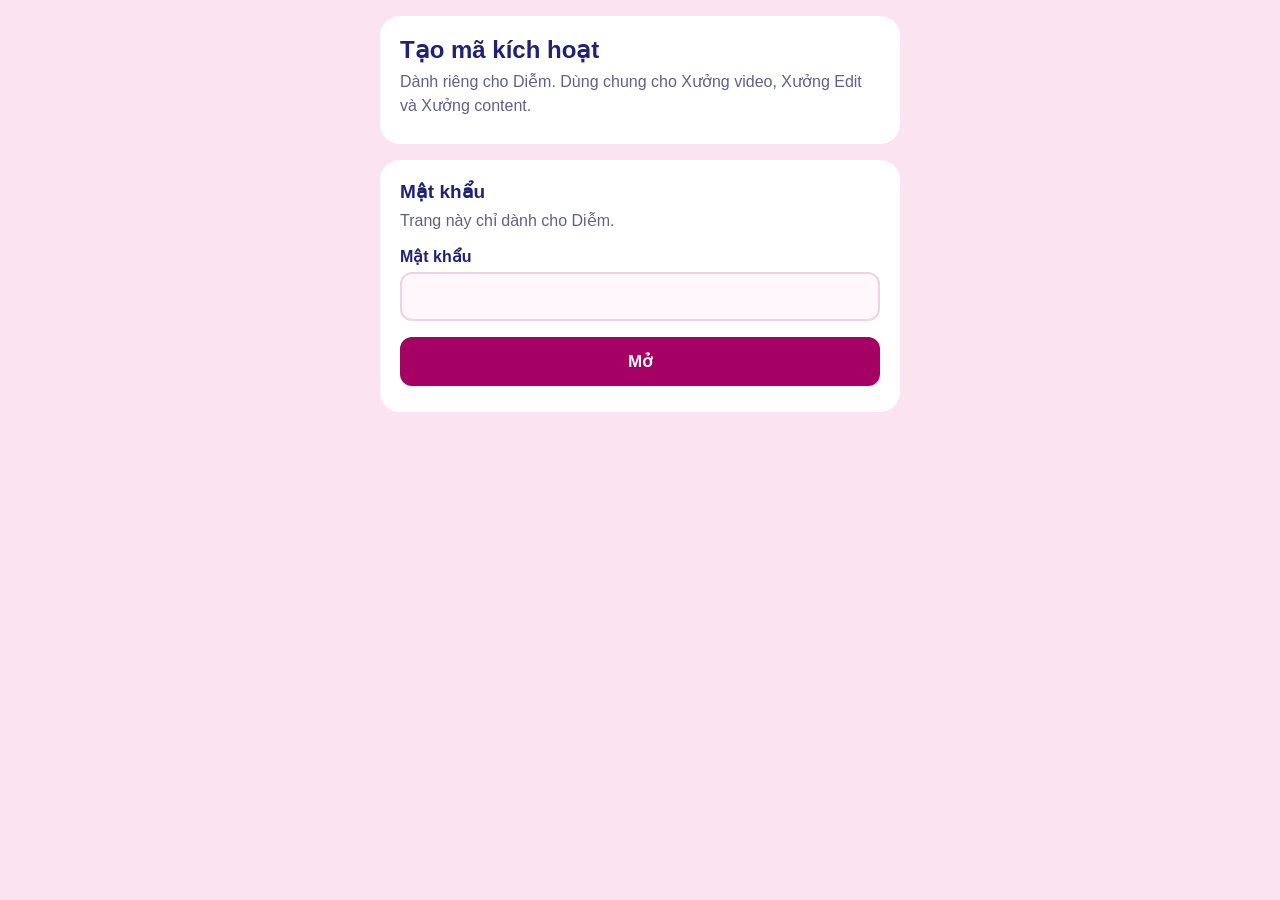
<file: quan-ly-ma.html>
<!doctype html>
<html lang="vi"><head><meta charset="utf-8"><meta name="viewport" content="width=device-width,initial-scale=1">
<title>Tạo mã kích hoạt</title>
<link rel="apple-touch-icon" href="icon-ma.png"><link rel="icon" href="icon-ma.png"><link rel="manifest" href="manifest-ma.json"><meta name="apple-mobile-web-app-title" content="Quản lý mã"><meta name="apple-mobile-web-app-capable" content="yes"><meta name="theme-color" content="#1F2275">
<style>
:root{--bg:#FBE3EF;--panel:#FFFFFF;--ink:#1F2275;--muted:#5F6188;--line:#F1D2E2;--flame:#A50064;--field:#FFF7FB}
@media (prefers-color-scheme: dark){:root:not([data-theme="light"]){--bg:#14164A;--panel:#1C1F5C;--ink:#F6F2FA;--muted:#B4B6DA;--line:#30347A;--flame:#E0549F;--field:#181A52;color-scheme:dark}}
:root[data-theme="dark"]{--bg:#14164A;--panel:#1C1F5C;--ink:#F6F2FA;--muted:#B4B6DA;--line:#30347A;--flame:#E0549F;--field:#181A52;color-scheme:dark}
body{margin:0;background:var(--bg);color:var(--ink);font-family:"Segoe UI",Arial,sans-serif;padding:16px}
[hidden]{display:none!important}
main{max-width:480px;margin:0 auto 16px;background:var(--panel);border-radius:20px;padding:20px}
h1{font-size:24px;margin:0 0 6px}h2{font-size:19px;margin:0 0 4px}p{line-height:1.5;color:var(--muted);margin:6px 0}
label{display:block;font-weight:700;margin:14px 0 6px}
input,select{width:100%;box-sizing:border-box;font-size:18px;padding:12px;border-radius:12px;border:2px solid var(--line);background:var(--field);color:inherit}
input{text-transform:uppercase}
button{font:inherit;font-weight:800;font-size:17px;border:0;border-radius:12px;padding:14px;background:var(--flame);color:#fff;width:100%;margin-top:16px;cursor:pointer}
.ra{margin-top:16px;font-size:15px}.ra b{display:block;font-size:22px;letter-spacing:1px;color:var(--ink);margin:6px 0;word-break:break-all}
.ra .lk{font-size:15px;letter-spacing:0}
.chep{background:none;color:var(--flame);border:2px solid var(--flame);padding:8px;margin-top:6px}
.spc{display:grid;grid-template-columns:repeat(3,1fr);gap:8px;margin-top:10px}.spc label{margin:0;position:relative}.spc input{position:absolute;opacity:0;width:auto}.spc span{display:block;text-align:center;padding:14px 6px;border-radius:12px;border:2px solid var(--line);font-weight:800;cursor:pointer}.spc input:checked+span{border-color:var(--flame);background:var(--field);color:var(--flame)}
body.xe{--flame:#2F8F5B}body.xc{--flame:#B98900;--bg:#FFF6D1;--field:#FFFCEB;--line:#F2DE97}
</style></head><body>
<main>
<h1>Tạo mã kích hoạt</h1>
<p>Dành riêng cho Diễm. Dùng chung cho Xưởng video, Xưởng Edit và Xưởng content.</p>
</main>
<main id="cong">
<h2>Mật khẩu</h2>
<p>Trang này chỉ dành cho Diễm.</p>
<label for="mk">Mật khẩu</label>
<input id="mk" type="password" autocomplete="current-password" style="text-transform:none">
<button type="button" id="moKhoa">Mở</button>
<p id="mkLoi" style="color:var(--flame);font-weight:700"></p>
</main>
<div id="noiDung" hidden>
<main class="sp">
<h2>Tạo cho app nào?</h2>
<div class="spc" role="radiogroup" aria-label="Chọn app">
<label><input type="radio" name="sp" value="xv" checked><span>Xưởng video</span></label>
<label><input type="radio" name="sp" value="xe"><span>Xưởng Edit</span></label>
<label><input type="radio" name="sp" value="xc"><span>Xưởng content</span></label>
</div>
<p>Mã của app nào chỉ mở được app đó. Dán lời nhắn chuyển khoản thì trang tự chọn đúng app (XV là Xưởng video, XE là Xưởng Edit, XC là Xưởng content).</p>
</main>
<main>
<h2>1. Link dùng thử</h2>
<p>Gửi link này cho khách. Bấm vào là dùng được ngay. Hết thời hạn (tính từ lúc Diễm bấm tạo) thì link không mở được nữa, khách xóa dữ liệu hay vào lại cũng vậy.</p>
<label for="hanThu">Thời hạn dùng thử</label>
<select id="hanThu"><option value="24" selected>24 giờ</option><option value="48">2 ngày</option><option value="72">3 ngày</option><option value="168">7 ngày</option></select>
<button type="button" id="taoThu">Tạo link dùng thử</button>
<div class="ra" id="raThu"></div>
</main>
<main>
<h2>2. Mã kích hoạt cho khách mua</h2>
<p>Khách gửi <b>mã máy</b> (hiện trên màn hình khóa, hoặc bấm "Nhập mã kích hoạt" dưới tiêu đề trang). Diễm dán vào đây, chọn thời hạn rồi gửi lại mã. Để trống mã máy thì ra mã chung, máy nào nhập cũng được (khách có thể chia cho người khác).</p>
<label for="loiNhan">Dán lời nhắn chuyển khoản của khách (nếu có)</label>
<input id="loiNhan" placeholder="VD: XV 7K3M9QXA 1N 0912345678" autocomplete="off" spellcheck="false">
<p id="loiNhanKq" style="font-weight:700"></p>
<label for="may">Mã máy của khách</label>
<input id="may" placeholder="VD: 7K3M-9QXA" autocomplete="off" spellcheck="false">
<label for="han">Thời hạn</label>
<select id="han">
  <option value="24">1 ngày</option><option value="168">7 ngày</option>
  <option value="720" selected>1 tháng</option><option value="2160">3 tháng</option><option value="4320">6 tháng</option>
  <option value="8760">1 năm</option><option value="forever">Vĩnh viễn</option>
</select>
<button type="button" id="tao">Tạo mã</button>
<div class="ra" id="ra"></div>
</main>
<main>
<h2>3. Thông báo khách trên landing</h2>
<p>Có khách thật đăng ký dùng thử hoặc mua gói, bấm nút <b>Ghi lên landing</b> hiện ngay dưới link hoặc mã vừa tạo. Tạo để thử thì đừng bấm. Khoảng 1 tuần 1 lần, bấm <b>Tải file cho landing</b> rồi tải file <b>hoat-dong.json</b> lên thư mục <b>gioi-thieu</b> trên GitHub. Landing chỉ hiện khách trong 30 ngày gần nhất, không hiện tên hay số điện thoại.</p>
<p id="hdDem" style="font-weight:700"></p>
<button type="button" id="hdTai">Tải file cho landing</button>
<button type="button" class="chep" id="hdXoa">Xóa lượt ghi gần nhất (nếu ghi nhầm)</button>
</main>
</div>
<script>window.LOCK_NO_AUTO = true;</script>
<script>
/* qrcode-generator 1.4.4, Kazuhiko Arase, MIT license (vẽ mã QR chuyển tiền, chạy offline) */
var qrcode=function(){var t=function(t,r){var e=t,n=g[r],o=null,i=0,a=null,u=[],f={},c=function(t,r){o=function(t){for(var r=new Array(t),e=0;e<t;e+=1){r[e]=new Array(t);for(var n=0;n<t;n+=1)r[e][n]=null}return r}(i=4*e+17),l(0,0),l(i-7,0),l(0,i-7),s(),h(),d(t,r),e>=7&&v(t),null==a&&(a=p(e,n,u)),w(a,r)},l=function(t,r){for(var e=-1;e<=7;e+=1)if(!(t+e<=-1||i<=t+e))for(var n=-1;n<=7;n+=1)r+n<=-1||i<=r+n||(o[t+e][r+n]=0<=e&&e<=6&&(0==n||6==n)||0<=n&&n<=6&&(0==e||6==e)||2<=e&&e<=4&&2<=n&&n<=4)},h=function(){for(var t=8;t<i-8;t+=1)null==o[t][6]&&(o[t][6]=t%2==0);for(var r=8;r<i-8;r+=1)null==o[6][r]&&(o[6][r]=r%2==0)},s=function(){for(var t=B.getPatternPosition(e),r=0;r<t.length;r+=1)for(var n=0;n<t.length;n+=1){var i=t[r],a=t[n];if(null==o[i][a])for(var u=-2;u<=2;u+=1)for(var f=-2;f<=2;f+=1)o[i+u][a+f]=-2==u||2==u||-2==f||2==f||0==u&&0==f}},v=function(t){for(var r=B.getBCHTypeNumber(e),n=0;n<18;n+=1){var a=!t&&1==(r>>n&1);o[Math.floor(n/3)][n%3+i-8-3]=a}for(n=0;n<18;n+=1){a=!t&&1==(r>>n&1);o[n%3+i-8-3][Math.floor(n/3)]=a}},d=function(t,r){for(var e=n<<3|r,a=B.getBCHTypeInfo(e),u=0;u<15;u+=1){var f=!t&&1==(a>>u&1);u<6?o[u][8]=f:u<8?o[u+1][8]=f:o[i-15+u][8]=f}for(u=0;u<15;u+=1){f=!t&&1==(a>>u&1);u<8?o[8][i-u-1]=f:u<9?o[8][15-u-1+1]=f:o[8][15-u-1]=f}o[i-8][8]=!t},w=function(t,r){for(var e=-1,n=i-1,a=7,u=0,f=B.getMaskFunction(r),c=i-1;c>0;c-=2)for(6==c&&(c-=1);;){for(var g=0;g<2;g+=1)if(null==o[n][c-g]){var l=!1;u<t.length&&(l=1==(t[u]>>>a&1)),f(n,c-g)&&(l=!l),o[n][c-g]=l,-1==(a-=1)&&(u+=1,a=7)}if((n+=e)<0||i<=n){n-=e,e=-e;break}}},p=function(t,r,e){for(var n=A.getRSBlocks(t,r),o=b(),i=0;i<e.length;i+=1){var a=e[i];o.put(a.getMode(),4),o.put(a.getLength(),B.getLengthInBits(a.getMode(),t)),a.write(o)}var u=0;for(i=0;i<n.length;i+=1)u+=n[i].dataCount;if(o.getLengthInBits()>8*u)throw"code length overflow. ("+o.getLengthInBits()+">"+8*u+")";for(o.getLengthInBits()+4<=8*u&&o.put(0,4);o.getLengthInBits()%8!=0;)o.putBit(!1);for(;!(o.getLengthInBits()>=8*u||(o.put(236,8),o.getLengthInBits()>=8*u));)o.put(17,8);return function(t,r){for(var e=0,n=0,o=0,i=new Array(r.length),a=new Array(r.length),u=0;u<r.length;u+=1){var f=r[u].dataCount,c=r[u].totalCount-f;n=Math.max(n,f),o=Math.max(o,c),i[u]=new Array(f);for(var g=0;g<i[u].length;g+=1)i[u][g]=255&t.getBuffer()[g+e];e+=f;var l=B.getErrorCorrectPolynomial(c),h=k(i[u],l.getLength()-1).mod(l);for(a[u]=new Array(l.getLength()-1),g=0;g<a[u].length;g+=1){var s=g+h.getLength()-a[u].length;a[u][g]=s>=0?h.getAt(s):0}}var v=0;for(g=0;g<r.length;g+=1)v+=r[g].totalCount;var d=new Array(v),w=0;for(g=0;g<n;g+=1)for(u=0;u<r.length;u+=1)g<i[u].length&&(d[w]=i[u][g],w+=1);for(g=0;g<o;g+=1)for(u=0;u<r.length;u+=1)g<a[u].length&&(d[w]=a[u][g],w+=1);return d}(o,n)};f.addData=function(t,r){var e=null;switch(r=r||"Byte"){case"Numeric":e=M(t);break;case"Alphanumeric":e=x(t);break;case"Byte":e=m(t);break;case"Kanji":e=L(t);break;default:throw"mode:"+r}u.push(e),a=null},f.isDark=function(t,r){if(t<0||i<=t||r<0||i<=r)throw t+","+r;return o[t][r]},f.getModuleCount=function(){return i},f.make=function(){if(e<1){for(var t=1;t<40;t++){for(var r=A.getRSBlocks(t,n),o=b(),i=0;i<u.length;i++){var a=u[i];o.put(a.getMode(),4),o.put(a.getLength(),B.getLengthInBits(a.getMode(),t)),a.write(o)}var g=0;for(i=0;i<r.length;i++)g+=r[i].dataCount;if(o.getLengthInBits()<=8*g)break}e=t}c(!1,function(){for(var t=0,r=0,e=0;e<8;e+=1){c(!0,e);var n=B.getLostPoint(f);(0==e||t>n)&&(t=n,r=e)}return r}())},f.createTableTag=function(t,r){t=t||2;var e="";e+='<table style="',e+=" border-width: 0px; border-style: none;",e+=" border-collapse: collapse;",e+=" padding: 0px; margin: "+(r=void 0===r?4*t:r)+"px;",e+='">',e+="<tbody>";for(var n=0;n<f.getModuleCount();n+=1){e+="<tr>";for(var o=0;o<f.getModuleCount();o+=1)e+='<td style="',e+=" border-width: 0px; border-style: none;",e+=" border-collapse: collapse;",e+=" padding: 0px; margin: 0px;",e+=" width: "+t+"px;",e+=" height: "+t+"px;",e+=" background-color: ",e+=f.isDark(n,o)?"#000000":"#ffffff",e+=";",e+='"/>';e+="</tr>"}return e+="</tbody>",e+="</table>"},f.createSvgTag=function(t,r,e,n){var o={};"object"==typeof arguments[0]&&(t=(o=arguments[0]).cellSize,r=o.margin,e=o.alt,n=o.title),t=t||2,r=void 0===r?4*t:r,(e="string"==typeof e?{text:e}:e||{}).text=e.text||null,e.id=e.text?e.id||"qrcode-description":null,(n="string"==typeof n?{text:n}:n||{}).text=n.text||null,n.id=n.text?n.id||"qrcode-title":null;var i,a,u,c,g=f.getModuleCount()*t+2*r,l="";for(c="l"+t+",0 0,"+t+" -"+t+",0 0,-"+t+"z ",l+='<svg version="1.1" xmlns="http://www.w3.org/2000/svg"',l+=o.scalable?"":' width="'+g+'px" height="'+g+'px"',l+=' viewBox="0 0 '+g+" "+g+'" ',l+=' preserveAspectRatio="xMinYMin meet"',l+=n.text||e.text?' role="img" aria-labelledby="'+y([n.id,e.id].join(" ").trim())+'"':"",l+=">",l+=n.text?'<title id="'+y(n.id)+'">'+y(n.text)+"</title>":"",l+=e.text?'<description id="'+y(e.id)+'">'+y(e.text)+"</description>":"",l+='<rect width="100%" height="100%" fill="white" cx="0" cy="0"/>',l+='<path d="',a=0;a<f.getModuleCount();a+=1)for(u=a*t+r,i=0;i<f.getModuleCount();i+=1)f.isDark(a,i)&&(l+="M"+(i*t+r)+","+u+c);return l+='" stroke="transparent" fill="black"/>',l+="</svg>"},f.createDataURL=function(t,r){t=t||2,r=void 0===r?4*t:r;var e=f.getModuleCount()*t+2*r,n=r,o=e-r;return I(e,e,(function(r,e){if(n<=r&&r<o&&n<=e&&e<o){var i=Math.floor((r-n)/t),a=Math.floor((e-n)/t);return f.isDark(a,i)?0:1}return 1}))},f.createImgTag=function(t,r,e){t=t||2,r=void 0===r?4*t:r;var n=f.getModuleCount()*t+2*r,o="";return o+="<img",o+=' src="',o+=f.createDataURL(t,r),o+='"',o+=' width="',o+=n,o+='"',o+=' height="',o+=n,o+='"',e&&(o+=' alt="',o+=y(e),o+='"'),o+="/>"};var y=function(t){for(var r="",e=0;e<t.length;e+=1){var n=t.charAt(e);switch(n){case"<":r+="&lt;";break;case">":r+="&gt;";break;case"&":r+="&amp;";break;case'"':r+="&quot;";break;default:r+=n}}return r};return f.createASCII=function(t,r){if((t=t||1)<2)return function(t){t=void 0===t?2:t;var r,e,n,o,i,a=1*f.getModuleCount()+2*t,u=t,c=a-t,g={"██":"█","█ ":"▀"," █":"▄","  ":" "},l={"██":"▀","█ ":"▀"," █":" ","  ":" "},h="";for(r=0;r<a;r+=2){for(n=Math.floor((r-u)/1),o=Math.floor((r+1-u)/1),e=0;e<a;e+=1)i="█",u<=e&&e<c&&u<=r&&r<c&&f.isDark(n,Math.floor((e-u)/1))&&(i=" "),u<=e&&e<c&&u<=r+1&&r+1<c&&f.isDark(o,Math.floor((e-u)/1))?i+=" ":i+="█",h+=t<1&&r+1>=c?l[i]:g[i];h+="\n"}return a%2&&t>0?h.substring(0,h.length-a-1)+Array(a+1).join("▀"):h.substring(0,h.length-1)}(r);t-=1,r=void 0===r?2*t:r;var e,n,o,i,a=f.getModuleCount()*t+2*r,u=r,c=a-r,g=Array(t+1).join("██"),l=Array(t+1).join("  "),h="",s="";for(e=0;e<a;e+=1){for(o=Math.floor((e-u)/t),s="",n=0;n<a;n+=1)i=1,u<=n&&n<c&&u<=e&&e<c&&f.isDark(o,Math.floor((n-u)/t))&&(i=0),s+=i?g:l;for(o=0;o<t;o+=1)h+=s+"\n"}return h.substring(0,h.length-1)},f.renderTo2dContext=function(t,r){r=r||2;for(var e=f.getModuleCount(),n=0;n<e;n++)for(var o=0;o<e;o++)t.fillStyle=f.isDark(n,o)?"black":"white",t.fillRect(n*r,o*r,r,r)},f};t.stringToBytes=(t.stringToBytesFuncs={default:function(t){for(var r=[],e=0;e<t.length;e+=1){var n=t.charCodeAt(e);r.push(255&n)}return r}}).default,t.createStringToBytes=function(t,r){var e=function(){for(var e=S(t),n=function(){var t=e.read();if(-1==t)throw"eof";return t},o=0,i={};;){var a=e.read();if(-1==a)break;var u=n(),f=n()<<8|n();i[String.fromCharCode(a<<8|u)]=f,o+=1}if(o!=r)throw o+" != "+r;return i}(),n="?".charCodeAt(0);return function(t){for(var r=[],o=0;o<t.length;o+=1){var i=t.charCodeAt(o);if(i<128)r.push(i);else{var a=e[t.charAt(o)];"number"==typeof a?(255&a)==a?r.push(a):(r.push(a>>>8),r.push(255&a)):r.push(n)}}return r}};var r,e,n,o,i,a=1,u=2,f=4,c=8,g={L:1,M:0,Q:3,H:2},l=0,h=1,s=2,v=3,d=4,w=5,p=6,y=7,B=(r=[[],[6,18],[6,22],[6,26],[6,30],[6,34],[6,22,38],[6,24,42],[6,26,46],[6,28,50],[6,30,54],[6,32,58],[6,34,62],[6,26,46,66],[6,26,48,70],[6,26,50,74],[6,30,54,78],[6,30,56,82],[6,30,58,86],[6,34,62,90],[6,28,50,72,94],[6,26,50,74,98],[6,30,54,78,102],[6,28,54,80,106],[6,32,58,84,110],[6,30,58,86,114],[6,34,62,90,118],[6,26,50,74,98,122],[6,30,54,78,102,126],[6,26,52,78,104,130],[6,30,56,82,108,134],[6,34,60,86,112,138],[6,30,58,86,114,142],[6,34,62,90,118,146],[6,30,54,78,102,126,150],[6,24,50,76,102,128,154],[6,28,54,80,106,132,158],[6,32,58,84,110,136,162],[6,26,54,82,110,138,166],[6,30,58,86,114,142,170]],e=1335,n=7973,i=function(t){for(var r=0;0!=t;)r+=1,t>>>=1;return r},(o={}).getBCHTypeInfo=function(t){for(var r=t<<10;i(r)-i(e)>=0;)r^=e<<i(r)-i(e);return 21522^(t<<10|r)},o.getBCHTypeNumber=function(t){for(var r=t<<12;i(r)-i(n)>=0;)r^=n<<i(r)-i(n);return t<<12|r},o.getPatternPosition=function(t){return r[t-1]},o.getMaskFunction=function(t){switch(t){case l:return function(t,r){return(t+r)%2==0};case h:return function(t,r){return t%2==0};case s:return function(t,r){return r%3==0};case v:return function(t,r){return(t+r)%3==0};case d:return function(t,r){return(Math.floor(t/2)+Math.floor(r/3))%2==0};case w:return function(t,r){return t*r%2+t*r%3==0};case p:return function(t,r){return(t*r%2+t*r%3)%2==0};case y:return function(t,r){return(t*r%3+(t+r)%2)%2==0};default:throw"bad maskPattern:"+t}},o.getErrorCorrectPolynomial=function(t){for(var r=k([1],0),e=0;e<t;e+=1)r=r.multiply(k([1,C.gexp(e)],0));return r},o.getLengthInBits=function(t,r){if(1<=r&&r<10)switch(t){case a:return 10;case u:return 9;case f:case c:return 8;default:throw"mode:"+t}else if(r<27)switch(t){case a:return 12;case u:return 11;case f:return 16;case c:return 10;default:throw"mode:"+t}else{if(!(r<41))throw"type:"+r;switch(t){case a:return 14;case u:return 13;case f:return 16;case c:return 12;default:throw"mode:"+t}}},o.getLostPoint=function(t){for(var r=t.getModuleCount(),e=0,n=0;n<r;n+=1)for(var o=0;o<r;o+=1){for(var i=0,a=t.isDark(n,o),u=-1;u<=1;u+=1)if(!(n+u<0||r<=n+u))for(var f=-1;f<=1;f+=1)o+f<0||r<=o+f||0==u&&0==f||a==t.isDark(n+u,o+f)&&(i+=1);i>5&&(e+=3+i-5)}for(n=0;n<r-1;n+=1)for(o=0;o<r-1;o+=1){var c=0;t.isDark(n,o)&&(c+=1),t.isDark(n+1,o)&&(c+=1),t.isDark(n,o+1)&&(c+=1),t.isDark(n+1,o+1)&&(c+=1),0!=c&&4!=c||(e+=3)}for(n=0;n<r;n+=1)for(o=0;o<r-6;o+=1)t.isDark(n,o)&&!t.isDark(n,o+1)&&t.isDark(n,o+2)&&t.isDark(n,o+3)&&t.isDark(n,o+4)&&!t.isDark(n,o+5)&&t.isDark(n,o+6)&&(e+=40);for(o=0;o<r;o+=1)for(n=0;n<r-6;n+=1)t.isDark(n,o)&&!t.isDark(n+1,o)&&t.isDark(n+2,o)&&t.isDark(n+3,o)&&t.isDark(n+4,o)&&!t.isDark(n+5,o)&&t.isDark(n+6,o)&&(e+=40);var g=0;for(o=0;o<r;o+=1)for(n=0;n<r;n+=1)t.isDark(n,o)&&(g+=1);return e+=Math.abs(100*g/r/r-50)/5*10},o),C=function(){for(var t=new Array(256),r=new Array(256),e=0;e<8;e+=1)t[e]=1<<e;for(e=8;e<256;e+=1)t[e]=t[e-4]^t[e-5]^t[e-6]^t[e-8];for(e=0;e<255;e+=1)r[t[e]]=e;var n={glog:function(t){if(t<1)throw"glog("+t+")";return r[t]},gexp:function(r){for(;r<0;)r+=255;for(;r>=256;)r-=255;return t[r]}};return n}();function k(t,r){if(void 0===t.length)throw t.length+"/"+r;var e=function(){for(var e=0;e<t.length&&0==t[e];)e+=1;for(var n=new Array(t.length-e+r),o=0;o<t.length-e;o+=1)n[o]=t[o+e];return n}(),n={getAt:function(t){return e[t]},getLength:function(){return e.length},multiply:function(t){for(var r=new Array(n.getLength()+t.getLength()-1),e=0;e<n.getLength();e+=1)for(var o=0;o<t.getLength();o+=1)r[e+o]^=C.gexp(C.glog(n.getAt(e))+C.glog(t.getAt(o)));return k(r,0)},mod:function(t){if(n.getLength()-t.getLength()<0)return n;for(var r=C.glog(n.getAt(0))-C.glog(t.getAt(0)),e=new Array(n.getLength()),o=0;o<n.getLength();o+=1)e[o]=n.getAt(o);for(o=0;o<t.getLength();o+=1)e[o]^=C.gexp(C.glog(t.getAt(o))+r);return k(e,0).mod(t)}};return n}var A=function(){var t=[[1,26,19],[1,26,16],[1,26,13],[1,26,9],[1,44,34],[1,44,28],[1,44,22],[1,44,16],[1,70,55],[1,70,44],[2,35,17],[2,35,13],[1,100,80],[2,50,32],[2,50,24],[4,25,9],[1,134,108],[2,67,43],[2,33,15,2,34,16],[2,33,11,2,34,12],[2,86,68],[4,43,27],[4,43,19],[4,43,15],[2,98,78],[4,49,31],[2,32,14,4,33,15],[4,39,13,1,40,14],[2,121,97],[2,60,38,2,61,39],[4,40,18,2,41,19],[4,40,14,2,41,15],[2,146,116],[3,58,36,2,59,37],[4,36,16,4,37,17],[4,36,12,4,37,13],[2,86,68,2,87,69],[4,69,43,1,70,44],[6,43,19,2,44,20],[6,43,15,2,44,16],[4,101,81],[1,80,50,4,81,51],[4,50,22,4,51,23],[3,36,12,8,37,13],[2,116,92,2,117,93],[6,58,36,2,59,37],[4,46,20,6,47,21],[7,42,14,4,43,15],[4,133,107],[8,59,37,1,60,38],[8,44,20,4,45,21],[12,33,11,4,34,12],[3,145,115,1,146,116],[4,64,40,5,65,41],[11,36,16,5,37,17],[11,36,12,5,37,13],[5,109,87,1,110,88],[5,65,41,5,66,42],[5,54,24,7,55,25],[11,36,12,7,37,13],[5,122,98,1,123,99],[7,73,45,3,74,46],[15,43,19,2,44,20],[3,45,15,13,46,16],[1,135,107,5,136,108],[10,74,46,1,75,47],[1,50,22,15,51,23],[2,42,14,17,43,15],[5,150,120,1,151,121],[9,69,43,4,70,44],[17,50,22,1,51,23],[2,42,14,19,43,15],[3,141,113,4,142,114],[3,70,44,11,71,45],[17,47,21,4,48,22],[9,39,13,16,40,14],[3,135,107,5,136,108],[3,67,41,13,68,42],[15,54,24,5,55,25],[15,43,15,10,44,16],[4,144,116,4,145,117],[17,68,42],[17,50,22,6,51,23],[19,46,16,6,47,17],[2,139,111,7,140,112],[17,74,46],[7,54,24,16,55,25],[34,37,13],[4,151,121,5,152,122],[4,75,47,14,76,48],[11,54,24,14,55,25],[16,45,15,14,46,16],[6,147,117,4,148,118],[6,73,45,14,74,46],[11,54,24,16,55,25],[30,46,16,2,47,17],[8,132,106,4,133,107],[8,75,47,13,76,48],[7,54,24,22,55,25],[22,45,15,13,46,16],[10,142,114,2,143,115],[19,74,46,4,75,47],[28,50,22,6,51,23],[33,46,16,4,47,17],[8,152,122,4,153,123],[22,73,45,3,74,46],[8,53,23,26,54,24],[12,45,15,28,46,16],[3,147,117,10,148,118],[3,73,45,23,74,46],[4,54,24,31,55,25],[11,45,15,31,46,16],[7,146,116,7,147,117],[21,73,45,7,74,46],[1,53,23,37,54,24],[19,45,15,26,46,16],[5,145,115,10,146,116],[19,75,47,10,76,48],[15,54,24,25,55,25],[23,45,15,25,46,16],[13,145,115,3,146,116],[2,74,46,29,75,47],[42,54,24,1,55,25],[23,45,15,28,46,16],[17,145,115],[10,74,46,23,75,47],[10,54,24,35,55,25],[19,45,15,35,46,16],[17,145,115,1,146,116],[14,74,46,21,75,47],[29,54,24,19,55,25],[11,45,15,46,46,16],[13,145,115,6,146,116],[14,74,46,23,75,47],[44,54,24,7,55,25],[59,46,16,1,47,17],[12,151,121,7,152,122],[12,75,47,26,76,48],[39,54,24,14,55,25],[22,45,15,41,46,16],[6,151,121,14,152,122],[6,75,47,34,76,48],[46,54,24,10,55,25],[2,45,15,64,46,16],[17,152,122,4,153,123],[29,74,46,14,75,47],[49,54,24,10,55,25],[24,45,15,46,46,16],[4,152,122,18,153,123],[13,74,46,32,75,47],[48,54,24,14,55,25],[42,45,15,32,46,16],[20,147,117,4,148,118],[40,75,47,7,76,48],[43,54,24,22,55,25],[10,45,15,67,46,16],[19,148,118,6,149,119],[18,75,47,31,76,48],[34,54,24,34,55,25],[20,45,15,61,46,16]],r=function(t,r){var e={};return e.totalCount=t,e.dataCount=r,e},e={};return e.getRSBlocks=function(e,n){var o=function(r,e){switch(e){case g.L:return t[4*(r-1)+0];case g.M:return t[4*(r-1)+1];case g.Q:return t[4*(r-1)+2];case g.H:return t[4*(r-1)+3];default:return}}(e,n);if(void 0===o)throw"bad rs block @ typeNumber:"+e+"/errorCorrectionLevel:"+n;for(var i=o.length/3,a=[],u=0;u<i;u+=1)for(var f=o[3*u+0],c=o[3*u+1],l=o[3*u+2],h=0;h<f;h+=1)a.push(r(c,l));return a},e}(),b=function(){var t=[],r=0,e={getBuffer:function(){return t},getAt:function(r){var e=Math.floor(r/8);return 1==(t[e]>>>7-r%8&1)},put:function(t,r){for(var n=0;n<r;n+=1)e.putBit(1==(t>>>r-n-1&1))},getLengthInBits:function(){return r},putBit:function(e){var n=Math.floor(r/8);t.length<=n&&t.push(0),e&&(t[n]|=128>>>r%8),r+=1}};return e},M=function(t){var r=a,e=t,n={getMode:function(){return r},getLength:function(t){return e.length},write:function(t){for(var r=e,n=0;n+2<r.length;)t.put(o(r.substring(n,n+3)),10),n+=3;n<r.length&&(r.length-n==1?t.put(o(r.substring(n,n+1)),4):r.length-n==2&&t.put(o(r.substring(n,n+2)),7))}},o=function(t){for(var r=0,e=0;e<t.length;e+=1)r=10*r+i(t.charAt(e));return r},i=function(t){if("0"<=t&&t<="9")return t.charCodeAt(0)-"0".charCodeAt(0);throw"illegal char :"+t};return n},x=function(t){var r=u,e=t,n={getMode:function(){return r},getLength:function(t){return e.length},write:function(t){for(var r=e,n=0;n+1<r.length;)t.put(45*o(r.charAt(n))+o(r.charAt(n+1)),11),n+=2;n<r.length&&t.put(o(r.charAt(n)),6)}},o=function(t){if("0"<=t&&t<="9")return t.charCodeAt(0)-"0".charCodeAt(0);if("A"<=t&&t<="Z")return t.charCodeAt(0)-"A".charCodeAt(0)+10;switch(t){case" ":return 36;case"$":return 37;case"%":return 38;case"*":return 39;case"+":return 40;case"-":return 41;case".":return 42;case"/":return 43;case":":return 44;default:throw"illegal char :"+t}};return n},m=function(r){var e=f,n=t.stringToBytes(r),o={getMode:function(){return e},getLength:function(t){return n.length},write:function(t){for(var r=0;r<n.length;r+=1)t.put(n[r],8)}};return o},L=function(r){var e=c,n=t.stringToBytesFuncs.SJIS;if(!n)throw"sjis not supported.";!function(t,r){var e=n("友");if(2!=e.length||38726!=(e[0]<<8|e[1]))throw"sjis not supported."}();var o=n(r),i={getMode:function(){return e},getLength:function(t){return~~(o.length/2)},write:function(t){for(var r=o,e=0;e+1<r.length;){var n=(255&r[e])<<8|255&r[e+1];if(33088<=n&&n<=40956)n-=33088;else{if(!(57408<=n&&n<=60351))throw"illegal char at "+(e+1)+"/"+n;n-=49472}n=192*(n>>>8&255)+(255&n),t.put(n,13),e+=2}if(e<r.length)throw"illegal char at "+(e+1)}};return i},D=function(){var t=[],r={writeByte:function(r){t.push(255&r)},writeShort:function(t){r.writeByte(t),r.writeByte(t>>>8)},writeBytes:function(t,e,n){e=e||0,n=n||t.length;for(var o=0;o<n;o+=1)r.writeByte(t[o+e])},writeString:function(t){for(var e=0;e<t.length;e+=1)r.writeByte(t.charCodeAt(e))},toByteArray:function(){return t},toString:function(){var r="";r+="[";for(var e=0;e<t.length;e+=1)e>0&&(r+=","),r+=t[e];return r+="]"}};return r},S=function(t){var r=t,e=0,n=0,o=0,i={read:function(){for(;o<8;){if(e>=r.length){if(0==o)return-1;throw"unexpected end of file./"+o}var t=r.charAt(e);if(e+=1,"="==t)return o=0,-1;t.match(/^\s$/)||(n=n<<6|a(t.charCodeAt(0)),o+=6)}var i=n>>>o-8&255;return o-=8,i}},a=function(t){if(65<=t&&t<=90)return t-65;if(97<=t&&t<=122)return t-97+26;if(48<=t&&t<=57)return t-48+52;if(43==t)return 62;if(47==t)return 63;throw"c:"+t};return i},I=function(t,r,e){for(var n=function(t,r){var e=t,n=r,o=new Array(t*r),i={setPixel:function(t,r,n){o[r*e+t]=n},write:function(t){t.writeString("GIF87a"),t.writeShort(e),t.writeShort(n),t.writeByte(128),t.writeByte(0),t.writeByte(0),t.writeByte(0),t.writeByte(0),t.writeByte(0),t.writeByte(255),t.writeByte(255),t.writeByte(255),t.writeString(","),t.writeShort(0),t.writeShort(0),t.writeShort(e),t.writeShort(n),t.writeByte(0);var r=a(2);t.writeByte(2);for(var o=0;r.length-o>255;)t.writeByte(255),t.writeBytes(r,o,255),o+=255;t.writeByte(r.length-o),t.writeBytes(r,o,r.length-o),t.writeByte(0),t.writeString(";")}},a=function(t){for(var r=1<<t,e=1+(1<<t),n=t+1,i=u(),a=0;a<r;a+=1)i.add(String.fromCharCode(a));i.add(String.fromCharCode(r)),i.add(String.fromCharCode(e));var f,c,g,l=D(),h=(f=l,c=0,g=0,{write:function(t,r){if(t>>>r!=0)throw"length over";for(;c+r>=8;)f.writeByte(255&(t<<c|g)),r-=8-c,t>>>=8-c,g=0,c=0;g|=t<<c,c+=r},flush:function(){c>0&&f.writeByte(g)}});h.write(r,n);var s=0,v=String.fromCharCode(o[s]);for(s+=1;s<o.length;){var d=String.fromCharCode(o[s]);s+=1,i.contains(v+d)?v+=d:(h.write(i.indexOf(v),n),i.size()<4095&&(i.size()==1<<n&&(n+=1),i.add(v+d)),v=d)}return h.write(i.indexOf(v),n),h.write(e,n),h.flush(),l.toByteArray()},u=function(){var t={},r=0,e={add:function(n){if(e.contains(n))throw"dup key:"+n;t[n]=r,r+=1},size:function(){return r},indexOf:function(r){return t[r]},contains:function(r){return void 0!==t[r]}};return e};return i}(t,r),o=0;o<r;o+=1)for(var i=0;i<t;i+=1)n.setPixel(i,o,e(i,o));var a=D();n.write(a);for(var u=function(){var t=0,r=0,e=0,n="",o={},i=function(t){n+=String.fromCharCode(a(63&t))},a=function(t){if(t<0);else{if(t<26)return 65+t;if(t<52)return t-26+97;if(t<62)return t-52+48;if(62==t)return 43;if(63==t)return 47}throw"n:"+t};return o.writeByte=function(n){for(t=t<<8|255&n,r+=8,e+=1;r>=6;)i(t>>>r-6),r-=6},o.flush=function(){if(r>0&&(i(t<<6-r),t=0,r=0),e%3!=0)for(var o=3-e%3,a=0;a<o;a+=1)n+="="},o.toString=function(){return n},o}(),f=a.toByteArray(),c=0;c<f.length;c+=1)u.writeByte(f[c]);return u.flush(),"data:image/gif;base64,"+u};return t}();qrcode.stringToBytesFuncs["UTF-8"]=function(t){return function(t){for(var r=[],e=0;e<t.length;e++){var n=t.charCodeAt(e);n<128?r.push(n):n<2048?r.push(192|n>>6,128|63&n):n<55296||n>=57344?r.push(224|n>>12,128|n>>6&63,128|63&n):(e++,n=65536+((1023&n)<<10|1023&t.charCodeAt(e)),r.push(240|n>>18,128|n>>12&63,128|n>>6&63,128|63&n))}return r}(t)},function(t){"function"==typeof define&&define.amd?define([],t):"object"==typeof exports&&(module.exports=t())}((function(){return qrcode}));
/* lock.js: trang chỉ dùng được khi có mã (ký HMAC, có giờ hết hạn ghi sẵn trong mã).
   - Link dùng thử: ...?ma=MÃ (mã chung, hết hạn sau 24 giờ kể từ lúc Diễm tạo). Hết giờ thì link vô dụng, xóa dữ liệu trang cũng không dùng lại được.
   - Mã kích hoạt theo máy: khách gửi mã máy, Diễm tạo mã có hạn (hoặc vĩnh viễn).
   Khóa chạy trên máy người dùng nên chỉ chặn người dùng bình thường. */
const LOCK = (() => {
  const H0 = Date.UTC(2026, 0, 1), FOREVER = 0xFFFFFF;   // hạn = số giờ kể từ 1/1/2026
  const CONTACT = "Diễm Nguyễn (Zalo 0938 333 310)";   // ghi trên màn hình khóa: liên hệ ai để nhận mã
  const KEY = "95e3845e10c23e066e35309c7d91b45350666606fc5b8f03";
  const B32 = "0123456789ABCDEFGHJKMNPQRSTVWXYZ";   // không có I L O U cho khỏi nhầm
  const mem = {}, st = { get(k) { try { const v = localStorage.getItem(k); if (v != null) return v; } catch (e) { } return k in mem ? mem[k] : null; }, set(k, v) { mem[k] = String(v); try { localStorage.setItem(k, v); } catch (e) { } } };

  const enc = bytes => { let bits = 0, v = 0, s = ""; for (const b of bytes) { v = (v << 8) | b; bits += 8; while (bits >= 5) { s += B32[(v >>> (bits - 5)) & 31]; bits -= 5; } } if (bits) s += B32[(v << (5 - bits)) & 31]; return s; };
  const dec = s => { const out = []; let bits = 0, v = 0; for (const c of s) { const i = B32.indexOf(c); if (i < 0) return null; v = (v << 5) | i; bits += 5; if (bits >= 8) { out.push((v >>> (bits - 8)) & 255); bits -= 8; } } return out; };
  const norm = s => (s || "").toUpperCase().replace(/[^0-9A-Z]/g, "").replace(/O/g, "0").replace(/[IL]/g, "1");
  const group = s => s.match(/.{1,4}/g).join("-");

  async function tag(device, hour) {
    const k = await crypto.subtle.importKey("raw", new TextEncoder().encode(KEY), { name: "HMAC", hash: "SHA-256" }, false, ["sign"]);
    return new Uint8Array(await crypto.subtle.sign("HMAC", k, new TextEncoder().encode(norm(device) + ":h" + hour))).slice(0, 6);
  }
  // mã cho 1 máy (device rỗng = mã chung, máy nào nhập cũng được), dùng được tới giờ `hour` (FOREVER = vĩnh viễn)
  async function makeCode(device, hour) { return group(enc([hour >> 16, (hour >> 8) & 255, hour & 255, ...(await tag(device, hour))])); }
  // mã đúng -> giờ hết hạn (số), sai -> null
  async function check(device, code) { const r = await checkFull(device, code); return r ? r.hour : null; }
  // như check, kèm trial = true nếu là link dùng thử (mã tạo cho "máy" THU: chữ U không có trong mã máy thật)
  const TRIAL_DEV = "THU";
  async function checkFull(device, code) {
    const b = dec(norm(code)); if (!b || b.length < 9) return null;
    const hour = (b[0] << 16) | (b[1] << 8) | b[2];
    for (const d of [device, "", TRIAL_DEV]) { const t = await tag(d, hour); if (t.every((x, i) => x === b[3 + i])) return { hour, trial: d === TRIAL_DEV }; }
    return null;
  }
  // bản dùng thử (mã chung có hạn): mở hết tính năng, video có chữ ở góc, tối đa TRIAL_MAX video
  const TRIAL_MAX = 10;
  let cur = { ok: false };
  const trialKey = () => "xv_thu_" + (st.get("xv_ma") || "");
  const isTrial = () => !!cur.trial;
  const trialUsed = () => +st.get(trialKey()) || 0;
  const trialLeft = () => Math.max(0, TRIAL_MAX - trialUsed());
  function trialCount() { st.set(trialKey(), String(trialUsed() + 1)); if (cur.ok) banner(cur); }
  const hourEnd = h => H0 + h * 3600e3;
  const hourNow = () => Math.floor((Date.now() - H0) / 3600e3);
  const untilText = h => h === FOREVER ? "vĩnh viễn" : new Date(hourEnd(h)).toLocaleString("vi-VN", { hour: "2-digit", minute: "2-digit", day: "numeric", month: "numeric", year: "numeric" });

  function deviceId() {
    let id = st.get("xv_may");
    if (!id) { id = group(enc(crypto.getRandomValues(new Uint8Array(5)))); st.set("xv_may", id); }
    return id;
  }

  // trạng thái: { ok, until (giờ hết hạn), left (ms) }
  async function status() {
    const now = Date.now(), dev = deviceId();
    const seen = +st.get("xv_lan_cuoi") || 0;
    const back = seen && now < seen - 3600e3;            // chỉnh lùi đồng hồ máy
    if (!back) st.set("xv_lan_cuoi", String(Math.max(now, seen)));
    // mã đi kèm link (?ma=...) hoặc mã đã nhập trước đó
    const fromLink = new URLSearchParams(location.search).get("ma");
    for (const code of [fromLink, st.get("xv_ma")]) {
      if (!code) continue;
      const r = await checkFull(dev, code);
      if (!r) continue;
      const h = r.hour;
      if (h === FOREVER || (now < hourEnd(h) && !back)) { st.set("xv_ma", norm(code)); return (cur = { ok: true, until: h, left: hourEnd(h) - now, trial: r.trial && h !== FOREVER }); }
    }
    return (cur = { ok: false, expired: !!(fromLink || st.get("xv_ma")) });
  }

  // mã không đúng: đoán lý do thường gặp để báo khách dễ hiểu
  async function sigOther(msg) { const k = await crypto.subtle.importKey("raw", new TextEncoder().encode(KEY), { name: "HMAC", hash: "SHA-256" }, false, ["sign"]); return new Uint8Array(await crypto.subtle.sign("HMAC", k, new TextEncoder().encode(msg))).slice(0, 6); }
  async function whyWrong(dev, v) {
    const c = norm(v);
    if (c === norm(dev)) return "Đây là mã máy của bạn. Gửi mã máy này cho Diễm để nhận mã kích hoạt, rồi nhập mã kích hoạt vào ô này.";
    if (c.length < 15) return "Mã còn thiếu chữ. Mã kích hoạt có 15 ký tự (dạng XXXX-XXXX-XXXX-XXX). Chép nguyên mã Diễm gửi rồi dán vào.";
    const b = dec(c);
    if (b && b.length >= 9) {
      const hour = (b[0] << 16) | (b[1] << 8) | b[2];
      for (const d of [dev, "", TRIAL_DEV]) { const t = await sigOther("XE:" + norm(d) + ":h" + hour); if (t.every((x, i) => x === b[3 + i])) return "Mã này là của Xưởng Edit, không dùng cho app này. Mở Xưởng Edit rồi nhập mã vào đó."; }
    }
    return "Mã không đúng với máy này (mã máy " + dev + "). Kiểm tra lại từng chữ. Nếu bạn lấy mã máy ở trình duyệt khác, hoặc trước khi thêm vào màn hình chính, thì mã máy đã khác: gửi lại mã máy đang hiện ở trên để nhận mã mới.";
  }
  // khoa = true: không đóng được (chưa có mã / hết hạn); false: tự mở ra để nhập mã khác
  function overlay(dev, khoa, expired) {
    const el = document.createElement("div");
    el.id = "khoa";
    el.innerHTML = `<div class="khoa-hop">
      ${khoa ? "" : '<button type="button" id="khoaDong" aria-label="Đóng">✕</button>'}
      <h2>${!khoa ? "Nhập mã kích hoạt" : expired ? "Hết thời gian dùng" : "Cần mã để dùng"}</h2>
      <p>${khoa ? (expired ? "Mã hoặc link dùng thử của bạn đã hết hạn. " : "") + "Để dùng, gửi" : "Gửi"} <b>mã máy</b> dưới đây cho ${CONTACT} để nhận mã kích hoạt.</p>
      <p class="khoa-may">Mã máy: <b id="khoaMay">${dev}</b> <button type="button" id="khoaCopy">Sao chép</button></p>
      <p class="khoa-lh"><button type="button" id="khoaMua">Mua gói (MoMo)</button><a href="https://zalo.me/0938333310" target="_blank" rel="noopener">Nhắn Zalo</a><a href="https://www.facebook.com/profile.php?id=61585588883230" target="_blank" rel="noopener">Fanpage</a></p>
      <form id="khoaForm" novalidate><input id="khoaMa" placeholder="Nhập mã kích hoạt" autocomplete="off" autocorrect="off" autocapitalize="characters" spellcheck="false" enterkeyhint="go">
      <button type="submit" id="khoaMo">Kích hoạt</button></form>
      <p id="khoaLoi" class="khoa-loi" role="alert" aria-live="polite"></p></div>`;
    document.body.appendChild(el);
    if (!khoa) el.querySelector("#khoaDong").onclick = () => el.remove();
    el.querySelector("#khoaMua").onclick = buy;
    el.querySelector("#khoaCopy").onclick = () => { try { navigator.clipboard.writeText(dev); el.querySelector("#khoaCopy").textContent = "Đã chép"; } catch (e) { } };
    const inp = el.querySelector("#khoaMa"), btn = el.querySelector("#khoaMo"), err = el.querySelector("#khoaLoi");
    const say = (t, ok) => { err.textContent = t; err.style.color = ok ? "#2F8F5B" : ""; try { err.scrollIntoView({ block: "nearest" }); } catch (x) { } };
    // điện thoại: bàn phím hiện lên thì kéo nút Kích hoạt lên cho thấy
    inp.addEventListener("focus", () => setTimeout(() => { try { btn.scrollIntoView({ block: "nearest" }); } catch (x) { } }, 350));
    el.querySelector("#khoaForm").addEventListener("submit", async e => {
      e.preventDefault();
      if (btn.disabled) return;
      const v = inp.value;
      if (!norm(v)) { say("Bạn chưa nhập mã kích hoạt."); return; }
      inp.blur(); btn.disabled = true; btn.textContent = "Đang kiểm tra...";
      try {
        const h = await check(dev, v);
        if (h == null) { say(await whyWrong(dev, v)); return; }
        if (h !== FOREVER && Date.now() >= hourEnd(h)) { say("Mã này đã hết hạn (" + untilText(h) + "). Nhắn Diễm để nhận mã mới."); return; }
        st.set("xv_ma", norm(v));
        say("Kích hoạt xong. Dùng được " + untilText(h) + ".", true); btn.textContent = "Đã kích hoạt";
        setTimeout(() => { el.remove(); if (window.__khoaReload) location.reload(); else guard(); }, 900);
        return;
      } catch (x) { say("Trình duyệt này chưa kiểm tra được mã. Mở link bằng Chrome hoặc Safari (không mở trong Zalo, Facebook), rồi nhập lại."); }
      finally { if (btn.textContent !== "Đã kích hoạt") { btn.disabled = false; btn.textContent = "Kích hoạt"; } }
    });
  }
  // ---------------------------------------------------------------- mua gói: MoMo, lời nhắn tự điền mã máy + gói
  const PAY = { momo: "0938 333 310", name: "NGUYỄN NGỌC DIỄM", plans: [["1THANG", "1 tháng", 99000, "1T", 129000], ["1NAM", "1 năm", 499000, "1N", 690000], ["VINHVIEN", "Vĩnh viễn", 990000, "VV", 1490000]] };
  // giá ra mắt đến 23:59 ngày 30/11/2026 (giờ VN), sau đó tự lên giá sau ra mắt
  const LAUNCH_END = Date.UTC(2026, 10, 30, 16, 59, 59), isLaunch = () => Date.now() <= LAUNCH_END;
  const price = p => isLaunch() ? p[2] : p[4];
  const planPrice = code => { const p = PAY.plans.find(x => x[0] === code || x[3] === code); return p ? price(p) : 0; };
  const vnd = n => n.toLocaleString("vi-VN") + "đ";
  // VietQR của ví MoMo (Diễm gửi): thêm số tiền (54) và lời nhắn (62/08) rồi tính lại mã kiểm CRC
  const QR_ACC = "0010A000000727013300069710250119PSP26302142000001010208QRIBFTTA", QR_REF = "0515MOMOW2W123605830622hmzpXQJ_XugcfvJpcmNlsg";
  const tlv = (id, v) => id + String(v.length).padStart(2, "0") + v;
  function crc16(t) { let c = 0xFFFF; for (let i = 0; i < t.length; i++) { c ^= t.charCodeAt(i) << 8; for (let j = 0; j < 8; j++) c = c & 0x8000 ? ((c << 1) ^ 0x1021) & 0xFFFF : (c << 1) & 0xFFFF; } return c.toString(16).toUpperCase().padStart(4, "0"); }
  function vietqr(amount, note) {
    const body = "000201" + "010212" + tlv("38", QR_ACC) + "5303704" + tlv("54", String(amount)) + "5802VN" + tlv("62", QR_REF + tlv("08", note)) + "6304";
    return body + crc16(body);
  }
  function qrCanvas(text, px) {
    const q = qrcode(0, "M"); q.addData(text); q.make();
    const n = q.getModuleCount(), m = 3, cell = Math.floor(px / (n + 2 * m)), size = cell * (n + 2 * m), c = document.createElement("canvas");
    c.width = c.height = size; const g = c.getContext("2d"); g.fillStyle = "#fff"; g.fillRect(0, 0, size, size); g.fillStyle = "#111";
    for (let r = 0; r < n; r++) for (let k = 0; k < n; k++) if (q.isDark(r, k)) g.fillRect((k + m) * cell, (r + m) * cell, cell, cell);
    return c;
  }
  const IC = {
    x: '<path d="M18 6 6 18M6 6l12 12"/>',
    shield: '<path d="M20 13c0 5-3.5 7.5-7.66 8.95a1 1 0 0 1-.67-.01C7.5 20.5 4 18 4 13V6a1 1 0 0 1 1-1c2 0 4.5-1.2 6.24-2.72a1.17 1.17 0 0 1 1.52 0C14.51 3.81 17 5 19 5a1 1 0 0 1 1 1z"/><path d="m9 12 2 2 4-4"/>',
    copy: '<rect x="9" y="9" width="13" height="13" rx="2"/><path d="M5 15H4a2 2 0 0 1-2-2V4a2 2 0 0 1 2-2h9a2 2 0 0 1 2 2v1"/>',
    dl: '<path d="M21 15v4a2 2 0 0 1-2 2H5a2 2 0 0 1-2-2v-4"/><path d="m7 10 5 5 5-5"/><path d="M12 15V3"/>',
    msg: '<path d="M7.9 20A9 9 0 1 0 4 16.1L2 22Z"/>',
    phone: '<path d="M22 16.92v3a2 2 0 0 1-2.18 2 19.79 19.79 0 0 1-8.63-3.07 19.5 19.5 0 0 1-6-6 19.79 19.79 0 0 1-3.07-8.67A2 2 0 0 1 4.11 2h3a2 2 0 0 1 2 1.72c.13.96.36 1.9.7 2.81a2 2 0 0 1-.45 2.11L8.09 9.91a16 16 0 0 0 6 6l1.27-1.27a2 2 0 0 1 2.11-.45c.91.34 1.85.57 2.81.7A2 2 0 0 1 22 16.92z"/>',
    key: '<path d="m15.5 7.5 2.3 2.3a1 1 0 0 0 1.4 0l2.1-2.1a1 1 0 0 0 0-1.4L19 4"/><path d="m21 2-9.6 9.6"/><circle cx="7.5" cy="15.5" r="5.5"/>'
  };
  const ic = n => `<svg viewBox="0 0 24 24" width="18" height="18" fill="none" stroke="currentColor" stroke-width="2" stroke-linecap="round" stroke-linejoin="round" aria-hidden="true">${IC[n]}</svg>`;
  function buy(sel) {
    const pick = Number.isInteger(sel) ? sel : 1;   // gói chọn sẵn (landing truyền vào), mặc định 1 năm
    if (document.getElementById("mua")) return;
    const dev = deviceId(), el = document.createElement("div"); el.id = "mua";
    const tag = ["", "Tiết kiệm nhất", "Dùng mãi"];
    el.innerHTML = `<div class="mua-hop" role="dialog" aria-modal="true" aria-labelledby="muaTd">
      <button type="button" id="muaDong" aria-label="Đóng">${ic("x")}</button>
      <h2 id="muaTd">Mua Xưởng video</h2>
      <p class="mua-sub">Thanh toán qua MoMo, nhận mã kích hoạt trong ngày.${isLaunch() ? " <b class=\"mua-ram\">Giá ra mắt đến hết 30/11</b>" : ""}</p>
      <div class="mua-goi" role="radiogroup" aria-label="Chọn gói">${PAY.plans.map((p, i) => `<label${i === 1 ? ' class="hot"' : ""}><input type="radio" name="muaGoi" value="${i}"${i === pick ? " checked" : ""}>${tag[i] ? `<em>${tag[i]}</em>` : ""}<b>${p[1]}</b><span>${vnd(price(p))}</span>${isLaunch() ? `<s>${vnd(p[4])}</s>` : ""}</label>`).join("")}</div>
      <label class="mua-zl" for="muaZalo"><span>Số Zalo của bạn <i>(để nhận mã, nên ghi)</i></span>
        <input id="muaZalo" type="tel" inputmode="numeric" autocomplete="tel" placeholder="09xx xxx xxx" maxlength="14"></label>
      <div class="mua-qr">
        <div class="mua-qrimg" id="muaQr"></div>
        <div class="mua-qrtxt"><b>Quét mã để chuyển</b><span>Dùng app MoMo hoặc app ngân hàng quét mã. Số tiền và lời nhắn đã điền sẵn. Đang mua trên điện thoại thì lưu ảnh mã, rồi mở app chọn quét ảnh có sẵn.</span>
          <button type="button" class="mua-nut2" id="muaLuu">${ic("dl")}Lưu ảnh mã QR</button></div>
      </div>
      <p class="mua-hoac">Hoặc chuyển tay vào MoMo</p>
      <div class="mua-tt">
        <div><span>Người nhận</span><b>${PAY.name}</b></div>
        <div><span>Số MoMo</span><b>${PAY.momo}</b><button type="button" class="mua-chep" data-chep="${PAY.momo.replace(/\s/g, "")}" aria-label="Chép số MoMo">${ic("copy")}</button></div>
        <div><span>Số tiền</span><b id="muaTien"></b><button type="button" class="mua-chep" id="chepTien" aria-label="Chép số tiền">${ic("copy")}</button></div>
        <div><span>Lời nhắn</span><b id="muaNhan"></b><button type="button" class="mua-chep" id="chepNhan" aria-label="Chép lời nhắn">${ic("copy")}</button></div>
      </div>
      <div class="mua-an">${ic("shield")}<p>Chỉ chuyển vào MoMo tên <b>${PAY.name}</b>, số <b>${PAY.momo}</b>. Xưởng video không nhờ ai thu hộ. Còn phân vân thì nhắn Zalo hoặc Fanpage hỏi trước khi chuyển.</p></div>
      <p class="mua-nho">Chuyển xong là xong: mình đối soát giao dịch theo lời nhắn và gửi mã kích hoạt qua Zalo số bạn ghi, trong ngày. Nhắn Zalo kèm ảnh giao dịch thì nhận mã nhanh hơn.</p>
      <div class="mua-xong">
        <a class="mua-nut" href="https://zalo.me/0938333310" target="_blank" rel="noopener">${ic("msg")}Đã chuyển, nhắn Zalo nhận mã</a>
        <button type="button" class="mua-nut2" id="muaNhap">${ic("key")}Nhập mã kích hoạt</button>
      </div>
      <div class="mua-cskh"><div><span>Heartline chăm sóc khách hàng</span><a href="tel:0938333310">${ic("phone")}0938 333 310</a></div>
        <p><a href="https://zalo.me/0938333310" target="_blank" rel="noopener">Zalo</a><a href="https://www.facebook.com/profile.php?id=61585588883230" target="_blank" rel="noopener">Fanpage</a></p></div>
    </div>`;
    document.body.appendChild(el);
    let qr = null;
    const upd = () => {
      const p = PAY.plans[+el.querySelector("input[name=muaGoi]:checked").value], zl = zalo();
      const nhan = "XV " + dev.replace("-", "") + " " + p[3] + (zl ? " " + zl : "");
      el.querySelector("#muaTien").textContent = vnd(price(p)); el.querySelector("#chepTien").dataset.chep = String(price(p));
      el.querySelector("#muaNhan").textContent = nhan; el.querySelector("#chepNhan").dataset.chep = nhan;
      const box = el.querySelector("#muaQr"); box.textContent = "";
      try { qr = qrCanvas(vietqr(price(p), nhan), 480); qr.setAttribute("role", "img"); qr.setAttribute("aria-label", "Mã QR chuyển " + vnd(price(p)) + " vào MoMo " + PAY.name); box.append(qr); el.dataset.goi = p[0]; } catch (e) { qr = null; box.textContent = "Không tạo được mã QR, chuyển tay theo thông tin bên dưới."; }
    };
    // số Zalo hợp lệ (10 số, bắt đầu bằng 0) mới ghi vào lời nhắn; nhớ trên máy cho lần sau
    const zIn = el.querySelector("#muaZalo"); zIn.value = st.get("xv_zalo") || "";
    function zalo() { let d = zIn.value.replace(/\D/g, ""); if (d.startsWith("84")) d = "0" + d.slice(2); return /^0\d{9}$/.test(d) ? d : ""; }
    zIn.addEventListener("input", () => { st.set("xv_zalo", zIn.value); upd(); });
    el.querySelectorAll("input[name=muaGoi]").forEach(r => r.addEventListener("change", upd)); upd();
    el.addEventListener("click", e => {
      const b = e.target.closest("button[data-chep]"); if (!b) return;
      try { navigator.clipboard.writeText(b.dataset.chep); b.classList.add("ok"); setTimeout(() => b.classList.remove("ok"), 1500); } catch (err) { }
    });
    el.querySelector("#muaLuu").onclick = () => {
      if (!qr) return;
      qr.toBlob(async bl => {
        const name = "QR_MoMo_XuongVideo_" + el.dataset.goi + ".png", f = new File([bl], name, { type: "image/png" });
        if (navigator.canShare && /iPhone|iPad|Android/i.test(navigator.userAgent) && navigator.canShare({ files: [f] })) { try { await navigator.share({ files: [f] }); return; } catch (err) { if (err && err.name === "AbortError") return; } }
        const u = URL.createObjectURL(f), a = document.createElement("a"); a.href = u; a.download = name; document.body.append(a); a.click(); a.remove(); setTimeout(() => URL.revokeObjectURL(u), 30000);
      }, "image/png");
    };
    el.querySelector("#muaNhap").onclick = () => { el.remove(); if (window.LOCK_APP_URL) { location.href = window.LOCK_APP_URL; return; } document.getElementById("khoa") || overlay(deviceId(), false); };
    el.querySelector("#muaDong").onclick = () => el.remove();
    el.addEventListener("click", e => { if (e.target === el) el.remove(); });
  }

  function banner(s) {
    const b = document.getElementById("khoaBan") || document.createElement("p");
    b.id = "khoaBan"; b.className = "khoa-ban";
    if (s.until === FOREVER) { b.remove(); return; }
    const hl = Math.max(1, Math.ceil(s.left / 3600e3));
    b.innerHTML = (s.trial ? "<b>Bản dùng thử</b>: còn " + hl + " giờ, còn " + trialLeft() + "/" + TRIAL_MAX + " video. Video dùng thử có chữ nhỏ ở góc, mua gói thì video sạch." :
      "Dùng được đến " + untilText(s.until) + (hl <= 72 ? " (còn " + hl + " giờ)." : ".")) +
      ' <button type="button" class="khoa-link">Nhập mã kích hoạt</button> <button type="button" class="khoa-link mua-link">Mua gói</button>';
    b.querySelector("button").onclick = () => document.getElementById("khoa") || overlay(deviceId(), false);
    b.querySelector(".mua-link").onclick = buy;
    const h = document.querySelector("header"); (h || document.body).insertAdjacentElement(h ? "afterend" : "afterbegin", b);
  }
  async function guard() {
    const s = await status();
    if (s.ok) { banner(s); if (s.until !== FOREVER) setTimeout(guard, Math.min(s.left + 1000, 3600e3)); return; }
    const b = document.getElementById("khoaBan"); if (b) b.remove();
    document.getElementById("khoa") || overlay(deviceId(), true, s.expired);
  }

  const css = document.createElement("style");
  css.textContent = `#khoa{position:fixed;inset:0;z-index:9999;background:rgba(18,20,46,.92);display:flex;align-items:flex-start;justify-content:center;padding:16px;overflow-y:auto;-webkit-overflow-scrolling:touch;overscroll-behavior:contain}
  .khoa-hop{margin:auto;background:var(--panel,#fff);color:var(--ink,#1F2275);border-radius:20px;padding:22px;max-width:420px;width:100%;font-family:var(--body,sans-serif)}
  .khoa-hop h2{margin:0 0 8px}.khoa-hop p{line-height:1.5}.khoa-may b{font-size:20px;letter-spacing:1px}
  .khoa-hop input{width:100%;box-sizing:border-box;font-size:18px;padding:12px;border-radius:12px;border:2px solid var(--line,#ddd);background:var(--field,#fff);color:inherit;text-transform:uppercase;margin:8px 0}
  .khoa-hop button{font:inherit;font-weight:800;border:0;border-radius:12px;padding:10px 14px;background:var(--flame,#E8471B);color:#fff;cursor:pointer}
  #khoaCopy{padding:6px 10px;font-size:14px;margin-left:6px}#khoaMo{width:100%;padding:14px}#khoaMo:disabled{opacity:.7}#khoaForm{margin:0}
  .khoa-lh{display:flex;gap:8px;flex-wrap:wrap}.khoa-lh a{flex:1;text-align:center;font-weight:800;text-decoration:none;padding:10px;border-radius:12px;border:2px solid var(--flame,#E8471B);color:var(--flame,#E8471B)}
  .khoa-loi{color:var(--flame,#E8471B);font-weight:700;min-height:1.2em}
  .khoa-ban{margin:8px 0 0;font-size:13px;color:var(--muted,#6A6B8F);text-align:center}
  .khoa-link{font:inherit;font-weight:700;background:none;border:0;color:var(--flame,#E8471B);text-decoration:underline;cursor:pointer;padding:4px}
  .khoa-hop{position:relative}#khoaDong,#muaDong{position:absolute;top:10px;right:10px;background:none;color:inherit;font-size:20px;padding:6px 10px}
  #khoaMua{flex:1 1 100%}
  #mua{position:fixed;inset:0;z-index:10000;background:rgba(18,20,46,.82);display:flex;align-items:flex-start;justify-content:center;padding:16px;overflow:auto;font-family:var(--body,sans-serif)}
  .mua-hop{position:relative;margin:auto;background:#fff;color:#1F2275;border-radius:22px;padding:22px 18px 18px;max-width:440px;width:100%;box-shadow:0 20px 60px rgba(0,0,0,.35)}
  .mua-hop h2{margin:0;font:800 22px var(--display,sans-serif);padding-right:36px}.mua-sub{margin:4px 0 14px;color:#6A6B8F;font-size:14.5px}
  .mua-hop button,.mua-hop a{font:inherit}
  #muaDong{position:absolute;top:12px;right:12px;width:36px;height:36px;border-radius:50%;border:0;background:#F4F1FA;color:#1F2275;display:grid;place-items:center;cursor:pointer;padding:0}
  .mua-goi{display:grid;grid-template-columns:repeat(3,1fr);gap:8px}
  .mua-goi label{position:relative;display:flex;flex-direction:column;align-items:center;gap:2px;border:1.5px solid #E6E1EF;border-radius:14px;padding:16px 4px 10px;cursor:pointer;text-align:center;background:#fff;transition:border-color .15s,box-shadow .15s}
  .mua-goi input{position:absolute;opacity:0;pointer-events:none}
  .mua-goi b{font-size:14px;font-weight:700;color:#6A6B8F}.mua-goi s{font-size:12px;color:#8A8CB0}.mua-ram{display:inline-block;margin-top:4px;font-weight:700;color:#A50064}.mua-goi span{font:800 17px var(--display,sans-serif);color:#1F2275}
  .mua-goi em{position:absolute;top:-9px;left:50%;transform:translateX(-50%);white-space:nowrap;font:700 10.5px var(--body,sans-serif);font-style:normal;background:#1F2275;color:#fff;border-radius:99px;padding:2px 8px}
  .mua-goi label:has(input:checked){border-color:#A50064;box-shadow:0 0 0 3px rgba(165,0,100,.12);background:#FFF7FB}
  .mua-goi label:has(input:checked) b{color:#A50064}
  .mua-goi label:has(input:focus-visible){outline:3px solid #FFC21A;outline-offset:2px}
  .mua-qr{display:flex;flex-direction:column;gap:12px;align-items:center;text-align:center;margin-top:16px;padding:16px 14px;border-radius:18px;background:linear-gradient(160deg,#FCEAF4,#F8E1EE)}
  .mua-qrimg{flex:none;width:200px;height:200px;background:#fff;border-radius:14px;padding:6px;box-sizing:border-box;display:grid;place-items:center;font-size:12px;text-align:center;border:2px solid #F3B5D6}
  .mua-qrimg canvas{width:100%;height:100%;image-rendering:pixelated;display:block}
  .mua-qrtxt{display:flex;flex-direction:column;align-items:center;gap:6px;min-width:0;max-width:300px}.mua-qrtxt b{font-size:16px;color:#A50064}.mua-qrtxt span{font-size:13.5px;line-height:1.45;color:#4A3550}
  .mua-hoac{margin:16px 0 6px;font-size:13px;font-weight:700;color:#6A6B8F;text-transform:uppercase;letter-spacing:.6px}
  .mua-tt{border:1.5px solid #ECE8F2;border-radius:14px;overflow:hidden}
  .mua-tt>div{display:flex;align-items:center;gap:10px;padding:10px 12px;min-height:26px}.mua-tt>div+div{border-top:1px solid #F0EDF5}
  .mua-tt span{flex:none;width:84px;font-size:13.5px;color:#6A6B8F}.mua-tt b{flex:1;min-width:0;font-size:15.5px;overflow-wrap:anywhere}
  .mua-chep{flex:none;width:34px;height:34px;border-radius:10px;border:0;background:#F4F1FA;color:#1F2275;display:grid;place-items:center;cursor:pointer;padding:0}
  .mua-chep.ok{background:#E3F5EA;color:#2F8F5B}
  .mua-an{display:flex;gap:10px;align-items:flex-start;margin-top:12px;padding:12px;border-radius:14px;background:#F1F7F3;color:#24533A}
  .mua-an svg{flex:none;margin-top:2px;color:#2F8F5B}.mua-an p{margin:0;font-size:13.5px;line-height:1.5}
  .mua-xong{display:grid;gap:8px;margin-top:14px}
  .mua-nut,.mua-nut2{display:flex;align-items:center;justify-content:center;gap:8px;border-radius:14px;padding:12px 14px;font-weight:800;text-decoration:none;cursor:pointer}
  .mua-nut{background:#A50064;color:#fff;border:0}.mua-nut2{background:#fff;color:#1F2275;border:1.5px solid #E1DCEB}
  .mua-qrtxt .mua-nut2{padding:8px 10px;font-size:13.5px;border-radius:10px;background:#fff;border-color:#F3B5D6;color:#A50064}
  .mua-nho{margin:14px 2px 0;font-size:13.5px;line-height:1.55;color:#4A4C7A}
  .mua-zl{display:block;margin-top:14px}.mua-zl span{display:block;font-size:13.5px;font-weight:700;margin-bottom:6px}.mua-zl i{font-style:normal;font-weight:400;color:#6A6B8F}
  .mua-zl input{width:100%;box-sizing:border-box;font:inherit;font-size:17px;padding:11px 14px;border-radius:12px;border:1.5px solid #E1DCEB;background:#fff;color:#1F2275;margin:0}
  .mua-zl input:focus{outline:none;border-color:#A50064;box-shadow:0 0 0 3px rgba(165,0,100,.12)}
  .mua-cskh{margin-top:14px;padding:14px;border-radius:14px;background:linear-gradient(160deg,#20246F,#171A55);color:#F8F5FF;display:flex;flex-wrap:wrap;align-items:center;justify-content:space-between;gap:10px}
  .mua-cskh span{display:block;font-size:11.5px;letter-spacing:.12em;text-transform:uppercase;color:#F4AFD3;font-weight:700}
  .mua-cskh a{color:#fff;text-decoration:none;font-weight:800}
  .mua-cskh>div>a{display:flex;align-items:center;gap:8px;font-size:20px;margin-top:2px}
  .mua-cskh p{margin:0;display:flex;gap:8px}.mua-cskh p a{font-size:13.5px;border:1px solid rgba(255,255,255,.35);border-radius:999px;padding:7px 14px}
  @media (max-width:370px){.mua-hop{padding:20px 14px 16px}.mua-goi{gap:6px}.mua-goi span{font-size:15px}.mua-goi b{font-size:13px}.mua-tt span{width:72px}}`;
  document.head.appendChild(css);
  if (typeof window !== "undefined" && !window.LOCK_NO_AUTO) (document.readyState === "loading" ? document.addEventListener("DOMContentLoaded", guard) : guard());

  return { buy, isLaunch, LAUNCH_END, planPrice, TRIAL_DEV, makeCode, check, checkFull, status, deviceId, untilText, hourNow, FOREVER, norm, isTrial, trialLeft, trialCount, TRIAL_MAX };
})();


/* qrcode-generator 1.4.4, Kazuhiko Arase, MIT license (vẽ mã QR chuyển tiền, chạy offline) */
var qrcode=function(){var t=function(t,r){var e=t,n=g[r],o=null,i=0,a=null,u=[],f={},c=function(t,r){o=function(t){for(var r=new Array(t),e=0;e<t;e+=1){r[e]=new Array(t);for(var n=0;n<t;n+=1)r[e][n]=null}return r}(i=4*e+17),l(0,0),l(i-7,0),l(0,i-7),s(),h(),d(t,r),e>=7&&v(t),null==a&&(a=p(e,n,u)),w(a,r)},l=function(t,r){for(var e=-1;e<=7;e+=1)if(!(t+e<=-1||i<=t+e))for(var n=-1;n<=7;n+=1)r+n<=-1||i<=r+n||(o[t+e][r+n]=0<=e&&e<=6&&(0==n||6==n)||0<=n&&n<=6&&(0==e||6==e)||2<=e&&e<=4&&2<=n&&n<=4)},h=function(){for(var t=8;t<i-8;t+=1)null==o[t][6]&&(o[t][6]=t%2==0);for(var r=8;r<i-8;r+=1)null==o[6][r]&&(o[6][r]=r%2==0)},s=function(){for(var t=B.getPatternPosition(e),r=0;r<t.length;r+=1)for(var n=0;n<t.length;n+=1){var i=t[r],a=t[n];if(null==o[i][a])for(var u=-2;u<=2;u+=1)for(var f=-2;f<=2;f+=1)o[i+u][a+f]=-2==u||2==u||-2==f||2==f||0==u&&0==f}},v=function(t){for(var r=B.getBCHTypeNumber(e),n=0;n<18;n+=1){var a=!t&&1==(r>>n&1);o[Math.floor(n/3)][n%3+i-8-3]=a}for(n=0;n<18;n+=1){a=!t&&1==(r>>n&1);o[n%3+i-8-3][Math.floor(n/3)]=a}},d=function(t,r){for(var e=n<<3|r,a=B.getBCHTypeInfo(e),u=0;u<15;u+=1){var f=!t&&1==(a>>u&1);u<6?o[u][8]=f:u<8?o[u+1][8]=f:o[i-15+u][8]=f}for(u=0;u<15;u+=1){f=!t&&1==(a>>u&1);u<8?o[8][i-u-1]=f:u<9?o[8][15-u-1+1]=f:o[8][15-u-1]=f}o[i-8][8]=!t},w=function(t,r){for(var e=-1,n=i-1,a=7,u=0,f=B.getMaskFunction(r),c=i-1;c>0;c-=2)for(6==c&&(c-=1);;){for(var g=0;g<2;g+=1)if(null==o[n][c-g]){var l=!1;u<t.length&&(l=1==(t[u]>>>a&1)),f(n,c-g)&&(l=!l),o[n][c-g]=l,-1==(a-=1)&&(u+=1,a=7)}if((n+=e)<0||i<=n){n-=e,e=-e;break}}},p=function(t,r,e){for(var n=A.getRSBlocks(t,r),o=b(),i=0;i<e.length;i+=1){var a=e[i];o.put(a.getMode(),4),o.put(a.getLength(),B.getLengthInBits(a.getMode(),t)),a.write(o)}var u=0;for(i=0;i<n.length;i+=1)u+=n[i].dataCount;if(o.getLengthInBits()>8*u)throw"code length overflow. ("+o.getLengthInBits()+">"+8*u+")";for(o.getLengthInBits()+4<=8*u&&o.put(0,4);o.getLengthInBits()%8!=0;)o.putBit(!1);for(;!(o.getLengthInBits()>=8*u||(o.put(236,8),o.getLengthInBits()>=8*u));)o.put(17,8);return function(t,r){for(var e=0,n=0,o=0,i=new Array(r.length),a=new Array(r.length),u=0;u<r.length;u+=1){var f=r[u].dataCount,c=r[u].totalCount-f;n=Math.max(n,f),o=Math.max(o,c),i[u]=new Array(f);for(var g=0;g<i[u].length;g+=1)i[u][g]=255&t.getBuffer()[g+e];e+=f;var l=B.getErrorCorrectPolynomial(c),h=k(i[u],l.getLength()-1).mod(l);for(a[u]=new Array(l.getLength()-1),g=0;g<a[u].length;g+=1){var s=g+h.getLength()-a[u].length;a[u][g]=s>=0?h.getAt(s):0}}var v=0;for(g=0;g<r.length;g+=1)v+=r[g].totalCount;var d=new Array(v),w=0;for(g=0;g<n;g+=1)for(u=0;u<r.length;u+=1)g<i[u].length&&(d[w]=i[u][g],w+=1);for(g=0;g<o;g+=1)for(u=0;u<r.length;u+=1)g<a[u].length&&(d[w]=a[u][g],w+=1);return d}(o,n)};f.addData=function(t,r){var e=null;switch(r=r||"Byte"){case"Numeric":e=M(t);break;case"Alphanumeric":e=x(t);break;case"Byte":e=m(t);break;case"Kanji":e=L(t);break;default:throw"mode:"+r}u.push(e),a=null},f.isDark=function(t,r){if(t<0||i<=t||r<0||i<=r)throw t+","+r;return o[t][r]},f.getModuleCount=function(){return i},f.make=function(){if(e<1){for(var t=1;t<40;t++){for(var r=A.getRSBlocks(t,n),o=b(),i=0;i<u.length;i++){var a=u[i];o.put(a.getMode(),4),o.put(a.getLength(),B.getLengthInBits(a.getMode(),t)),a.write(o)}var g=0;for(i=0;i<r.length;i++)g+=r[i].dataCount;if(o.getLengthInBits()<=8*g)break}e=t}c(!1,function(){for(var t=0,r=0,e=0;e<8;e+=1){c(!0,e);var n=B.getLostPoint(f);(0==e||t>n)&&(t=n,r=e)}return r}())},f.createTableTag=function(t,r){t=t||2;var e="";e+='<table style="',e+=" border-width: 0px; border-style: none;",e+=" border-collapse: collapse;",e+=" padding: 0px; margin: "+(r=void 0===r?4*t:r)+"px;",e+='">',e+="<tbody>";for(var n=0;n<f.getModuleCount();n+=1){e+="<tr>";for(var o=0;o<f.getModuleCount();o+=1)e+='<td style="',e+=" border-width: 0px; border-style: none;",e+=" border-collapse: collapse;",e+=" padding: 0px; margin: 0px;",e+=" width: "+t+"px;",e+=" height: "+t+"px;",e+=" background-color: ",e+=f.isDark(n,o)?"#000000":"#ffffff",e+=";",e+='"/>';e+="</tr>"}return e+="</tbody>",e+="</table>"},f.createSvgTag=function(t,r,e,n){var o={};"object"==typeof arguments[0]&&(t=(o=arguments[0]).cellSize,r=o.margin,e=o.alt,n=o.title),t=t||2,r=void 0===r?4*t:r,(e="string"==typeof e?{text:e}:e||{}).text=e.text||null,e.id=e.text?e.id||"qrcode-description":null,(n="string"==typeof n?{text:n}:n||{}).text=n.text||null,n.id=n.text?n.id||"qrcode-title":null;var i,a,u,c,g=f.getModuleCount()*t+2*r,l="";for(c="l"+t+",0 0,"+t+" -"+t+",0 0,-"+t+"z ",l+='<svg version="1.1" xmlns="http://www.w3.org/2000/svg"',l+=o.scalable?"":' width="'+g+'px" height="'+g+'px"',l+=' viewBox="0 0 '+g+" "+g+'" ',l+=' preserveAspectRatio="xMinYMin meet"',l+=n.text||e.text?' role="img" aria-labelledby="'+y([n.id,e.id].join(" ").trim())+'"':"",l+=">",l+=n.text?'<title id="'+y(n.id)+'">'+y(n.text)+"</title>":"",l+=e.text?'<description id="'+y(e.id)+'">'+y(e.text)+"</description>":"",l+='<rect width="100%" height="100%" fill="white" cx="0" cy="0"/>',l+='<path d="',a=0;a<f.getModuleCount();a+=1)for(u=a*t+r,i=0;i<f.getModuleCount();i+=1)f.isDark(a,i)&&(l+="M"+(i*t+r)+","+u+c);return l+='" stroke="transparent" fill="black"/>',l+="</svg>"},f.createDataURL=function(t,r){t=t||2,r=void 0===r?4*t:r;var e=f.getModuleCount()*t+2*r,n=r,o=e-r;return I(e,e,(function(r,e){if(n<=r&&r<o&&n<=e&&e<o){var i=Math.floor((r-n)/t),a=Math.floor((e-n)/t);return f.isDark(a,i)?0:1}return 1}))},f.createImgTag=function(t,r,e){t=t||2,r=void 0===r?4*t:r;var n=f.getModuleCount()*t+2*r,o="";return o+="<img",o+=' src="',o+=f.createDataURL(t,r),o+='"',o+=' width="',o+=n,o+='"',o+=' height="',o+=n,o+='"',e&&(o+=' alt="',o+=y(e),o+='"'),o+="/>"};var y=function(t){for(var r="",e=0;e<t.length;e+=1){var n=t.charAt(e);switch(n){case"<":r+="&lt;";break;case">":r+="&gt;";break;case"&":r+="&amp;";break;case'"':r+="&quot;";break;default:r+=n}}return r};return f.createASCII=function(t,r){if((t=t||1)<2)return function(t){t=void 0===t?2:t;var r,e,n,o,i,a=1*f.getModuleCount()+2*t,u=t,c=a-t,g={"██":"█","█ ":"▀"," █":"▄","  ":" "},l={"██":"▀","█ ":"▀"," █":" ","  ":" "},h="";for(r=0;r<a;r+=2){for(n=Math.floor((r-u)/1),o=Math.floor((r+1-u)/1),e=0;e<a;e+=1)i="█",u<=e&&e<c&&u<=r&&r<c&&f.isDark(n,Math.floor((e-u)/1))&&(i=" "),u<=e&&e<c&&u<=r+1&&r+1<c&&f.isDark(o,Math.floor((e-u)/1))?i+=" ":i+="█",h+=t<1&&r+1>=c?l[i]:g[i];h+="\n"}return a%2&&t>0?h.substring(0,h.length-a-1)+Array(a+1).join("▀"):h.substring(0,h.length-1)}(r);t-=1,r=void 0===r?2*t:r;var e,n,o,i,a=f.getModuleCount()*t+2*r,u=r,c=a-r,g=Array(t+1).join("██"),l=Array(t+1).join("  "),h="",s="";for(e=0;e<a;e+=1){for(o=Math.floor((e-u)/t),s="",n=0;n<a;n+=1)i=1,u<=n&&n<c&&u<=e&&e<c&&f.isDark(o,Math.floor((n-u)/t))&&(i=0),s+=i?g:l;for(o=0;o<t;o+=1)h+=s+"\n"}return h.substring(0,h.length-1)},f.renderTo2dContext=function(t,r){r=r||2;for(var e=f.getModuleCount(),n=0;n<e;n++)for(var o=0;o<e;o++)t.fillStyle=f.isDark(n,o)?"black":"white",t.fillRect(n*r,o*r,r,r)},f};t.stringToBytes=(t.stringToBytesFuncs={default:function(t){for(var r=[],e=0;e<t.length;e+=1){var n=t.charCodeAt(e);r.push(255&n)}return r}}).default,t.createStringToBytes=function(t,r){var e=function(){for(var e=S(t),n=function(){var t=e.read();if(-1==t)throw"eof";return t},o=0,i={};;){var a=e.read();if(-1==a)break;var u=n(),f=n()<<8|n();i[String.fromCharCode(a<<8|u)]=f,o+=1}if(o!=r)throw o+" != "+r;return i}(),n="?".charCodeAt(0);return function(t){for(var r=[],o=0;o<t.length;o+=1){var i=t.charCodeAt(o);if(i<128)r.push(i);else{var a=e[t.charAt(o)];"number"==typeof a?(255&a)==a?r.push(a):(r.push(a>>>8),r.push(255&a)):r.push(n)}}return r}};var r,e,n,o,i,a=1,u=2,f=4,c=8,g={L:1,M:0,Q:3,H:2},l=0,h=1,s=2,v=3,d=4,w=5,p=6,y=7,B=(r=[[],[6,18],[6,22],[6,26],[6,30],[6,34],[6,22,38],[6,24,42],[6,26,46],[6,28,50],[6,30,54],[6,32,58],[6,34,62],[6,26,46,66],[6,26,48,70],[6,26,50,74],[6,30,54,78],[6,30,56,82],[6,30,58,86],[6,34,62,90],[6,28,50,72,94],[6,26,50,74,98],[6,30,54,78,102],[6,28,54,80,106],[6,32,58,84,110],[6,30,58,86,114],[6,34,62,90,118],[6,26,50,74,98,122],[6,30,54,78,102,126],[6,26,52,78,104,130],[6,30,56,82,108,134],[6,34,60,86,112,138],[6,30,58,86,114,142],[6,34,62,90,118,146],[6,30,54,78,102,126,150],[6,24,50,76,102,128,154],[6,28,54,80,106,132,158],[6,32,58,84,110,136,162],[6,26,54,82,110,138,166],[6,30,58,86,114,142,170]],e=1335,n=7973,i=function(t){for(var r=0;0!=t;)r+=1,t>>>=1;return r},(o={}).getBCHTypeInfo=function(t){for(var r=t<<10;i(r)-i(e)>=0;)r^=e<<i(r)-i(e);return 21522^(t<<10|r)},o.getBCHTypeNumber=function(t){for(var r=t<<12;i(r)-i(n)>=0;)r^=n<<i(r)-i(n);return t<<12|r},o.getPatternPosition=function(t){return r[t-1]},o.getMaskFunction=function(t){switch(t){case l:return function(t,r){return(t+r)%2==0};case h:return function(t,r){return t%2==0};case s:return function(t,r){return r%3==0};case v:return function(t,r){return(t+r)%3==0};case d:return function(t,r){return(Math.floor(t/2)+Math.floor(r/3))%2==0};case w:return function(t,r){return t*r%2+t*r%3==0};case p:return function(t,r){return(t*r%2+t*r%3)%2==0};case y:return function(t,r){return(t*r%3+(t+r)%2)%2==0};default:throw"bad maskPattern:"+t}},o.getErrorCorrectPolynomial=function(t){for(var r=k([1],0),e=0;e<t;e+=1)r=r.multiply(k([1,C.gexp(e)],0));return r},o.getLengthInBits=function(t,r){if(1<=r&&r<10)switch(t){case a:return 10;case u:return 9;case f:case c:return 8;default:throw"mode:"+t}else if(r<27)switch(t){case a:return 12;case u:return 11;case f:return 16;case c:return 10;default:throw"mode:"+t}else{if(!(r<41))throw"type:"+r;switch(t){case a:return 14;case u:return 13;case f:return 16;case c:return 12;default:throw"mode:"+t}}},o.getLostPoint=function(t){for(var r=t.getModuleCount(),e=0,n=0;n<r;n+=1)for(var o=0;o<r;o+=1){for(var i=0,a=t.isDark(n,o),u=-1;u<=1;u+=1)if(!(n+u<0||r<=n+u))for(var f=-1;f<=1;f+=1)o+f<0||r<=o+f||0==u&&0==f||a==t.isDark(n+u,o+f)&&(i+=1);i>5&&(e+=3+i-5)}for(n=0;n<r-1;n+=1)for(o=0;o<r-1;o+=1){var c=0;t.isDark(n,o)&&(c+=1),t.isDark(n+1,o)&&(c+=1),t.isDark(n,o+1)&&(c+=1),t.isDark(n+1,o+1)&&(c+=1),0!=c&&4!=c||(e+=3)}for(n=0;n<r;n+=1)for(o=0;o<r-6;o+=1)t.isDark(n,o)&&!t.isDark(n,o+1)&&t.isDark(n,o+2)&&t.isDark(n,o+3)&&t.isDark(n,o+4)&&!t.isDark(n,o+5)&&t.isDark(n,o+6)&&(e+=40);for(o=0;o<r;o+=1)for(n=0;n<r-6;n+=1)t.isDark(n,o)&&!t.isDark(n+1,o)&&t.isDark(n+2,o)&&t.isDark(n+3,o)&&t.isDark(n+4,o)&&!t.isDark(n+5,o)&&t.isDark(n+6,o)&&(e+=40);var g=0;for(o=0;o<r;o+=1)for(n=0;n<r;n+=1)t.isDark(n,o)&&(g+=1);return e+=Math.abs(100*g/r/r-50)/5*10},o),C=function(){for(var t=new Array(256),r=new Array(256),e=0;e<8;e+=1)t[e]=1<<e;for(e=8;e<256;e+=1)t[e]=t[e-4]^t[e-5]^t[e-6]^t[e-8];for(e=0;e<255;e+=1)r[t[e]]=e;var n={glog:function(t){if(t<1)throw"glog("+t+")";return r[t]},gexp:function(r){for(;r<0;)r+=255;for(;r>=256;)r-=255;return t[r]}};return n}();function k(t,r){if(void 0===t.length)throw t.length+"/"+r;var e=function(){for(var e=0;e<t.length&&0==t[e];)e+=1;for(var n=new Array(t.length-e+r),o=0;o<t.length-e;o+=1)n[o]=t[o+e];return n}(),n={getAt:function(t){return e[t]},getLength:function(){return e.length},multiply:function(t){for(var r=new Array(n.getLength()+t.getLength()-1),e=0;e<n.getLength();e+=1)for(var o=0;o<t.getLength();o+=1)r[e+o]^=C.gexp(C.glog(n.getAt(e))+C.glog(t.getAt(o)));return k(r,0)},mod:function(t){if(n.getLength()-t.getLength()<0)return n;for(var r=C.glog(n.getAt(0))-C.glog(t.getAt(0)),e=new Array(n.getLength()),o=0;o<n.getLength();o+=1)e[o]=n.getAt(o);for(o=0;o<t.getLength();o+=1)e[o]^=C.gexp(C.glog(t.getAt(o))+r);return k(e,0).mod(t)}};return n}var A=function(){var t=[[1,26,19],[1,26,16],[1,26,13],[1,26,9],[1,44,34],[1,44,28],[1,44,22],[1,44,16],[1,70,55],[1,70,44],[2,35,17],[2,35,13],[1,100,80],[2,50,32],[2,50,24],[4,25,9],[1,134,108],[2,67,43],[2,33,15,2,34,16],[2,33,11,2,34,12],[2,86,68],[4,43,27],[4,43,19],[4,43,15],[2,98,78],[4,49,31],[2,32,14,4,33,15],[4,39,13,1,40,14],[2,121,97],[2,60,38,2,61,39],[4,40,18,2,41,19],[4,40,14,2,41,15],[2,146,116],[3,58,36,2,59,37],[4,36,16,4,37,17],[4,36,12,4,37,13],[2,86,68,2,87,69],[4,69,43,1,70,44],[6,43,19,2,44,20],[6,43,15,2,44,16],[4,101,81],[1,80,50,4,81,51],[4,50,22,4,51,23],[3,36,12,8,37,13],[2,116,92,2,117,93],[6,58,36,2,59,37],[4,46,20,6,47,21],[7,42,14,4,43,15],[4,133,107],[8,59,37,1,60,38],[8,44,20,4,45,21],[12,33,11,4,34,12],[3,145,115,1,146,116],[4,64,40,5,65,41],[11,36,16,5,37,17],[11,36,12,5,37,13],[5,109,87,1,110,88],[5,65,41,5,66,42],[5,54,24,7,55,25],[11,36,12,7,37,13],[5,122,98,1,123,99],[7,73,45,3,74,46],[15,43,19,2,44,20],[3,45,15,13,46,16],[1,135,107,5,136,108],[10,74,46,1,75,47],[1,50,22,15,51,23],[2,42,14,17,43,15],[5,150,120,1,151,121],[9,69,43,4,70,44],[17,50,22,1,51,23],[2,42,14,19,43,15],[3,141,113,4,142,114],[3,70,44,11,71,45],[17,47,21,4,48,22],[9,39,13,16,40,14],[3,135,107,5,136,108],[3,67,41,13,68,42],[15,54,24,5,55,25],[15,43,15,10,44,16],[4,144,116,4,145,117],[17,68,42],[17,50,22,6,51,23],[19,46,16,6,47,17],[2,139,111,7,140,112],[17,74,46],[7,54,24,16,55,25],[34,37,13],[4,151,121,5,152,122],[4,75,47,14,76,48],[11,54,24,14,55,25],[16,45,15,14,46,16],[6,147,117,4,148,118],[6,73,45,14,74,46],[11,54,24,16,55,25],[30,46,16,2,47,17],[8,132,106,4,133,107],[8,75,47,13,76,48],[7,54,24,22,55,25],[22,45,15,13,46,16],[10,142,114,2,143,115],[19,74,46,4,75,47],[28,50,22,6,51,23],[33,46,16,4,47,17],[8,152,122,4,153,123],[22,73,45,3,74,46],[8,53,23,26,54,24],[12,45,15,28,46,16],[3,147,117,10,148,118],[3,73,45,23,74,46],[4,54,24,31,55,25],[11,45,15,31,46,16],[7,146,116,7,147,117],[21,73,45,7,74,46],[1,53,23,37,54,24],[19,45,15,26,46,16],[5,145,115,10,146,116],[19,75,47,10,76,48],[15,54,24,25,55,25],[23,45,15,25,46,16],[13,145,115,3,146,116],[2,74,46,29,75,47],[42,54,24,1,55,25],[23,45,15,28,46,16],[17,145,115],[10,74,46,23,75,47],[10,54,24,35,55,25],[19,45,15,35,46,16],[17,145,115,1,146,116],[14,74,46,21,75,47],[29,54,24,19,55,25],[11,45,15,46,46,16],[13,145,115,6,146,116],[14,74,46,23,75,47],[44,54,24,7,55,25],[59,46,16,1,47,17],[12,151,121,7,152,122],[12,75,47,26,76,48],[39,54,24,14,55,25],[22,45,15,41,46,16],[6,151,121,14,152,122],[6,75,47,34,76,48],[46,54,24,10,55,25],[2,45,15,64,46,16],[17,152,122,4,153,123],[29,74,46,14,75,47],[49,54,24,10,55,25],[24,45,15,46,46,16],[4,152,122,18,153,123],[13,74,46,32,75,47],[48,54,24,14,55,25],[42,45,15,32,46,16],[20,147,117,4,148,118],[40,75,47,7,76,48],[43,54,24,22,55,25],[10,45,15,67,46,16],[19,148,118,6,149,119],[18,75,47,31,76,48],[34,54,24,34,55,25],[20,45,15,61,46,16]],r=function(t,r){var e={};return e.totalCount=t,e.dataCount=r,e},e={};return e.getRSBlocks=function(e,n){var o=function(r,e){switch(e){case g.L:return t[4*(r-1)+0];case g.M:return t[4*(r-1)+1];case g.Q:return t[4*(r-1)+2];case g.H:return t[4*(r-1)+3];default:return}}(e,n);if(void 0===o)throw"bad rs block @ typeNumber:"+e+"/errorCorrectionLevel:"+n;for(var i=o.length/3,a=[],u=0;u<i;u+=1)for(var f=o[3*u+0],c=o[3*u+1],l=o[3*u+2],h=0;h<f;h+=1)a.push(r(c,l));return a},e}(),b=function(){var t=[],r=0,e={getBuffer:function(){return t},getAt:function(r){var e=Math.floor(r/8);return 1==(t[e]>>>7-r%8&1)},put:function(t,r){for(var n=0;n<r;n+=1)e.putBit(1==(t>>>r-n-1&1))},getLengthInBits:function(){return r},putBit:function(e){var n=Math.floor(r/8);t.length<=n&&t.push(0),e&&(t[n]|=128>>>r%8),r+=1}};return e},M=function(t){var r=a,e=t,n={getMode:function(){return r},getLength:function(t){return e.length},write:function(t){for(var r=e,n=0;n+2<r.length;)t.put(o(r.substring(n,n+3)),10),n+=3;n<r.length&&(r.length-n==1?t.put(o(r.substring(n,n+1)),4):r.length-n==2&&t.put(o(r.substring(n,n+2)),7))}},o=function(t){for(var r=0,e=0;e<t.length;e+=1)r=10*r+i(t.charAt(e));return r},i=function(t){if("0"<=t&&t<="9")return t.charCodeAt(0)-"0".charCodeAt(0);throw"illegal char :"+t};return n},x=function(t){var r=u,e=t,n={getMode:function(){return r},getLength:function(t){return e.length},write:function(t){for(var r=e,n=0;n+1<r.length;)t.put(45*o(r.charAt(n))+o(r.charAt(n+1)),11),n+=2;n<r.length&&t.put(o(r.charAt(n)),6)}},o=function(t){if("0"<=t&&t<="9")return t.charCodeAt(0)-"0".charCodeAt(0);if("A"<=t&&t<="Z")return t.charCodeAt(0)-"A".charCodeAt(0)+10;switch(t){case" ":return 36;case"$":return 37;case"%":return 38;case"*":return 39;case"+":return 40;case"-":return 41;case".":return 42;case"/":return 43;case":":return 44;default:throw"illegal char :"+t}};return n},m=function(r){var e=f,n=t.stringToBytes(r),o={getMode:function(){return e},getLength:function(t){return n.length},write:function(t){for(var r=0;r<n.length;r+=1)t.put(n[r],8)}};return o},L=function(r){var e=c,n=t.stringToBytesFuncs.SJIS;if(!n)throw"sjis not supported.";!function(t,r){var e=n("友");if(2!=e.length||38726!=(e[0]<<8|e[1]))throw"sjis not supported."}();var o=n(r),i={getMode:function(){return e},getLength:function(t){return~~(o.length/2)},write:function(t){for(var r=o,e=0;e+1<r.length;){var n=(255&r[e])<<8|255&r[e+1];if(33088<=n&&n<=40956)n-=33088;else{if(!(57408<=n&&n<=60351))throw"illegal char at "+(e+1)+"/"+n;n-=49472}n=192*(n>>>8&255)+(255&n),t.put(n,13),e+=2}if(e<r.length)throw"illegal char at "+(e+1)}};return i},D=function(){var t=[],r={writeByte:function(r){t.push(255&r)},writeShort:function(t){r.writeByte(t),r.writeByte(t>>>8)},writeBytes:function(t,e,n){e=e||0,n=n||t.length;for(var o=0;o<n;o+=1)r.writeByte(t[o+e])},writeString:function(t){for(var e=0;e<t.length;e+=1)r.writeByte(t.charCodeAt(e))},toByteArray:function(){return t},toString:function(){var r="";r+="[";for(var e=0;e<t.length;e+=1)e>0&&(r+=","),r+=t[e];return r+="]"}};return r},S=function(t){var r=t,e=0,n=0,o=0,i={read:function(){for(;o<8;){if(e>=r.length){if(0==o)return-1;throw"unexpected end of file./"+o}var t=r.charAt(e);if(e+=1,"="==t)return o=0,-1;t.match(/^\s$/)||(n=n<<6|a(t.charCodeAt(0)),o+=6)}var i=n>>>o-8&255;return o-=8,i}},a=function(t){if(65<=t&&t<=90)return t-65;if(97<=t&&t<=122)return t-97+26;if(48<=t&&t<=57)return t-48+52;if(43==t)return 62;if(47==t)return 63;throw"c:"+t};return i},I=function(t,r,e){for(var n=function(t,r){var e=t,n=r,o=new Array(t*r),i={setPixel:function(t,r,n){o[r*e+t]=n},write:function(t){t.writeString("GIF87a"),t.writeShort(e),t.writeShort(n),t.writeByte(128),t.writeByte(0),t.writeByte(0),t.writeByte(0),t.writeByte(0),t.writeByte(0),t.writeByte(255),t.writeByte(255),t.writeByte(255),t.writeString(","),t.writeShort(0),t.writeShort(0),t.writeShort(e),t.writeShort(n),t.writeByte(0);var r=a(2);t.writeByte(2);for(var o=0;r.length-o>255;)t.writeByte(255),t.writeBytes(r,o,255),o+=255;t.writeByte(r.length-o),t.writeBytes(r,o,r.length-o),t.writeByte(0),t.writeString(";")}},a=function(t){for(var r=1<<t,e=1+(1<<t),n=t+1,i=u(),a=0;a<r;a+=1)i.add(String.fromCharCode(a));i.add(String.fromCharCode(r)),i.add(String.fromCharCode(e));var f,c,g,l=D(),h=(f=l,c=0,g=0,{write:function(t,r){if(t>>>r!=0)throw"length over";for(;c+r>=8;)f.writeByte(255&(t<<c|g)),r-=8-c,t>>>=8-c,g=0,c=0;g|=t<<c,c+=r},flush:function(){c>0&&f.writeByte(g)}});h.write(r,n);var s=0,v=String.fromCharCode(o[s]);for(s+=1;s<o.length;){var d=String.fromCharCode(o[s]);s+=1,i.contains(v+d)?v+=d:(h.write(i.indexOf(v),n),i.size()<4095&&(i.size()==1<<n&&(n+=1),i.add(v+d)),v=d)}return h.write(i.indexOf(v),n),h.write(e,n),h.flush(),l.toByteArray()},u=function(){var t={},r=0,e={add:function(n){if(e.contains(n))throw"dup key:"+n;t[n]=r,r+=1},size:function(){return r},indexOf:function(r){return t[r]},contains:function(r){return void 0!==t[r]}};return e};return i}(t,r),o=0;o<r;o+=1)for(var i=0;i<t;i+=1)n.setPixel(i,o,e(i,o));var a=D();n.write(a);for(var u=function(){var t=0,r=0,e=0,n="",o={},i=function(t){n+=String.fromCharCode(a(63&t))},a=function(t){if(t<0);else{if(t<26)return 65+t;if(t<52)return t-26+97;if(t<62)return t-52+48;if(62==t)return 43;if(63==t)return 47}throw"n:"+t};return o.writeByte=function(n){for(t=t<<8|255&n,r+=8,e+=1;r>=6;)i(t>>>r-6),r-=6},o.flush=function(){if(r>0&&(i(t<<6-r),t=0,r=0),e%3!=0)for(var o=3-e%3,a=0;a<o;a+=1)n+="="},o.toString=function(){return n},o}(),f=a.toByteArray(),c=0;c<f.length;c+=1)u.writeByte(f[c]);return u.flush(),"data:image/gif;base64,"+u};return t}();qrcode.stringToBytesFuncs["UTF-8"]=function(t){return function(t){for(var r=[],e=0;e<t.length;e++){var n=t.charCodeAt(e);n<128?r.push(n):n<2048?r.push(192|n>>6,128|63&n):n<55296||n>=57344?r.push(224|n>>12,128|n>>6&63,128|63&n):(e++,n=65536+((1023&n)<<10|1023&t.charCodeAt(e)),r.push(240|n>>18,128|n>>12&63,128|n>>6&63,128|63&n))}return r}(t)},function(t){"function"==typeof define&&define.amd?define([],t):"object"==typeof exports&&(module.exports=t())}((function(){return qrcode}));
/* lock.js: trang chỉ dùng được khi có mã (ký HMAC, có giờ hết hạn ghi sẵn trong mã).
   - Link dùng thử: ...?ma=MÃ (mã chung, hết hạn sau 24 giờ kể từ lúc Diễm tạo). Hết giờ thì link vô dụng, xóa dữ liệu trang cũng không dùng lại được.
   - Mã kích hoạt theo máy: khách gửi mã máy, Diễm tạo mã có hạn (hoặc vĩnh viễn).
   Khóa chạy trên máy người dùng nên chỉ chặn người dùng bình thường. */
const LOCK_XE = (() => {
  const H0 = Date.UTC(2026, 0, 1), FOREVER = 0xFFFFFF;   // hạn = số giờ kể từ 1/1/2026
  const CONTACT = "Diễm Nguyễn (Zalo 0938 333 310)";   // ghi trên màn hình khóa: liên hệ ai để nhận mã
  const KEY = "95e3845e10c23e066e35309c7d91b45350666606fc5b8f03";
  const B32 = "0123456789ABCDEFGHJKMNPQRSTVWXYZ";   // không có I L O U cho khỏi nhầm
  const st = { get(k) { try { return localStorage.getItem(k); } catch (e) { return null; } }, set(k, v) { try { localStorage.setItem(k, v); } catch (e) { } } };

  const enc = bytes => { let bits = 0, v = 0, s = ""; for (const b of bytes) { v = (v << 8) | b; bits += 8; while (bits >= 5) { s += B32[(v >>> (bits - 5)) & 31]; bits -= 5; } } if (bits) s += B32[(v << (5 - bits)) & 31]; return s; };
  const dec = s => { const out = []; let bits = 0, v = 0; for (const c of s) { const i = B32.indexOf(c); if (i < 0) return null; v = (v << 5) | i; bits += 5; if (bits >= 8) { out.push((v >>> (bits - 8)) & 255); bits -= 8; } } return out; };
  const norm = s => (s || "").toUpperCase().replace(/[^0-9A-Z]/g, "").replace(/O/g, "0").replace(/[IL]/g, "1");
  const group = s => s.match(/.{1,4}/g).join("-");

  async function tag(device, hour) {
    const k = await crypto.subtle.importKey("raw", new TextEncoder().encode(KEY), { name: "HMAC", hash: "SHA-256" }, false, ["sign"]);
    return new Uint8Array(await crypto.subtle.sign("HMAC", k, new TextEncoder().encode("XE:" + norm(device) + ":h" + hour))).slice(0, 6);
  }
  // mã cho 1 máy (device rỗng = mã chung, máy nào nhập cũng được), dùng được tới giờ `hour` (FOREVER = vĩnh viễn)
  async function makeCode(device, hour) { return group(enc([hour >> 16, (hour >> 8) & 255, hour & 255, ...(await tag(device, hour))])); }
  // mã đúng -> giờ hết hạn (số), sai -> null
  async function check(device, code) { const r = await checkFull(device, code); return r ? r.hour : null; }
  // như check, kèm trial = true nếu là link dùng thử (mã tạo cho "máy" THU: chữ U không có trong mã máy thật)
  const TRIAL_DEV = "THU";
  async function checkFull(device, code) {
    const b = dec(norm(code)); if (!b || b.length < 9) return null;
    const hour = (b[0] << 16) | (b[1] << 8) | b[2];
    for (const d of [device, "", TRIAL_DEV]) { const t = await tag(d, hour); if (t.every((x, i) => x === b[3 + i])) return { hour, trial: d === TRIAL_DEV }; }
    return null;
  }
  // bản dùng thử (mã chung có hạn): mở hết tính năng, video có chữ ở góc, tối đa TRIAL_MAX video
  const TRIAL_MAX = 10;
  let cur = { ok: false };
  const trialKey = () => "xe_thu_" + (st.get("xe_ma") || "");
  const isTrial = () => !!cur.trial;
  const trialUsed = () => +st.get(trialKey()) || 0;
  const trialLeft = () => Math.max(0, TRIAL_MAX - trialUsed());
  function trialCount() { st.set(trialKey(), String(trialUsed() + 1)); if (cur.ok) banner(cur); }
  const hourEnd = h => H0 + h * 3600e3;
  const hourNow = () => Math.floor((Date.now() - H0) / 3600e3);
  const untilText = h => h === FOREVER ? "vĩnh viễn" : new Date(hourEnd(h)).toLocaleString("vi-VN", { hour: "2-digit", minute: "2-digit", day: "numeric", month: "numeric", year: "numeric" });

  function deviceId() {
    let id = st.get("xv_may");
    if (!id) { id = group(enc(crypto.getRandomValues(new Uint8Array(5)))); st.set("xv_may", id); }
    return id;
  }

  // trạng thái: { ok, until (giờ hết hạn), left (ms) }
  async function status() {
    const now = Date.now(), dev = deviceId();
    const seen = +st.get("xe_lan_cuoi") || 0;
    const back = seen && now < seen - 3600e3;            // chỉnh lùi đồng hồ máy
    if (!back) st.set("xe_lan_cuoi", String(Math.max(now, seen)));
    // mã đi kèm link (?ma=...) hoặc mã đã nhập trước đó
    const fromLink = new URLSearchParams(location.search).get("ma");
    for (const code of [fromLink, st.get("xe_ma")]) {
      if (!code) continue;
      const r = await checkFull(dev, code);
      if (!r) continue;
      const h = r.hour;
      if (h === FOREVER || (now < hourEnd(h) && !back)) {
        // khách mở link dùng thử lần đầu trên máy này: báo 1 lượt lên Google Sheet (chỉ "đã mở link dùng thử", không gửi tên, số, nội dung)
        if (code === fromLink && r.trial && h !== FOREVER && !st.get("xe_bao_" + norm(code))) { st.set("xe_bao_" + norm(code), "1"); try { new Image().src = "https" + "://script.google.com/macros/s/AKfycbyhE2sdFp8QTc8IzH6T4SE16h_Zb0sfgKHSmHKJ3BJ6LtlSUDtT9BrNjjcigdMrrE9O/exec?kh=1&sp=xe"; } catch (e) { } }
        st.set("xe_ma", norm(code)); return (cur = { ok: true, until: h, left: hourEnd(h) - now, trial: r.trial && h !== FOREVER }); }
    }
    return (cur = { ok: false, expired: !!(fromLink || st.get("xe_ma")) });
  }

  // khoa = true: không đóng được (chưa có mã / hết hạn); false: tự mở ra để nhập mã khác
  function overlay(dev, khoa, expired) {
    const el = document.createElement("div");
    el.id = "khoa";
    el.innerHTML = `<div class="khoa-hop">
      ${khoa ? "" : '<button type="button" id="khoaDong" aria-label="Đóng">✕</button>'}
      <h2>${!khoa ? "Nhập mã kích hoạt" : expired ? "Hết thời gian dùng" : "Cần mã để dùng"}</h2>
      <p>${khoa ? (expired ? "Mã hoặc link dùng thử của bạn đã hết hạn. " : "") + "Để dùng, gửi" : "Gửi"} <b>mã máy</b> dưới đây cho ${CONTACT} để nhận mã kích hoạt.</p>
      <p class="khoa-may">Mã máy: <b id="khoaMay">${dev}</b> <button type="button" id="khoaCopy">Sao chép</button></p>
      <p class="khoa-lh"><button type="button" id="khoaMua">Mua gói (MoMo)</button><a href="https://zalo.me/0938333310" target="_blank" rel="noopener">Nhắn Zalo</a><a href="https://www.facebook.com/profile.php?id=61585588883230" target="_blank" rel="noopener">Fanpage</a></p>
      <input id="khoaMa" placeholder="Nhập mã kích hoạt" autocomplete="off" autocapitalize="characters" spellcheck="false">
      <button type="button" id="khoaMo">Kích hoạt</button>
      <p id="khoaLoi" class="khoa-loi"></p></div>`;
    document.body.appendChild(el);
    if (!khoa) el.querySelector("#khoaDong").onclick = () => el.remove();
    el.querySelector("#khoaMua").onclick = buy;
    el.querySelector("#khoaCopy").onclick = () => { try { navigator.clipboard.writeText(dev); el.querySelector("#khoaCopy").textContent = "Đã chép"; } catch (e) { } };
    el.querySelector("#khoaMo").onclick = async () => {
      const v = el.querySelector("#khoaMa").value, h = await check(dev, v), err = el.querySelector("#khoaLoi");
      if (h == null) { err.textContent = "Mã kích hoạt không đúng. Kiểm tra lại từng chữ."; return; }
      if (h !== FOREVER && Date.now() >= hourEnd(h)) { err.textContent = "Mã này đã hết hạn (" + untilText(h) + ")."; return; }
      st.set("xe_ma", norm(v)); el.remove(); guard();
    };
  }
  // ---------------------------------------------------------------- mua gói: MoMo, lời nhắn tự điền mã máy + gói
  const PAY = { momo: "0938 333 310", name: "NGUYỄN NGỌC DIỄM", plans: [["1THANG", "1 tháng", 149000, "1T", 199000], ["1NAM", "1 năm", 690000, "1N", 990000], ["VINHVIEN", "Vĩnh viễn", 1290000, "VV", 1890000]] };
  // giá ra mắt đến 23:59 ngày 30/11/2026 (giờ VN), sau đó tự lên giá sau ra mắt
  const LAUNCH_END = Date.UTC(2026, 10, 30, 16, 59, 59), isLaunch = () => Date.now() <= LAUNCH_END;
  const price = p => isLaunch() ? p[2] : p[4];
  const planPrice = code => { const p = PAY.plans.find(x => x[0] === code || x[3] === code); return p ? price(p) : 0; };
  const vnd = n => n.toLocaleString("vi-VN") + "đ";
  // VietQR của ví MoMo (Diễm gửi): thêm số tiền (54) và lời nhắn (62/08) rồi tính lại mã kiểm CRC
  const QR_ACC = "0010A000000727013300069710250119PSP26302142000001010208QRIBFTTA", QR_REF = "0515MOMOW2W123605830622hmzpXQJ_XugcfvJpcmNlsg";
  const tlv = (id, v) => id + String(v.length).padStart(2, "0") + v;
  function crc16(t) { let c = 0xFFFF; for (let i = 0; i < t.length; i++) { c ^= t.charCodeAt(i) << 8; for (let j = 0; j < 8; j++) c = c & 0x8000 ? ((c << 1) ^ 0x1021) & 0xFFFF : (c << 1) & 0xFFFF; } return c.toString(16).toUpperCase().padStart(4, "0"); }
  function vietqr(amount, note) {
    const body = "000201" + "010212" + tlv("38", QR_ACC) + "5303704" + tlv("54", String(amount)) + "5802VN" + tlv("62", QR_REF + tlv("08", note)) + "6304";
    return body + crc16(body);
  }
  function qrCanvas(text, px) {
    const q = qrcode(0, "M"); q.addData(text); q.make();
    const n = q.getModuleCount(), m = 3, cell = Math.floor(px / (n + 2 * m)), size = cell * (n + 2 * m), c = document.createElement("canvas");
    c.width = c.height = size; const g = c.getContext("2d"); g.fillStyle = "#fff"; g.fillRect(0, 0, size, size); g.fillStyle = "#111";
    for (let r = 0; r < n; r++) for (let k = 0; k < n; k++) if (q.isDark(r, k)) g.fillRect((k + m) * cell, (r + m) * cell, cell, cell);
    return c;
  }
  const IC = {
    x: '<path d="M18 6 6 18M6 6l12 12"/>',
    shield: '<path d="M20 13c0 5-3.5 7.5-7.66 8.95a1 1 0 0 1-.67-.01C7.5 20.5 4 18 4 13V6a1 1 0 0 1 1-1c2 0 4.5-1.2 6.24-2.72a1.17 1.17 0 0 1 1.52 0C14.51 3.81 17 5 19 5a1 1 0 0 1 1 1z"/><path d="m9 12 2 2 4-4"/>',
    copy: '<rect x="9" y="9" width="13" height="13" rx="2"/><path d="M5 15H4a2 2 0 0 1-2-2V4a2 2 0 0 1 2-2h9a2 2 0 0 1 2 2v1"/>',
    dl: '<path d="M21 15v4a2 2 0 0 1-2 2H5a2 2 0 0 1-2-2v-4"/><path d="m7 10 5 5 5-5"/><path d="M12 15V3"/>',
    msg: '<path d="M7.9 20A9 9 0 1 0 4 16.1L2 22Z"/>',
    phone: '<path d="M22 16.92v3a2 2 0 0 1-2.18 2 19.79 19.79 0 0 1-8.63-3.07 19.5 19.5 0 0 1-6-6 19.79 19.79 0 0 1-3.07-8.67A2 2 0 0 1 4.11 2h3a2 2 0 0 1 2 1.72c.13.96.36 1.9.7 2.81a2 2 0 0 1-.45 2.11L8.09 9.91a16 16 0 0 0 6 6l1.27-1.27a2 2 0 0 1 2.11-.45c.91.34 1.85.57 2.81.7A2 2 0 0 1 22 16.92z"/>',
    key: '<path d="m15.5 7.5 2.3 2.3a1 1 0 0 0 1.4 0l2.1-2.1a1 1 0 0 0 0-1.4L19 4"/><path d="m21 2-9.6 9.6"/><circle cx="7.5" cy="15.5" r="5.5"/>'
  };
  const ic = n => `<svg viewBox="0 0 24 24" width="18" height="18" fill="none" stroke="currentColor" stroke-width="2" stroke-linecap="round" stroke-linejoin="round" aria-hidden="true">${IC[n]}</svg>`;
  function buy(sel) {
    const pick = Number.isInteger(sel) ? sel : 1;   // gói chọn sẵn (landing truyền vào), mặc định 1 năm
    if (document.getElementById("mua")) return;
    const dev = deviceId(), el = document.createElement("div"); el.id = "mua";
    const tag = ["", "Tiết kiệm nhất", "Dùng mãi"];
    el.innerHTML = `<div class="mua-hop" role="dialog" aria-modal="true" aria-labelledby="muaTd">
      <button type="button" id="muaDong" aria-label="Đóng">${ic("x")}</button>
      <h2 id="muaTd">Mua Xưởng Edit</h2>
      <p class="mua-sub">Thanh toán qua MoMo, nhận mã kích hoạt trong ngày.${isLaunch() ? " <b class=\"mua-ram\">Giá ra mắt đến hết 30/11</b>" : ""}</p>
      <div class="mua-goi" role="radiogroup" aria-label="Chọn gói">${PAY.plans.map((p, i) => `<label${i === 1 ? ' class="hot"' : ""}><input type="radio" name="muaGoi" value="${i}"${i === pick ? " checked" : ""}>${tag[i] ? `<em>${tag[i]}</em>` : ""}<b>${p[1]}</b><span>${vnd(price(p))}</span>${isLaunch() ? `<s>${vnd(p[4])}</s>` : ""}</label>`).join("")}</div>
      <label class="mua-zl" for="muaZalo"><span>Số Zalo của bạn <i>(để nhận mã, nên ghi)</i></span>
        <input id="muaZalo" type="tel" inputmode="numeric" autocomplete="tel" placeholder="09xx xxx xxx" maxlength="14"></label>
      <div class="mua-qr">
        <div class="mua-qrimg" id="muaQr"></div>
        <div class="mua-qrtxt"><b>Quét mã để chuyển</b><span>Dùng app MoMo hoặc app ngân hàng quét mã. Số tiền và lời nhắn đã điền sẵn. Đang mua trên điện thoại thì lưu ảnh mã, rồi mở app chọn quét ảnh có sẵn.</span>
          <button type="button" class="mua-nut2" id="muaLuu">${ic("dl")}Lưu ảnh mã QR</button></div>
      </div>
      <p class="mua-hoac">Hoặc chuyển tay vào MoMo</p>
      <div class="mua-tt">
        <div><span>Người nhận</span><b>${PAY.name}</b></div>
        <div><span>Số MoMo</span><b>${PAY.momo}</b><button type="button" class="mua-chep" data-chep="${PAY.momo.replace(/\s/g, "")}" aria-label="Chép số MoMo">${ic("copy")}</button></div>
        <div><span>Số tiền</span><b id="muaTien"></b><button type="button" class="mua-chep" id="chepTien" aria-label="Chép số tiền">${ic("copy")}</button></div>
        <div><span>Lời nhắn</span><b id="muaNhan"></b><button type="button" class="mua-chep" id="chepNhan" aria-label="Chép lời nhắn">${ic("copy")}</button></div>
      </div>
      <div class="mua-an">${ic("shield")}<p>Chỉ chuyển vào MoMo tên <b>${PAY.name}</b>, số <b>${PAY.momo}</b>. Xưởng Edit không nhờ ai thu hộ. Còn phân vân thì nhắn Zalo hoặc Fanpage hỏi trước khi chuyển.</p></div>
      <p class="mua-nho">Chuyển xong là xong: mình đối soát giao dịch theo lời nhắn và gửi mã kích hoạt qua Zalo số bạn ghi, trong ngày. Nhắn Zalo kèm ảnh giao dịch thì nhận mã nhanh hơn.</p>
      <div class="mua-xong">
        <a class="mua-nut" href="https://zalo.me/0938333310" target="_blank" rel="noopener">${ic("msg")}Đã chuyển, nhắn Zalo nhận mã</a>
        <button type="button" class="mua-nut2" id="muaNhap">${ic("key")}Nhập mã kích hoạt</button>
      </div>
      <div class="mua-cskh"><div><span>Heartline chăm sóc khách hàng</span><a href="tel:0938333310">${ic("phone")}0938 333 310</a></div>
        <p><a href="https://zalo.me/0938333310" target="_blank" rel="noopener">Zalo</a><a href="https://www.facebook.com/profile.php?id=61585588883230" target="_blank" rel="noopener">Fanpage</a></p></div>
    </div>`;
    document.body.appendChild(el);
    let qr = null;
    const upd = () => {
      const p = PAY.plans[+el.querySelector("input[name=muaGoi]:checked").value], zl = zalo();
      const nhan = "XE " + dev.replace("-", "") + " " + p[3] + (zl ? " " + zl : "");
      el.querySelector("#muaTien").textContent = vnd(price(p)); el.querySelector("#chepTien").dataset.chep = String(price(p));
      el.querySelector("#muaNhan").textContent = nhan; el.querySelector("#chepNhan").dataset.chep = nhan;
      const box = el.querySelector("#muaQr"); box.textContent = "";
      try { qr = qrCanvas(vietqr(price(p), nhan), 480); qr.setAttribute("role", "img"); qr.setAttribute("aria-label", "Mã QR chuyển " + vnd(price(p)) + " vào MoMo " + PAY.name); box.append(qr); el.dataset.goi = p[0]; } catch (e) { qr = null; box.textContent = "Không tạo được mã QR, chuyển tay theo thông tin bên dưới."; }
    };
    // số Zalo hợp lệ (10 số, bắt đầu bằng 0) mới ghi vào lời nhắn; nhớ trên máy cho lần sau
    const zIn = el.querySelector("#muaZalo"); zIn.value = st.get("xe_zalo") || "";
    function zalo() { let d = zIn.value.replace(/\D/g, ""); if (d.startsWith("84")) d = "0" + d.slice(2); return /^0\d{9}$/.test(d) ? d : ""; }
    zIn.addEventListener("input", () => { st.set("xe_zalo", zIn.value); upd(); });
    el.querySelectorAll("input[name=muaGoi]").forEach(r => r.addEventListener("change", upd)); upd();
    el.addEventListener("click", e => {
      const b = e.target.closest("button[data-chep]"); if (!b) return;
      try { navigator.clipboard.writeText(b.dataset.chep); b.classList.add("ok"); setTimeout(() => b.classList.remove("ok"), 1500); } catch (err) { }
    });
    el.querySelector("#muaLuu").onclick = () => {
      if (!qr) return;
      qr.toBlob(async bl => {
        const name = "QR_MoMo_XuongEdit_" + el.dataset.goi + ".png", f = new File([bl], name, { type: "image/png" });
        if (navigator.canShare && /iPhone|iPad|Android/i.test(navigator.userAgent) && navigator.canShare({ files: [f] })) { try { await navigator.share({ files: [f] }); return; } catch (err) { if (err && err.name === "AbortError") return; } }
        const u = URL.createObjectURL(f), a = document.createElement("a"); a.href = u; a.download = name; document.body.append(a); a.click(); a.remove(); setTimeout(() => URL.revokeObjectURL(u), 30000);
      }, "image/png");
    };
    el.querySelector("#muaNhap").onclick = () => { el.remove(); if (window.LOCK_APP_URL) { location.href = window.LOCK_APP_URL; return; } document.getElementById("khoa") || overlay(deviceId(), false); };
    el.querySelector("#muaDong").onclick = () => el.remove();
    el.addEventListener("click", e => { if (e.target === el) el.remove(); });
  }

  function banner(s) {
    const b = document.getElementById("khoaBan") || document.createElement("p");
    b.id = "khoaBan"; b.className = "khoa-ban";
    if (s.until === FOREVER) { b.remove(); return; }
    const hl = Math.max(1, Math.ceil(s.left / 3600e3));
    b.innerHTML = (s.trial ? "<b>Bản dùng thử</b>: còn " + hl + " giờ, còn " + trialLeft() + "/" + TRIAL_MAX + " video. Video dùng thử có chữ nhỏ ở góc, mua gói thì video sạch." :
      "Dùng được đến " + untilText(s.until) + (hl <= 72 ? " (còn " + hl + " giờ)." : ".")) +
      ' <button type="button" class="khoa-link">Nhập mã kích hoạt</button> <button type="button" class="khoa-link mua-link">Mua gói</button>';
    b.querySelector("button").onclick = () => document.getElementById("khoa") || overlay(deviceId(), false);
    b.querySelector(".mua-link").onclick = buy;
    const h = document.querySelector("header"); (h || document.body).insertAdjacentElement(h ? "afterend" : "afterbegin", b);
  }
  async function guard() {
    const s = await status();
    if (s.ok) { banner(s); if (s.until !== FOREVER) setTimeout(guard, Math.min(s.left + 1000, 3600e3)); return; }
    const b = document.getElementById("khoaBan"); if (b) b.remove();
    document.getElementById("khoa") || overlay(deviceId(), true, s.expired);
  }

  const css = document.createElement("style");
  css.textContent = `#khoa{position:fixed;inset:0;z-index:9999;background:rgba(14,30,24,.92);display:flex;align-items:center;justify-content:center;padding:16px}
  .khoa-hop{background:var(--panel,#fff);color:var(--ink,#16324F);border-radius:20px;padding:22px;max-width:420px;width:100%;font-family:var(--body,sans-serif)}
  .khoa-hop h2{margin:0 0 8px}.khoa-hop p{line-height:1.5}.khoa-may b{font-size:20px;letter-spacing:1px}
  .khoa-hop input{width:100%;box-sizing:border-box;font-size:18px;padding:12px;border-radius:12px;border:2px solid var(--line,#ddd);background:var(--field,#fff);color:inherit;text-transform:uppercase;margin:8px 0}
  .khoa-hop button{font:inherit;font-weight:800;border:0;border-radius:12px;padding:10px 14px;background:var(--flame,#E8471B);color:#fff;cursor:pointer}
  #khoaCopy{padding:6px 10px;font-size:14px;margin-left:6px}#khoaMo{width:100%;padding:14px}
  .khoa-lh{display:flex;gap:8px;flex-wrap:wrap}.khoa-lh a{flex:1;text-align:center;font-weight:800;text-decoration:none;padding:10px;border-radius:12px;border:2px solid var(--flame,#E8471B);color:var(--flame,#E8471B)}
  .khoa-loi{color:var(--flame,#E8471B);font-weight:700;min-height:1.2em}
  .khoa-ban{margin:8px 0 0;font-size:13px;color:var(--muted,#6A6B8F);text-align:center}
  .khoa-link{font:inherit;font-weight:700;background:none;border:0;color:var(--flame,#E8471B);text-decoration:underline;cursor:pointer;padding:4px}
  .khoa-hop{position:relative}#khoaDong,#muaDong{position:absolute;top:10px;right:10px;background:none;color:inherit;font-size:20px;padding:6px 10px}
  #khoaMua{flex:1 1 100%}
  #mua{position:fixed;inset:0;z-index:10000;background:rgba(14,30,24,.82);display:flex;align-items:flex-start;justify-content:center;padding:16px;overflow:auto;font-family:var(--body,sans-serif)}
  .mua-hop{position:relative;margin:auto;background:#fff;color:#16324F;border-radius:22px;padding:22px 18px 18px;max-width:440px;width:100%;box-shadow:0 20px 60px rgba(0,0,0,.35)}
  .mua-hop h2{margin:0;font:800 22px var(--display,sans-serif);padding-right:36px}.mua-sub{margin:4px 0 14px;color:#6A6B8F;font-size:14.5px}
  .mua-hop button,.mua-hop a{font:inherit}
  #muaDong{position:absolute;top:12px;right:12px;width:36px;height:36px;border-radius:50%;border:0;background:#F4F1FA;color:#16324F;display:grid;place-items:center;cursor:pointer;padding:0}
  .mua-goi{display:grid;grid-template-columns:repeat(3,1fr);gap:8px}
  .mua-goi label{position:relative;display:flex;flex-direction:column;align-items:center;gap:2px;border:1.5px solid #E6E1EF;border-radius:14px;padding:16px 4px 10px;cursor:pointer;text-align:center;background:#fff;transition:border-color .15s,box-shadow .15s}
  .mua-goi input{position:absolute;opacity:0;pointer-events:none}
  .mua-goi b{font-size:14px;font-weight:700;color:#6A6B8F}.mua-goi s{font-size:12px;color:#8A8CB0}.mua-ram{display:inline-block;margin-top:4px;font-weight:700;color:#A50064}.mua-goi span{font:800 17px var(--display,sans-serif);color:#16324F}
  .mua-goi em{position:absolute;top:-9px;left:50%;transform:translateX(-50%);white-space:nowrap;font:700 10.5px var(--body,sans-serif);font-style:normal;background:#16324F;color:#fff;border-radius:99px;padding:2px 8px}
  .mua-goi label:has(input:checked){border-color:#A50064;box-shadow:0 0 0 3px rgba(165,0,100,.12);background:#FFF7FB}
  .mua-goi label:has(input:checked) b{color:#A50064}
  .mua-goi label:has(input:focus-visible){outline:3px solid #FFC21A;outline-offset:2px}
  .mua-qr{display:flex;flex-direction:column;gap:12px;align-items:center;text-align:center;margin-top:16px;padding:16px 14px;border-radius:18px;background:linear-gradient(160deg,#FCEAF4,#F8E1EE)}
  .mua-qrimg{flex:none;width:200px;height:200px;background:#fff;border-radius:14px;padding:6px;box-sizing:border-box;display:grid;place-items:center;font-size:12px;text-align:center;border:2px solid #F3B5D6}
  .mua-qrimg canvas{width:100%;height:100%;image-rendering:pixelated;display:block}
  .mua-qrtxt{display:flex;flex-direction:column;align-items:center;gap:6px;min-width:0;max-width:300px}.mua-qrtxt b{font-size:16px;color:#A50064}.mua-qrtxt span{font-size:13.5px;line-height:1.45;color:#4A3550}
  .mua-hoac{margin:16px 0 6px;font-size:13px;font-weight:700;color:#6A6B8F;text-transform:uppercase;letter-spacing:.6px}
  .mua-tt{border:1.5px solid #ECE8F2;border-radius:14px;overflow:hidden}
  .mua-tt>div{display:flex;align-items:center;gap:10px;padding:10px 12px;min-height:26px}.mua-tt>div+div{border-top:1px solid #F0EDF5}
  .mua-tt span{flex:none;width:84px;font-size:13.5px;color:#6A6B8F}.mua-tt b{flex:1;min-width:0;font-size:15.5px;overflow-wrap:anywhere}
  .mua-chep{flex:none;width:34px;height:34px;border-radius:10px;border:0;background:#F4F1FA;color:#16324F;display:grid;place-items:center;cursor:pointer;padding:0}
  .mua-chep.ok{background:#E3F5EA;color:#2F8F5B}
  .mua-an{display:flex;gap:10px;align-items:flex-start;margin-top:12px;padding:12px;border-radius:14px;background:#F1F7F3;color:#24533A}
  .mua-an svg{flex:none;margin-top:2px;color:#2F8F5B}.mua-an p{margin:0;font-size:13.5px;line-height:1.5}
  .mua-xong{display:grid;gap:8px;margin-top:14px}
  .mua-nut,.mua-nut2{display:flex;align-items:center;justify-content:center;gap:8px;border-radius:14px;padding:12px 14px;font-weight:800;text-decoration:none;cursor:pointer}
  .mua-nut{background:#A50064;color:#fff;border:0}.mua-nut2{background:#fff;color:#16324F;border:1.5px solid #E1DCEB}
  .mua-qrtxt .mua-nut2{padding:8px 10px;font-size:13.5px;border-radius:10px;background:#fff;border-color:#F3B5D6;color:#A50064}
  .mua-nho{margin:14px 2px 0;font-size:13.5px;line-height:1.55;color:#4A4C7A}
  .mua-zl{display:block;margin-top:14px}.mua-zl span{display:block;font-size:13.5px;font-weight:700;margin-bottom:6px}.mua-zl i{font-style:normal;font-weight:400;color:#6A6B8F}
  .mua-zl input{width:100%;box-sizing:border-box;font:inherit;font-size:17px;padding:11px 14px;border-radius:12px;border:1.5px solid #E1DCEB;background:#fff;color:#16324F;margin:0}
  .mua-zl input:focus{outline:none;border-color:#A50064;box-shadow:0 0 0 3px rgba(165,0,100,.12)}
  .mua-cskh{margin-top:14px;padding:14px;border-radius:14px;background:linear-gradient(160deg,#2F8F5B,#1F6B42);color:#F8F5FF;display:flex;flex-wrap:wrap;align-items:center;justify-content:space-between;gap:10px}
  .mua-cskh span{display:block;font-size:11.5px;letter-spacing:.12em;text-transform:uppercase;color:#F4AFD3;font-weight:700}
  .mua-cskh a{color:#fff;text-decoration:none;font-weight:800}
  .mua-cskh>div>a{display:flex;align-items:center;gap:8px;font-size:20px;margin-top:2px}
  .mua-cskh p{margin:0;display:flex;gap:8px}.mua-cskh p a{font-size:13.5px;border:1px solid rgba(255,255,255,.35);border-radius:999px;padding:7px 14px}
  @media (max-width:370px){.mua-hop{padding:20px 14px 16px}.mua-goi{gap:6px}.mua-goi span{font-size:15px}.mua-goi b{font-size:13px}.mua-tt span{width:72px}}`;
  document.head.appendChild(css);
  if (typeof window !== "undefined" && !window.LOCK_NO_AUTO) (document.readyState === "loading" ? document.addEventListener("DOMContentLoaded", guard) : guard());

  return { buy, isLaunch, LAUNCH_END, planPrice, TRIAL_DEV, makeCode, check, checkFull, status, deviceId, untilText, hourNow, FOREVER, norm, isTrial, trialLeft, trialCount, TRIAL_MAX };
})();
const LOCK_XC = (() => {
  const H0 = Date.UTC(2026, 0, 1), FOREVER = 0xFFFFFF;   // hạn = số giờ kể từ 1/1/2026
  const CONTACT = "Diễm Nguyễn (Zalo 0938 333 310)";   // ghi trên màn hình khóa: liên hệ ai để nhận mã
  const KEY = "95e3845e10c23e066e35309c7d91b45350666606fc5b8f03";
  const B32 = "0123456789ABCDEFGHJKMNPQRSTVWXYZ";   // không có I L O U cho khỏi nhầm
  const st = { get(k) { try { return localStorage.getItem(k); } catch (e) { return null; } }, set(k, v) { try { localStorage.setItem(k, v); } catch (e) { } } };

  const enc = bytes => { let bits = 0, v = 0, s = ""; for (const b of bytes) { v = (v << 8) | b; bits += 8; while (bits >= 5) { s += B32[(v >>> (bits - 5)) & 31]; bits -= 5; } } if (bits) s += B32[(v << (5 - bits)) & 31]; return s; };
  const dec = s => { const out = []; let bits = 0, v = 0; for (const c of s) { const i = B32.indexOf(c); if (i < 0) return null; v = (v << 5) | i; bits += 5; if (bits >= 8) { out.push((v >>> (bits - 8)) & 255); bits -= 8; } } return out; };
  const norm = s => (s || "").toUpperCase().replace(/[^0-9A-Z]/g, "").replace(/O/g, "0").replace(/[IL]/g, "1");
  const group = s => s.match(/.{1,4}/g).join("-");

  async function tag(device, hour) {
    const k = await crypto.subtle.importKey("raw", new TextEncoder().encode(KEY), { name: "HMAC", hash: "SHA-256" }, false, ["sign"]);
    return new Uint8Array(await crypto.subtle.sign("HMAC", k, new TextEncoder().encode("XC:" + norm(device) + ":h" + hour))).slice(0, 6);
  }
  // mã cho 1 máy (device rỗng = mã chung, máy nào nhập cũng được), dùng được tới giờ `hour` (FOREVER = vĩnh viễn)
  async function makeCode(device, hour) { return group(enc([hour >> 16, (hour >> 8) & 255, hour & 255, ...(await tag(device, hour))])); }
  // mã đúng -> giờ hết hạn (số), sai -> null
  async function check(device, code) { const r = await checkFull(device, code); return r ? r.hour : null; }
  // như check, kèm trial = true nếu là link dùng thử (mã tạo cho "máy" THU: chữ U không có trong mã máy thật)
  const TRIAL_DEV = "THU";
  async function checkFull(device, code) {
    const b = dec(norm(code)); if (!b || b.length < 9) return null;
    const hour = (b[0] << 16) | (b[1] << 8) | b[2];
    for (const d of [device, "", TRIAL_DEV]) { const t = await tag(d, hour); if (t.every((x, i) => x === b[3 + i])) return { hour, trial: d === TRIAL_DEV }; }
    return null;
  }
  // bản dùng thử (mã chung có hạn): mở hết tính năng, video có chữ ở góc, tối đa TRIAL_MAX video
  const TRIAL_MAX = 10;
  let cur = { ok: false };
  const trialKey = () => "xc_thu_" + (st.get("xc_ma") || "");
  const isTrial = () => !!cur.trial;
  const trialUsed = () => +st.get(trialKey()) || 0;
  const trialLeft = () => Math.max(0, TRIAL_MAX - trialUsed());
  function trialCount() { st.set(trialKey(), String(trialUsed() + 1)); if (cur.ok) banner(cur); }
  const hourEnd = h => H0 + h * 3600e3;
  const hourNow = () => Math.floor((Date.now() - H0) / 3600e3);
  const untilText = h => h === FOREVER ? "vĩnh viễn" : new Date(hourEnd(h)).toLocaleString("vi-VN", { hour: "2-digit", minute: "2-digit", day: "numeric", month: "numeric", year: "numeric" });

  function deviceId() {
    let id = st.get("xv_may");
    if (!id) { id = group(enc(crypto.getRandomValues(new Uint8Array(5)))); st.set("xv_may", id); }
    return id;
  }

  // trạng thái: { ok, until (giờ hết hạn), left (ms) }
  async function status() {
    const now = Date.now(), dev = deviceId();
    const seen = +st.get("xc_lan_cuoi") || 0;
    const back = seen && now < seen - 3600e3;            // chỉnh lùi đồng hồ máy
    if (!back) st.set("xc_lan_cuoi", String(Math.max(now, seen)));
    // mã đi kèm link (?ma=...) hoặc mã đã nhập trước đó
    const fromLink = new URLSearchParams(location.search).get("ma");
    for (const code of [fromLink, st.get("xc_ma")]) {
      if (!code) continue;
      const r = await checkFull(dev, code);
      if (!r) continue;
      const h = r.hour;
      if (h === FOREVER || (now < hourEnd(h) && !back)) {
        // khách mở link dùng thử lần đầu trên máy này: báo 1 lượt lên Google Sheet (chỉ "đã mở link dùng thử", không gửi tên, số, nội dung)
        if (code === fromLink && r.trial && h !== FOREVER && !st.get("xc_bao_" + norm(code))) { st.set("xc_bao_" + norm(code), "1"); try { new Image().src = "https" + "://script.google.com/macros/s/AKfycbyhE2sdFp8QTc8IzH6T4SE16h_Zb0sfgKHSmHKJ3BJ6LtlSUDtT9BrNjjcigdMrrE9O/exec?kh=1&sp=xc"; } catch (e) { } }
        st.set("xc_ma", norm(code)); return (cur = { ok: true, until: h, left: hourEnd(h) - now, trial: r.trial && h !== FOREVER }); }
    }
    return (cur = { ok: false, expired: !!(fromLink || st.get("xc_ma")) });
  }

  // khoa = true: không đóng được (chưa có mã / hết hạn); false: tự mở ra để nhập mã khác
  function overlay(dev, khoa, expired) {
    const el = document.createElement("div");
    el.id = "khoa";
    el.innerHTML = `<div class="khoa-hop">
      ${khoa ? "" : '<button type="button" id="khoaDong" aria-label="Đóng">✕</button>'}
      <h2>${!khoa ? "Nhập mã kích hoạt" : expired ? "Hết thời gian dùng" : "Cần mã để dùng"}</h2>
      <p>${khoa ? (expired ? "Mã hoặc link dùng thử của bạn đã hết hạn. " : "") + "Để dùng, gửi" : "Gửi"} <b>mã máy</b> dưới đây cho ${CONTACT} để nhận mã kích hoạt.</p>
      <p class="khoa-may">Mã máy: <b id="khoaMay">${dev}</b> <button type="button" id="khoaCopy">Sao chép</button></p>
      <p class="khoa-lh"><button type="button" id="khoaMua">Mua gói (MoMo)</button><a href="https://zalo.me/0938333310" target="_blank" rel="noopener">Nhắn Zalo</a><a href="https://www.facebook.com/profile.php?id=61585588883230" target="_blank" rel="noopener">Fanpage</a></p>
      <input id="khoaMa" placeholder="Nhập mã kích hoạt" autocomplete="off" autocapitalize="characters" spellcheck="false">
      <button type="button" id="khoaMo">Kích hoạt</button>
      <p id="khoaLoi" class="khoa-loi"></p></div>`;
    document.body.appendChild(el);
    if (!khoa) el.querySelector("#khoaDong").onclick = () => el.remove();
    el.querySelector("#khoaMua").onclick = buy;
    el.querySelector("#khoaCopy").onclick = () => { try { navigator.clipboard.writeText(dev); el.querySelector("#khoaCopy").textContent = "Đã chép"; } catch (e) { } };
    el.querySelector("#khoaMo").onclick = async () => {
      const v = el.querySelector("#khoaMa").value, h = await check(dev, v), err = el.querySelector("#khoaLoi");
      if (h == null) { err.textContent = "Mã kích hoạt không đúng. Kiểm tra lại từng chữ."; return; }
      if (h !== FOREVER && Date.now() >= hourEnd(h)) { err.textContent = "Mã này đã hết hạn (" + untilText(h) + ")."; return; }
      st.set("xc_ma", norm(v)); el.remove(); guard();
    };
  }
  // ---------------------------------------------------------------- mua gói: MoMo, lời nhắn tự điền mã máy + gói
  const PAY = { momo: "0938 333 310", name: "NGUYỄN NGỌC DIỄM", plans: [["1THANG", "1 tháng", 149000, "1T", 199000], ["1NAM", "1 năm", 690000, "1N", 990000], ["VINHVIEN", "Vĩnh viễn", 1290000, "VV", 1890000]] };
  // giá ra mắt đến 23:59 ngày 30/11/2026 (giờ VN), sau đó tự lên giá sau ra mắt
  const LAUNCH_END = Date.UTC(2026, 10, 30, 16, 59, 59), isLaunch = () => Date.now() <= LAUNCH_END;
  const price = p => isLaunch() ? p[2] : p[4];
  const planPrice = code => { const p = PAY.plans.find(x => x[0] === code || x[3] === code); return p ? price(p) : 0; };
  const vnd = n => n.toLocaleString("vi-VN") + "đ";
  // VietQR của ví MoMo (Diễm gửi): thêm số tiền (54) và lời nhắn (62/08) rồi tính lại mã kiểm CRC
  const QR_ACC = "0010A000000727013300069710250119PSP26302142000001010208QRIBFTTA", QR_REF = "0515MOMOW2W123605830622hmzpXQJ_XugcfvJpcmNlsg";
  const tlv = (id, v) => id + String(v.length).padStart(2, "0") + v;
  function crc16(t) { let c = 0xFFFF; for (let i = 0; i < t.length; i++) { c ^= t.charCodeAt(i) << 8; for (let j = 0; j < 8; j++) c = c & 0x8000 ? ((c << 1) ^ 0x1021) & 0xFFFF : (c << 1) & 0xFFFF; } return c.toString(16).toUpperCase().padStart(4, "0"); }
  function vietqr(amount, note) {
    const body = "000201" + "010212" + tlv("38", QR_ACC) + "5303704" + tlv("54", String(amount)) + "5802VN" + tlv("62", QR_REF + tlv("08", note)) + "6304";
    return body + crc16(body);
  }
  function qrCanvas(text, px) {
    const q = qrcode(0, "M"); q.addData(text); q.make();
    const n = q.getModuleCount(), m = 3, cell = Math.floor(px / (n + 2 * m)), size = cell * (n + 2 * m), c = document.createElement("canvas");
    c.width = c.height = size; const g = c.getContext("2d"); g.fillStyle = "#fff"; g.fillRect(0, 0, size, size); g.fillStyle = "#111";
    for (let r = 0; r < n; r++) for (let k = 0; k < n; k++) if (q.isDark(r, k)) g.fillRect((k + m) * cell, (r + m) * cell, cell, cell);
    return c;
  }
  const IC = {
    x: '<path d="M18 6 6 18M6 6l12 12"/>',
    shield: '<path d="M20 13c0 5-3.5 7.5-7.66 8.95a1 1 0 0 1-.67-.01C7.5 20.5 4 18 4 13V6a1 1 0 0 1 1-1c2 0 4.5-1.2 6.24-2.72a1.17 1.17 0 0 1 1.52 0C14.51 3.81 17 5 19 5a1 1 0 0 1 1 1z"/><path d="m9 12 2 2 4-4"/>',
    copy: '<rect x="9" y="9" width="13" height="13" rx="2"/><path d="M5 15H4a2 2 0 0 1-2-2V4a2 2 0 0 1 2-2h9a2 2 0 0 1 2 2v1"/>',
    dl: '<path d="M21 15v4a2 2 0 0 1-2 2H5a2 2 0 0 1-2-2v-4"/><path d="m7 10 5 5 5-5"/><path d="M12 15V3"/>',
    msg: '<path d="M7.9 20A9 9 0 1 0 4 16.1L2 22Z"/>',
    phone: '<path d="M22 16.92v3a2 2 0 0 1-2.18 2 19.79 19.79 0 0 1-8.63-3.07 19.5 19.5 0 0 1-6-6 19.79 19.79 0 0 1-3.07-8.67A2 2 0 0 1 4.11 2h3a2 2 0 0 1 2 1.72c.13.96.36 1.9.7 2.81a2 2 0 0 1-.45 2.11L8.09 9.91a16 16 0 0 0 6 6l1.27-1.27a2 2 0 0 1 2.11-.45c.91.34 1.85.57 2.81.7A2 2 0 0 1 22 16.92z"/>',
    key: '<path d="m15.5 7.5 2.3 2.3a1 1 0 0 0 1.4 0l2.1-2.1a1 1 0 0 0 0-1.4L19 4"/><path d="m21 2-9.6 9.6"/><circle cx="7.5" cy="15.5" r="5.5"/>'
  };
  const ic = n => `<svg viewBox="0 0 24 24" width="18" height="18" fill="none" stroke="currentColor" stroke-width="2" stroke-linecap="round" stroke-linejoin="round" aria-hidden="true">${IC[n]}</svg>`;
  function buy(sel) {
    const pick = Number.isInteger(sel) ? sel : 1;   // gói chọn sẵn (landing truyền vào), mặc định 1 năm
    if (document.getElementById("mua")) return;
    const dev = deviceId(), el = document.createElement("div"); el.id = "mua";
    const tag = ["", "Tiết kiệm nhất", "Dùng mãi"];
    el.innerHTML = `<div class="mua-hop" role="dialog" aria-modal="true" aria-labelledby="muaTd">
      <button type="button" id="muaDong" aria-label="Đóng">${ic("x")}</button>
      <h2 id="muaTd">Mua Xưởng Edit</h2>
      <p class="mua-sub">Thanh toán qua MoMo, nhận mã kích hoạt trong ngày.${isLaunch() ? " <b class=\"mua-ram\">Giá ra mắt đến hết 30/11</b>" : ""}</p>
      <div class="mua-goi" role="radiogroup" aria-label="Chọn gói">${PAY.plans.map((p, i) => `<label${i === 1 ? ' class="hot"' : ""}><input type="radio" name="muaGoi" value="${i}"${i === pick ? " checked" : ""}>${tag[i] ? `<em>${tag[i]}</em>` : ""}<b>${p[1]}</b><span>${vnd(price(p))}</span>${isLaunch() ? `<s>${vnd(p[4])}</s>` : ""}</label>`).join("")}</div>
      <label class="mua-zl" for="muaZalo"><span>Số Zalo của bạn <i>(để nhận mã, nên ghi)</i></span>
        <input id="muaZalo" type="tel" inputmode="numeric" autocomplete="tel" placeholder="09xx xxx xxx" maxlength="14"></label>
      <div class="mua-qr">
        <div class="mua-qrimg" id="muaQr"></div>
        <div class="mua-qrtxt"><b>Quét mã để chuyển</b><span>Dùng app MoMo hoặc app ngân hàng quét mã. Số tiền và lời nhắn đã điền sẵn. Đang mua trên điện thoại thì lưu ảnh mã, rồi mở app chọn quét ảnh có sẵn.</span>
          <button type="button" class="mua-nut2" id="muaLuu">${ic("dl")}Lưu ảnh mã QR</button></div>
      </div>
      <p class="mua-hoac">Hoặc chuyển tay vào MoMo</p>
      <div class="mua-tt">
        <div><span>Người nhận</span><b>${PAY.name}</b></div>
        <div><span>Số MoMo</span><b>${PAY.momo}</b><button type="button" class="mua-chep" data-chep="${PAY.momo.replace(/\s/g, "")}" aria-label="Chép số MoMo">${ic("copy")}</button></div>
        <div><span>Số tiền</span><b id="muaTien"></b><button type="button" class="mua-chep" id="chepTien" aria-label="Chép số tiền">${ic("copy")}</button></div>
        <div><span>Lời nhắn</span><b id="muaNhan"></b><button type="button" class="mua-chep" id="chepNhan" aria-label="Chép lời nhắn">${ic("copy")}</button></div>
      </div>
      <div class="mua-an">${ic("shield")}<p>Chỉ chuyển vào MoMo tên <b>${PAY.name}</b>, số <b>${PAY.momo}</b>. Xưởng Edit không nhờ ai thu hộ. Còn phân vân thì nhắn Zalo hoặc Fanpage hỏi trước khi chuyển.</p></div>
      <p class="mua-nho">Chuyển xong là xong: mình đối soát giao dịch theo lời nhắn và gửi mã kích hoạt qua Zalo số bạn ghi, trong ngày. Nhắn Zalo kèm ảnh giao dịch thì nhận mã nhanh hơn.</p>
      <div class="mua-xong">
        <a class="mua-nut" href="https://zalo.me/0938333310" target="_blank" rel="noopener">${ic("msg")}Đã chuyển, nhắn Zalo nhận mã</a>
        <button type="button" class="mua-nut2" id="muaNhap">${ic("key")}Nhập mã kích hoạt</button>
      </div>
      <div class="mua-cskh"><div><span>Heartline chăm sóc khách hàng</span><a href="tel:0938333310">${ic("phone")}0938 333 310</a></div>
        <p><a href="https://zalo.me/0938333310" target="_blank" rel="noopener">Zalo</a><a href="https://www.facebook.com/profile.php?id=61585588883230" target="_blank" rel="noopener">Fanpage</a></p></div>
    </div>`;
    document.body.appendChild(el);
    let qr = null;
    const upd = () => {
      const p = PAY.plans[+el.querySelector("input[name=muaGoi]:checked").value], zl = zalo();
      const nhan = "XE " + dev.replace("-", "") + " " + p[3] + (zl ? " " + zl : "");
      el.querySelector("#muaTien").textContent = vnd(price(p)); el.querySelector("#chepTien").dataset.chep = String(price(p));
      el.querySelector("#muaNhan").textContent = nhan; el.querySelector("#chepNhan").dataset.chep = nhan;
      const box = el.querySelector("#muaQr"); box.textContent = "";
      try { qr = qrCanvas(vietqr(price(p), nhan), 480); qr.setAttribute("role", "img"); qr.setAttribute("aria-label", "Mã QR chuyển " + vnd(price(p)) + " vào MoMo " + PAY.name); box.append(qr); el.dataset.goi = p[0]; } catch (e) { qr = null; box.textContent = "Không tạo được mã QR, chuyển tay theo thông tin bên dưới."; }
    };
    // số Zalo hợp lệ (10 số, bắt đầu bằng 0) mới ghi vào lời nhắn; nhớ trên máy cho lần sau
    const zIn = el.querySelector("#muaZalo"); zIn.value = st.get("xc_zalo") || "";
    function zalo() { let d = zIn.value.replace(/\D/g, ""); if (d.startsWith("84")) d = "0" + d.slice(2); return /^0\d{9}$/.test(d) ? d : ""; }
    zIn.addEventListener("input", () => { st.set("xc_zalo", zIn.value); upd(); });
    el.querySelectorAll("input[name=muaGoi]").forEach(r => r.addEventListener("change", upd)); upd();
    el.addEventListener("click", e => {
      const b = e.target.closest("button[data-chep]"); if (!b) return;
      try { navigator.clipboard.writeText(b.dataset.chep); b.classList.add("ok"); setTimeout(() => b.classList.remove("ok"), 1500); } catch (err) { }
    });
    el.querySelector("#muaLuu").onclick = () => {
      if (!qr) return;
      qr.toBlob(async bl => {
        const name = "QR_MoMo_XuongEdit_" + el.dataset.goi + ".png", f = new File([bl], name, { type: "image/png" });
        if (navigator.canShare && /iPhone|iPad|Android/i.test(navigator.userAgent) && navigator.canShare({ files: [f] })) { try { await navigator.share({ files: [f] }); return; } catch (err) { if (err && err.name === "AbortError") return; } }
        const u = URL.createObjectURL(f), a = document.createElement("a"); a.href = u; a.download = name; document.body.append(a); a.click(); a.remove(); setTimeout(() => URL.revokeObjectURL(u), 30000);
      }, "image/png");
    };
    el.querySelector("#muaNhap").onclick = () => { el.remove(); if (window.LOCK_APP_URL) { location.href = window.LOCK_APP_URL; return; } document.getElementById("khoa") || overlay(deviceId(), false); };
    el.querySelector("#muaDong").onclick = () => el.remove();
    el.addEventListener("click", e => { if (e.target === el) el.remove(); });
  }

  function banner(s) {
    const b = document.getElementById("khoaBan") || document.createElement("p");
    b.id = "khoaBan"; b.className = "khoa-ban";
    if (s.until === FOREVER) { b.remove(); return; }
    const hl = Math.max(1, Math.ceil(s.left / 3600e3));
    b.innerHTML = (s.trial ? "<b>Bản dùng thử</b>: còn " + hl + " giờ, còn " + trialLeft() + "/" + TRIAL_MAX + " video. Video dùng thử có chữ nhỏ ở góc, mua gói thì video sạch." :
      "Dùng được đến " + untilText(s.until) + (hl <= 72 ? " (còn " + hl + " giờ)." : ".")) +
      ' <button type="button" class="khoa-link">Nhập mã kích hoạt</button> <button type="button" class="khoa-link mua-link">Mua gói</button>';
    b.querySelector("button").onclick = () => document.getElementById("khoa") || overlay(deviceId(), false);
    b.querySelector(".mua-link").onclick = buy;
    const h = document.querySelector("header"); (h || document.body).insertAdjacentElement(h ? "afterend" : "afterbegin", b);
  }
  async function guard() {
    const s = await status();
    if (s.ok) { banner(s); if (s.until !== FOREVER) setTimeout(guard, Math.min(s.left + 1000, 3600e3)); return; }
    const b = document.getElementById("khoaBan"); if (b) b.remove();
    document.getElementById("khoa") || overlay(deviceId(), true, s.expired);
  }

  const css = document.createElement("style");
  css.textContent = `#khoa{position:fixed;inset:0;z-index:9999;background:rgba(14,30,24,.92);display:flex;align-items:center;justify-content:center;padding:16px}
  .khoa-hop{background:var(--panel,#fff);color:var(--ink,#16324F);border-radius:20px;padding:22px;max-width:420px;width:100%;font-family:var(--body,sans-serif)}
  .khoa-hop h2{margin:0 0 8px}.khoa-hop p{line-height:1.5}.khoa-may b{font-size:20px;letter-spacing:1px}
  .khoa-hop input{width:100%;box-sizing:border-box;font-size:18px;padding:12px;border-radius:12px;border:2px solid var(--line,#ddd);background:var(--field,#fff);color:inherit;text-transform:uppercase;margin:8px 0}
  .khoa-hop button{font:inherit;font-weight:800;border:0;border-radius:12px;padding:10px 14px;background:var(--flame,#E8471B);color:#fff;cursor:pointer}
  #khoaCopy{padding:6px 10px;font-size:14px;margin-left:6px}#khoaMo{width:100%;padding:14px}
  .khoa-lh{display:flex;gap:8px;flex-wrap:wrap}.khoa-lh a{flex:1;text-align:center;font-weight:800;text-decoration:none;padding:10px;border-radius:12px;border:2px solid var(--flame,#E8471B);color:var(--flame,#E8471B)}
  .khoa-loi{color:var(--flame,#E8471B);font-weight:700;min-height:1.2em}
  .khoa-ban{margin:8px 0 0;font-size:13px;color:var(--muted,#6A6B8F);text-align:center}
  .khoa-link{font:inherit;font-weight:700;background:none;border:0;color:var(--flame,#E8471B);text-decoration:underline;cursor:pointer;padding:4px}
  .khoa-hop{position:relative}#khoaDong,#muaDong{position:absolute;top:10px;right:10px;background:none;color:inherit;font-size:20px;padding:6px 10px}
  #khoaMua{flex:1 1 100%}
  #mua{position:fixed;inset:0;z-index:10000;background:rgba(14,30,24,.82);display:flex;align-items:flex-start;justify-content:center;padding:16px;overflow:auto;font-family:var(--body,sans-serif)}
  .mua-hop{position:relative;margin:auto;background:#fff;color:#16324F;border-radius:22px;padding:22px 18px 18px;max-width:440px;width:100%;box-shadow:0 20px 60px rgba(0,0,0,.35)}
  .mua-hop h2{margin:0;font:800 22px var(--display,sans-serif);padding-right:36px}.mua-sub{margin:4px 0 14px;color:#6A6B8F;font-size:14.5px}
  .mua-hop button,.mua-hop a{font:inherit}
  #muaDong{position:absolute;top:12px;right:12px;width:36px;height:36px;border-radius:50%;border:0;background:#F4F1FA;color:#16324F;display:grid;place-items:center;cursor:pointer;padding:0}
  .mua-goi{display:grid;grid-template-columns:repeat(3,1fr);gap:8px}
  .mua-goi label{position:relative;display:flex;flex-direction:column;align-items:center;gap:2px;border:1.5px solid #E6E1EF;border-radius:14px;padding:16px 4px 10px;cursor:pointer;text-align:center;background:#fff;transition:border-color .15s,box-shadow .15s}
  .mua-goi input{position:absolute;opacity:0;pointer-events:none}
  .mua-goi b{font-size:14px;font-weight:700;color:#6A6B8F}.mua-goi s{font-size:12px;color:#8A8CB0}.mua-ram{display:inline-block;margin-top:4px;font-weight:700;color:#A50064}.mua-goi span{font:800 17px var(--display,sans-serif);color:#16324F}
  .mua-goi em{position:absolute;top:-9px;left:50%;transform:translateX(-50%);white-space:nowrap;font:700 10.5px var(--body,sans-serif);font-style:normal;background:#16324F;color:#fff;border-radius:99px;padding:2px 8px}
  .mua-goi label:has(input:checked){border-color:#A50064;box-shadow:0 0 0 3px rgba(165,0,100,.12);background:#FFF7FB}
  .mua-goi label:has(input:checked) b{color:#A50064}
  .mua-goi label:has(input:focus-visible){outline:3px solid #FFC21A;outline-offset:2px}
  .mua-qr{display:flex;flex-direction:column;gap:12px;align-items:center;text-align:center;margin-top:16px;padding:16px 14px;border-radius:18px;background:linear-gradient(160deg,#FCEAF4,#F8E1EE)}
  .mua-qrimg{flex:none;width:200px;height:200px;background:#fff;border-radius:14px;padding:6px;box-sizing:border-box;display:grid;place-items:center;font-size:12px;text-align:center;border:2px solid #F3B5D6}
  .mua-qrimg canvas{width:100%;height:100%;image-rendering:pixelated;display:block}
  .mua-qrtxt{display:flex;flex-direction:column;align-items:center;gap:6px;min-width:0;max-width:300px}.mua-qrtxt b{font-size:16px;color:#A50064}.mua-qrtxt span{font-size:13.5px;line-height:1.45;color:#4A3550}
  .mua-hoac{margin:16px 0 6px;font-size:13px;font-weight:700;color:#6A6B8F;text-transform:uppercase;letter-spacing:.6px}
  .mua-tt{border:1.5px solid #ECE8F2;border-radius:14px;overflow:hidden}
  .mua-tt>div{display:flex;align-items:center;gap:10px;padding:10px 12px;min-height:26px}.mua-tt>div+div{border-top:1px solid #F0EDF5}
  .mua-tt span{flex:none;width:84px;font-size:13.5px;color:#6A6B8F}.mua-tt b{flex:1;min-width:0;font-size:15.5px;overflow-wrap:anywhere}
  .mua-chep{flex:none;width:34px;height:34px;border-radius:10px;border:0;background:#F4F1FA;color:#16324F;display:grid;place-items:center;cursor:pointer;padding:0}
  .mua-chep.ok{background:#E3F5EA;color:#2F8F5B}
  .mua-an{display:flex;gap:10px;align-items:flex-start;margin-top:12px;padding:12px;border-radius:14px;background:#F1F7F3;color:#24533A}
  .mua-an svg{flex:none;margin-top:2px;color:#2F8F5B}.mua-an p{margin:0;font-size:13.5px;line-height:1.5}
  .mua-xong{display:grid;gap:8px;margin-top:14px}
  .mua-nut,.mua-nut2{display:flex;align-items:center;justify-content:center;gap:8px;border-radius:14px;padding:12px 14px;font-weight:800;text-decoration:none;cursor:pointer}
  .mua-nut{background:#A50064;color:#fff;border:0}.mua-nut2{background:#fff;color:#16324F;border:1.5px solid #E1DCEB}
  .mua-qrtxt .mua-nut2{padding:8px 10px;font-size:13.5px;border-radius:10px;background:#fff;border-color:#F3B5D6;color:#A50064}
  .mua-nho{margin:14px 2px 0;font-size:13.5px;line-height:1.55;color:#4A4C7A}
  .mua-zl{display:block;margin-top:14px}.mua-zl span{display:block;font-size:13.5px;font-weight:700;margin-bottom:6px}.mua-zl i{font-style:normal;font-weight:400;color:#6A6B8F}
  .mua-zl input{width:100%;box-sizing:border-box;font:inherit;font-size:17px;padding:11px 14px;border-radius:12px;border:1.5px solid #E1DCEB;background:#fff;color:#16324F;margin:0}
  .mua-zl input:focus{outline:none;border-color:#A50064;box-shadow:0 0 0 3px rgba(165,0,100,.12)}
  .mua-cskh{margin-top:14px;padding:14px;border-radius:14px;background:linear-gradient(160deg,#2F8F5B,#1F6B42);color:#F8F5FF;display:flex;flex-wrap:wrap;align-items:center;justify-content:space-between;gap:10px}
  .mua-cskh span{display:block;font-size:11.5px;letter-spacing:.12em;text-transform:uppercase;color:#F4AFD3;font-weight:700}
  .mua-cskh a{color:#fff;text-decoration:none;font-weight:800}
  .mua-cskh>div>a{display:flex;align-items:center;gap:8px;font-size:20px;margin-top:2px}
  .mua-cskh p{margin:0;display:flex;gap:8px}.mua-cskh p a{font-size:13.5px;border:1px solid rgba(255,255,255,.35);border-radius:999px;padding:7px 14px}
  @media (max-width:370px){.mua-hop{padding:20px 14px 16px}.mua-goi{gap:6px}.mua-goi span{font-size:15px}.mua-goi b{font-size:13px}.mua-tt span{width:72px}}`;
  document.head.appendChild(css);
  if (typeof window !== "undefined" && !window.LOCK_NO_AUTO) (document.readyState === "loading" ? document.addEventListener("DOMContentLoaded", guard) : guard());

  return { buy, isLaunch, LAUNCH_END, planPrice, TRIAL_DEV, makeCode, check, checkFull, status, deviceId, untilText, hourNow, FOREVER, norm, isTrial, trialLeft, trialCount, TRIAL_MAX };
})();

</script>
<script>
const LINKS = { xv: "https://waoacademy1-web.github.io/xuong-video/", xe: "https://waoacademy1-web.github.io/auto-edit/", xc: "https://waoacademy1-web.github.io/xuong-content/" };
const spNow = () => (document.querySelector('input[name="sp"]:checked') || {}).value || "xv";
const spSet = v => { const r = document.querySelector('input[name="sp"][value="' + v + '"]'); if (r && !r.checked) { r.checked = true; spDoi(); } };
const L = () => spNow() === "xe" ? LOCK_XE : spNow() === "xc" ? LOCK_XC : LOCK;   // khóa của app đang chọn
const spTen = () => spNow() === "xe" ? "Xưởng Edit" : spNow() === "xc" ? "Xưởng content" : "Xưởng video";
function spDoi() { document.body.classList.toggle("xe", spNow() === "xe"); document.body.classList.toggle("xc", spNow() === "xc"); document.getElementById("raThu").innerHTML = ""; document.getElementById("ra").innerHTML = ""; }
document.querySelectorAll('input[name="sp"]').forEach(r => r.addEventListener("change", spDoi));
// mật khẩu: so mã băm PBKDF2 (không ghi mật khẩu trong trang)
const SALT = "e5feaf90e0e89ddb", HASH = "5b07cc28bfbab0e383b9d50bb43953ca1ddcfc7bc67705884133b26a39d54c57";
async function hashPw(pw) {
  const k = await crypto.subtle.importKey("raw", new TextEncoder().encode(pw), "PBKDF2", false, ["deriveBits"]);
  const b = await crypto.subtle.deriveBits({ name: "PBKDF2", salt: new TextEncoder().encode(SALT), iterations: 200000, hash: "SHA-256" }, k, 256);
  return [...new Uint8Array(b)].map(x => x.toString(16).padStart(2, "0")).join("");
}
const open_ = () => { document.getElementById("cong").hidden = true; document.getElementById("noiDung").hidden = false; };
try { if (sessionStorage.getItem("xv_mk") === HASH) open_(); } catch (e) { }
document.getElementById("moKhoa").onclick = async () => {
  const h = await hashPw(document.getElementById("mk").value);
  if (h !== HASH) { document.getElementById("mkLoi").textContent = "Sai mật khẩu."; return; }
  try { sessionStorage.setItem("xv_mk", h); } catch (e) { }
  open_();
};
document.getElementById("mk").addEventListener("keydown", e => { if (e.key === "Enter") document.getElementById("moKhoa").click(); });
const copyBtn = (id, text) => { document.getElementById(id).onclick = () => { try { navigator.clipboard.writeText(text); document.getElementById(id).textContent = "Đã chép"; } catch (e) { } }; };
document.getElementById("taoThu").onclick = async () => {
  const h = L().hourNow() + (+document.getElementById("hanThu").value);
  const url = LINKS[spNow()] + "?ma=" + L().norm(await L().makeCode(L().TRIAL_DEV, h));   // mã dùng thử: có chữ ở góc video, tối đa 10 video
  document.getElementById("raThu").innerHTML = `Link dùng thử ${spTen()}, mở được đến ${L().untilText(h)}:<b class="lk" id="link">${url}</b><button type="button" class="chep" id="chepThu">Sao chép link</button>`;
  copyBtn("chepThu", url);
  if (spNow() !== "xc") hdNut(document.getElementById("raThu"), "THU");
};
// lời nhắn MoMo "XV <mã máy> <gói>" -> tự điền mã máy và thời hạn
document.getElementById("loiNhan").addEventListener("input", e => {
  const m = /X([VEC])\W*([0-9A-Z]{4})\W?([0-9A-Z]{4})\W+(1\s*THANG|1\s*NAM|VINH\s*VIEN|1T|1N|VV)\b(?:\D+((?:\+?84|0)\d{9}))?/i.exec(e.target.value.normalize("NFD").replace(/[\u0300-\u036f]/g, "").replace(/đ/gi, "d"));
  const kq = document.getElementById("loiNhanKq");
  if (m) spSet({ E: "xe", C: "xc" }[m[1].toUpperCase()] || "xv");
  if (!m) { kq.textContent = e.target.value.trim() ? "Chưa đọc được. Lời nhắn đúng có dạng: XV 7K3M9QXA 1N 0912345678 (XE cho Xưởng Edit, XC cho Xưởng content) (số Zalo có thể không có)" : ""; return; }
  const goi = ({ "1T": "1THANG", "1N": "1NAM", "VV": "VINHVIEN" })[m[4].toUpperCase()] || m[4].toUpperCase().replace(/\s/g, ""), han = { "1THANG": "720", "1NAM": "8760", "VINHVIEN": "forever" }[goi];
  document.getElementById("may").value = m[2].toUpperCase() + "-" + m[3].toUpperCase();
  document.getElementById("han").value = han;
  kq.textContent = spTen() + ". Đã điền: máy " + m[2].toUpperCase() + "-" + m[3].toUpperCase() + ", gói " + ({ "1THANG": "1 tháng", "1NAM": "1 năm", "VINHVIEN": "vĩnh viễn" }[goi]) + ", phải nhận đủ " + L().planPrice(goi).toLocaleString("vi-VN") + "đ" + ". Mở app MoMo, xem Lịch sử giao dịch thấy tiền đã vào đủ rồi mới bấm Tạo mã. Đừng tin ảnh chụp màn hình khách gửi, ảnh có thể bị làm giả.";
  const zl = m[5] ? m[5].replace(/^\+?84/, "0") : "";
  if (zl) { const a = document.createElement("a"); a.href = "https://zalo.me/" + zl; a.target = "_blank"; a.rel = "noopener"; a.textContent = "Zalo khách: " + zl + " (bấm để nhắn gửi mã)"; a.style.display = "block"; a.style.marginTop = "6px"; kq.append(a); }
});
document.getElementById("tao").onclick = async () => {
  const may = L().norm(document.getElementById("may").value), ra = document.getElementById("ra"), v = document.getElementById("han").value;
  if (may && may.length !== 8) { ra.innerHTML = "<p>Mã máy phải có 8 ký tự (dạng XXXX-XXXX). Kiểm tra lại, hoặc để trống để tạo mã chung.</p>"; return; }
  const h = v === "forever" ? L().FOREVER : L().hourNow() + (+v);
  const code = await L().makeCode(may, h);
  ra.innerHTML = `${spTen()}: ${may ? "Mã kích hoạt cho máy " + may.slice(0, 4) + "-" + may.slice(4) : "Mã chung (máy nào nhập cũng được)"}, dùng đến ${L().untilText(h)}:<b id="ma">${code}</b><button type="button" class="chep" id="chep">Sao chép mã</button>`;
  copyBtn("chep", code);
  const g = { "720": "1T", "8760": "1N", forever: "VV" }[v]; if (g && spNow() !== "xc") hdNut(ra, g);
};

// ghi lượt khách thật để landing hiện thông báo (chỉ loại gói và ngày, không tên, không số điện thoại)
const HD = "xv_hd", HD_TEN = { THU: "dùng thử", "1T": "1 tháng", "1N": "1 năm", VV: "vĩnh viễn" };
const hdDoc = () => { try { return JSON.parse(localStorage.getItem(HD) || "[]"); } catch (e) { return []; } };
const hdLuu = a => { try { localStorage.setItem(HD, JSON.stringify(a)); } catch (e) { } hdDem(); };
const ngayVN = () => new Date(Date.now() + 7 * 3600e3).toISOString().slice(0, 10);
const hdGan = () => { const tu = new Date(Date.now() + 7 * 3600e3 - 30 * 864e5).toISOString().slice(0, 10); return hdDoc().filter(x => x.ngay >= tu); };
function hdDem() {
  const a = hdGan(), dem = {}; a.forEach(x => dem[x.goi] = (dem[x.goi] || 0) + 1);
  document.getElementById("hdDem").textContent = a.length ? "Đã ghi " + a.length + " khách trong 30 ngày: " + Object.keys(dem).map(k => dem[k] + (k === "THU" ? " dùng thử" : " gói " + HD_TEN[k])).join(", ") + "." : "Chưa ghi lượt khách nào trong 30 ngày.";
}
function hdNut(hop, goi) {
  const b = document.createElement("button"); b.type = "button"; b.className = "chep"; b.textContent = "Ghi lên landing: 1 khách " + (goi === "THU" ? "đăng ký dùng thử" : "mua gói " + HD_TEN[goi]);
  b.onclick = () => { const a = hdDoc(); a.push({ goi, ngay: ngayVN() }); hdLuu(a); b.textContent = "Đã ghi"; b.disabled = true; };
  hop.append(b);
}
document.getElementById("hdTai").onclick = async () => {
  const txt = JSON.stringify({ cap_nhat: ngayVN(), luot: hdGan() }, null, 1), f = new File([txt], "hoat-dong.json", { type: "application/json" });
  if (navigator.canShare && navigator.canShare({ files: [f] }) && /iPhone|iPad|Android/i.test(navigator.userAgent)) { try { await navigator.share({ files: [f] }); return; } catch (e) { } }
  const a = document.createElement("a"); a.href = URL.createObjectURL(f); a.download = "hoat-dong.json"; document.body.append(a); a.click(); a.remove();
};
document.getElementById("hdXoa").onclick = () => { const a = hdDoc(); if (!a.length) return; a.pop(); hdLuu(a); };
hdDem();
</script>
</body></html>
</file>
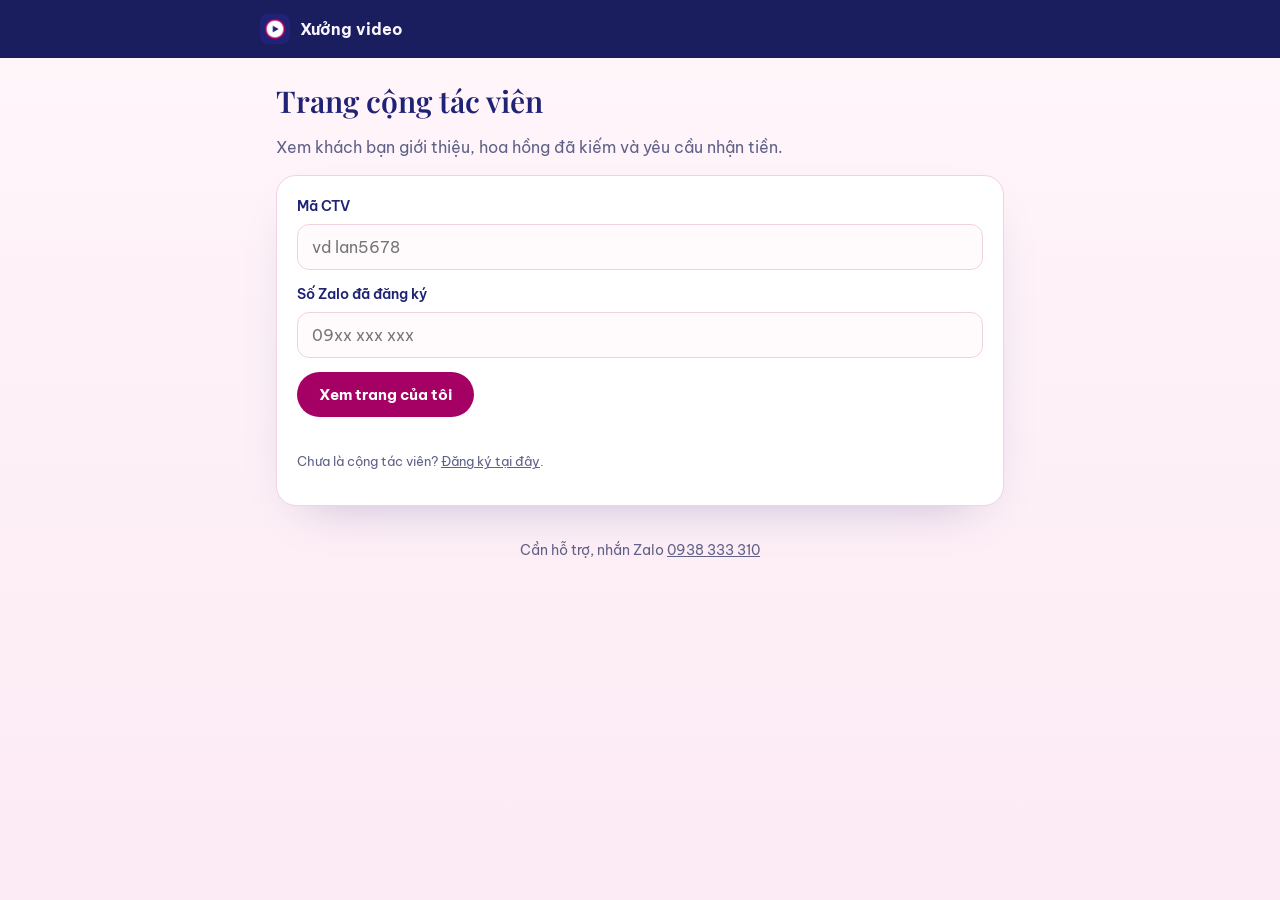
<file: gioi-thieu/ctv.html>
<!doctype html>
<html lang="vi">
<head>
<meta charset="utf-8">
<meta name="viewport" content="width=device-width, initial-scale=1">
<title>Trang cộng tác viên · Xưởng video</title>
<meta name="robots" content="noindex">
<meta name="theme-color" content="#1A1D5E">
<link rel="icon" href="../icon.png"><link rel="apple-touch-icon" href="../icon.png">
<link rel="preconnect" href="https://fonts.googleapis.com">
<link rel="preconnect" href="https://fonts.gstatic.com" crossorigin>
<link href="https://fonts.googleapis.com/css2?family=Be+Vietnam+Pro:wght@400;500;600;700&family=Playfair+Display:wght@600&display=swap" rel="stylesheet">
<style>
:root{--ink:#1A1D5E;--paper:#FFF6FA;--card:#fff;--pink:#F4AFD3;--berry:#A50064;--text:#1F2275;--muted:#5F6188;--line:#F1D2E2;--ok:#2F7D55;--sans:"Be Vietnam Pro",system-ui,sans-serif;--serif:"Playfair Display",Georgia,serif}
*{box-sizing:border-box}
html{background:#FCEAF4}
body{margin:0;min-height:100vh;background:linear-gradient(180deg,#FFF6FA,#FCEAF4);color:var(--text);font-family:var(--sans);font-size:16px;line-height:1.55;-webkit-font-smoothing:antialiased}
a{color:inherit}
.top{background:var(--ink);color:#F8F5FF;padding:14px 16px}
.top .in{max-width:760px;margin:0 auto;display:flex;align-items:center;justify-content:space-between;gap:12px}
.brand{display:flex;align-items:center;gap:10px;text-decoration:none;font-weight:700}
.brand img{width:30px;height:30px;border-radius:8px}
.top button{background:none;border:1px solid #4A4EA0;color:#BDBFE8;border-radius:99px;padding:6px 14px;font:600 13px var(--sans);cursor:pointer}
main{max-width:760px;margin:0 auto;padding:26px 16px 60px}
h1{font-family:var(--serif);font-weight:600;font-size:30px;line-height:1.15;margin:0 0 6px}
h2{font-size:17px;margin:30px 0 12px}
.muted{color:var(--muted)}
.card{background:var(--card);border:1px solid var(--line);border-radius:20px;padding:20px;box-shadow:0 20px 50px -30px rgba(31,34,117,.35)}
label{display:block;font-weight:600;font-size:14px;margin:0 0 6px}
input{width:100%;font:16px var(--sans);color:var(--text);padding:12px 14px;border:1.5px solid var(--line);border-radius:12px;background:#FFFBFD;margin:0 0 14px}
input:focus{outline:none;border-color:var(--berry)}
.btn{display:inline-flex;align-items:center;justify-content:center;gap:8px;border:0;border-radius:99px;padding:13px 22px;font:700 15px var(--sans);cursor:pointer;background:var(--berry);color:#fff;text-decoration:none}
.btn.ink{background:var(--ink)}.btn.line{background:#fff;color:var(--ink);border:1.5px solid var(--line)}
.btn:disabled{opacity:.6}
.err{color:#B3261E;font-size:14px;min-height:1.2em;margin:8px 0 0}
.stats{display:grid;grid-template-columns:repeat(2,1fr);gap:12px}
.stat{background:#fff;border:1px solid var(--line);border-radius:18px;padding:16px}
.stat span{display:block;font-size:13px;color:var(--muted)}
.stat b{display:block;font-size:22px;margin-top:2px}
.stat.hl{background:var(--ink);color:#fff;border-color:var(--ink)}.stat.hl span{color:#BDBFE8}.stat.hl b{color:var(--pink)}
.rut{margin-top:14px}
.rut p{margin:0 0 10px}
.row{display:flex;gap:8px}.row input{margin:0;flex:1;min-width:0}
.link{display:flex;gap:8px;align-items:center;background:#FFFBFD;border:1.5px dashed var(--pink);border-radius:14px;padding:10px 12px}
.link code{flex:1;min-width:0;overflow:hidden;text-overflow:ellipsis;white-space:nowrap;font-size:14px}
.list{background:#fff;border:1px solid var(--line);border-radius:18px;overflow:hidden}
.item{display:flex;justify-content:space-between;gap:12px;padding:13px 16px;border-top:1px solid var(--line)}
.item:first-child{border-top:0}
.item .l b{display:block;font-size:15px}.item .l small{color:var(--muted);font-size:13px}
.item .r{text-align:right;white-space:nowrap}.item .r b{display:block}
.tag{display:inline-block;font-size:12px;font-weight:700;padding:2px 9px;border-radius:99px;background:#F3F3FB;color:var(--muted)}
.tag.ok{background:#E6F3EC;color:var(--ok)}.tag.cho{background:#FCE4EF;color:var(--berry)}
.empty{padding:18px 16px;color:var(--muted);font-size:14px}
.note{font-size:13px;color:var(--muted);margin-top:10px}
.foot{margin-top:34px;font-size:14px;color:var(--muted);text-align:center}
.hop{margin-top:14px}
.hop h3{margin:0 0 4px;font-size:17px}
.hop .dong{display:flex;justify-content:space-between;gap:12px;padding:10px 0;border-top:1px solid var(--line);font-size:15px}
.hop .dong:first-of-type{border-top:0}
.hop .dong span small{display:block;color:var(--muted);font-size:12.5px}
.hop .dong b{white-space:nowrap;font-variant-numeric:tabular-nums}
.hop .dong.sach{border-top:2px solid var(--ink);font-size:17px}.hop .dong.sach b{color:var(--ok)}
.tim{color:var(--berry)}
.thue{margin-top:12px;background:#FFF8E6;border:1px solid #F1DDA6;border-radius:14px;padding:14px}
.thue p{margin:0 0 8px;font-size:14px}
.thue .row{flex-wrap:wrap}
.offline{background:#FFF8E6;border:1px solid #F1DDA6;border-radius:12px;padding:10px 14px;font-size:14px;margin:0 0 14px}
@media (min-width:640px){.stats{grid-template-columns:repeat(4,1fr)}}
</style>
</head>
<body>
<header class="top"><div class="in"><a class="brand" href="./"><img src="../icon.png" alt="">Xưởng video</a><button id="out" hidden>Đăng xuất</button></div></header>
<main>
  <section id="login">
    <h1>Trang cộng tác viên</h1>
    <p class="muted">Xem khách bạn giới thiệu, hoa hồng đã kiếm và yêu cầu nhận tiền.</p>
    <form class="card" id="f">
      <label for="ma">Mã CTV</label><input id="ma" autocomplete="username" placeholder="vd lan5678">
      <label for="sdt">Số Zalo đã đăng ký</label><input id="sdt" type="tel" inputmode="tel" autocomplete="tel" placeholder="09xx xxx xxx">
      <button class="btn" id="vao" type="submit">Xem trang của tôi</button>
      <p class="err" id="loi"></p>
      <p class="note">Chưa là cộng tác viên? <a href="./#ctv">Đăng ký tại đây</a>.</p>
    </form>
  </section>
  <section id="ds" hidden>
    <p class="offline" id="offline" hidden></p>
    <h1 id="chao"></h1>
    <p class="muted" id="nhan"></p>
    <div class="stats">
      <div class="stat"><span>Khách đăng ký</span><b id="sDk"></b></div>
      <div class="stat"><span>Khách đã mua</span><b id="sTra"></b></div>
      <div class="stat"><span>Đã kiếm được</span><b id="sHh"></b></div>
      <div class="stat hl"><span>Còn chờ nhận</span><b id="sCon"></b></div>
    </div>
    <div class="card hop" id="hop" aria-live="polite"></div>
    <div class="card rut" id="rut"></div>
    <h2>Link giới thiệu của bạn</h2>
    <div class="link"><code id="link"></code><button class="btn line" id="chep" type="button" style="padding:8px 14px">Sao chép</button></div>
    <button class="btn" id="share" type="button" style="width:100%;margin-top:10px">Chia sẻ link giới thiệu</button>
    <h2>Khách bạn giới thiệu</h2>
    <div class="list" id="don"></div>
    <p class="note">Tên và số điện thoại khách được che bớt để bảo vệ thông tin cá nhân. Hoa hồng tính khi khách đã chuyển tiền.</p>
    <h2>Lịch sử nhận tiền</h2>
    <div class="list" id="lan"></div>
  </section>
  <p class="foot">Cần hỗ trợ, nhắn Zalo <a href="https://zalo.me/0938333310">0938 333 310</a></p>
</main>
<script>
const SHEET_URL = 'https://script.google.com/macros/s/AKfycbyhE2sdFp8QTc8IzH6T4SE16h_Zb0sfgKHSmHKJ3BJ6LtlSUDtT9BrNjjcigdMrrE9O/exec';
const $ = id => document.getElementById(id), KEY = 'xv_ctv_dn';
const vnd = n => (Number(n) || 0).toLocaleString('vi-VN') + 'đ';
const esc = s => String(s == null ? '' : s).replace(/[&<>"']/g, c => ({ '&': '&amp;', '<': '&lt;', '>': '&gt;', '"': '&quot;', "'": '&#39;' }[c]));
const sdtSach = v => v.replace(/[^\d]/g, '').replace(/^84/, '0');
let dn = null; try { dn = JSON.parse(localStorage.getItem(KEY) || 'null'); } catch (e) { }
if (!dn) { const q = new URLSearchParams(location.search).get('ma'); let m = ''; try { m = localStorage.getItem('xv_ctv') || ''; } catch (e) { } $('ma').value = q || m; }

async function tai(ma, sdt) {
  const r = await fetch(SHEET_URL + '?ds=' + encodeURIComponent(ma) + '&sdt=' + sdt, { cache: 'no-store' }).then(x => x.json());
  if (!r.ok) throw new Error(r.loi || 'Mã CTV hoặc số Zalo chưa đúng.');
  return r;
}
function ve(r, sdt) {
  $('login').hidden = true; $('ds').hidden = false; $('out').hidden = false;
  $('chao').textContent = 'Chào ' + (String(r.ten || '').trim().split(/\s+/).pop() || 'bạn');
  $('nhan').textContent = 'Mã CTV: ' + r.ma + (r.nhan ? ' · Nhận tiền qua ' + r.nhan : '');
  veHop(r); $('sDk').textContent = r.dk; $('sTra').textContent = r.tra; $('sHh').textContent = vnd(r.hoahong); $('sCon').textContent = vnd(r.conlai);
  const link = new URL('./?ref=' + r.ma, location.href).href; $('link').textContent = link;
  $('chep').onclick = async () => { try { await navigator.clipboard.writeText(link); $('chep').textContent = 'Đã chép'; } catch (e) { } };
  const txt = 'Mình đang dùng Xưởng video: dán bài viết là ra video có giọng đọc AI tiếng Việt. Dùng thử miễn phí 24 giờ tại đây:';
  $('share').onclick = async () => { if (navigator.share) { try { await navigator.share({ title: 'Xưởng video', text: txt, url: link }); return; } catch (e) { if (e && e.name === 'AbortError') return; } } try { await navigator.clipboard.writeText(txt + ' ' + link); $('share').textContent = 'Đã chép link, dán vào Zalo, Facebook để gửi'; } catch (e) { } };
  // yêu cầu rút
  const rut = $('rut'), min = r.toithieu || 100000;
  if (r.yc) rut.innerHTML = '<p><b>Đã gửi yêu cầu nhận hoa hồng ngày ' + esc(r.yc) + '.</b></p><p class="muted" style="margin:0">Xưởng video chuyển trong 3 ngày làm việc và báo qua ' + (r.email ? 'email' : 'Zalo') + '.</p>';
  else if (r.conlai >= min) {
    rut.innerHTML = '<p>Bạn có thể nhận <b>' + vnd(r.conlai) + '</b>.' + ' Xưởng trích 1% quỹ biết ơn, 1% quỹ tri ân, và trừ 10% thuế nếu tháng đó từ 2 triệu. Xem Hộp của bạn ở trên.' + '</p><button class="btn" id="rutBtn" type="button">Yêu cầu nhận hoa hồng</button><p class="err" id="rutLoi"></p>';
    $('rutBtn').onclick = async () => {
      $('rutBtn').disabled = true; $('rutBtn').textContent = 'Đang gửi...';
      try { const x = await fetch(SHEET_URL + '?rut=' + encodeURIComponent(r.ma) + '&sdt=' + sdt, { cache: 'no-store' }).then(y => y.json());
        if (!x.ok) throw new Error(x.loi); r.yc = x.yc; ve(r, sdt);
      } catch (e) { $('rutLoi').textContent = (e && e.message) || 'Chưa gửi được. Bạn thử lại sau ít phút nhé.'; $('rutBtn').disabled = false; $('rutBtn').textContent = 'Yêu cầu nhận hoa hồng'; }
    };
  } else rut.innerHTML = '<p style="margin:0">Còn chờ nhận từ <b>' + vnd(min) + '</b> là bấm yêu cầu nhận hoa hồng được. Chia sẻ link bên dưới để có thêm khách nhé.</p>';
  // danh sách khách
  $('don').innerHTML = (r.don || []).length ? r.don.map(d => '<div class="item"><div class="l"><b>' + esc(d.khach) + '</b><small>' + esc(d.ngay) + ' · ' + esc(d.goi || 'Đăng ký') + '</small></div><div class="r">' +
    (d.tien > 0 ? '<b>+' + vnd(d.hoahong) + '</b><span class="tag ok">Đã mua</span>' : '<b class="muted">0đ</b><span class="tag">Chưa mua</span>') + '</div></div>').join('')
    : '<div class="empty">Chưa có khách đăng ký qua link của bạn.</div>';
  // lịch sử nhận tiền
  $('lan').innerHTML = (r.lan || []).length ? r.lan.map(l => '<div class="item"><div class="l"><b>' + vnd(l.chuyen) + '</b><small>' + esc(l.ngay) + (l.thue ? ' · đã trừ thuế ' + vnd(l.thue) : '') + '</small></div><div class="r">' +
    (l.xn ? '<span class="tag ok">Đã xác nhận</span>' : l.tk ? '<a class="btn" style="padding:8px 14px;font-size:13px" href="' + SHEET_URL + '?xn=' + encodeURIComponent(l.tk) + '" target="_blank" rel="noopener">Xác nhận đã nhận</a>' : '<span class="tag cho">Chờ xác nhận</span>') + '</div></div>').join('')
    : '<div class="empty">Chưa có lần nhận tiền nào.</div>';
}

// Hộp của bạn: hoa hồng 40%, quỹ biết ơn 1% và quỹ tri ân 1% (xưởng giữ cho gặp mặt, hoạt động xã hội),
// thuế: tháng nào hoa hồng từ 2 triệu thì xưởng trừ 10% và nộp thay, dưới 2 triệu không trừ
const ETAX = 'https://canhan.gdt.gov.vn/';
const QUY = 0.01, THUE = 0.10, NGUONG = 2000000;
const ngayDon = s => { const m = /(\d{1,2})\/(\d{1,2})\/(\d{4})/.exec(String(s || '')); return m ? new Date(+m[3], +m[2] - 1, +m[1]) : null; };
function veHop(r) {
  const nay = new Date(), don = (r.don || []).filter(d => Number(d.hoahong) > 0);
  const cungThang = d => { const t = ngayDon(d.ngay); return t && t.getFullYear() === nay.getFullYear() && t.getMonth() === nay.getMonth(); };
  const cungQuy = d => { const t = ngayDon(d.ngay); return t && t.getFullYear() === nay.getFullYear() && Math.floor(t.getMonth() / 3) === Math.floor(nay.getMonth() / 3); };
  const docNgay = don.some(d => ngayDon(d.ngay));
  const hh = docNgay ? don.filter(cungThang).reduce((s, d) => s + Number(d.hoahong), 0) : Number(r.hoahong) || 0;
  const hhQuy = docNgay ? don.filter(cungQuy).reduce((s, d) => s + Number(d.hoahong), 0) : hh;
  const bo = Math.round(hh * QUY), ta = Math.round(hh * QUY), giu = hh >= NGUONG, thue = giu ? Math.round(hh * THUE) : 0, sach = hh - bo - ta - thue;
  const huy = Math.round(hhQuy * QUY / 1000), q = Math.floor(nay.getMonth() / 3) + 1;
  $('hop').innerHTML = '<h3>Hộp của bạn ' + (docNgay ? 'tháng ' + (nay.getMonth() + 1) + '/' + nay.getFullYear() : '') + '</h3>' +
    '<div class="dong"><span>Hoa hồng 40%<small>Trên số tiền khách thực trả, đã thanh toán thành công</small></span><b>' + vnd(hh) + '</b></div>' +
    '<div class="dong"><span><span class="tim">♥</span> Quỹ biết ơn 1%<small>Xưởng giữ để làm hoạt động xã hội chung</small></span><b>−' + vnd(bo) + '</b></div>' +
    '<div class="dong"><span>🤗 Quỹ tri ân 1%<small>Xưởng giữ cho buổi gặp mặt, kết nối cộng đồng CTV</small></span><b>−' + vnd(ta) + '</b></div>' +
    '<div class="dong"><span>Thuế thu nhập cá nhân<small>' + (giu ? 'Tháng này từ 2 triệu: xưởng trừ 10% và nộp thay bạn' : 'Dưới 2 triệu: xưởng không trừ') + '</small></span><b>' + (giu ? '−' + vnd(thue) : '0đ') + '</b></div>' +
    '<div class="dong sach"><span>Tiền sạch xưởng chuyển cho bạn</span><b>' + vnd(sach) + '</b></div>' +
    '<p style="margin:12px 0 0;font-size:15px">🤗 Huy hiệu ôm nhau quý ' + q + ': <b>' + huy + '</b> <span class="muted" style="font-size:13px">(1 huy hiệu = 1.000đ bạn góp vào quỹ tri ân. Về 0 khi sang quý mới.)</span></p>' +
    '<div class="thue"><p><b>Nghĩa vụ thuế:</b> người nhận hoa hồng tự chịu trách nhiệm về thuế thu nhập cá nhân của mình. Khoản xưởng đã trừ 10% thì xưởng nộp thay bạn trong tháng. Khoản dưới 2 triệu không bị trừ, bạn tự kê khai khi quyết toán nếu tổng thu nhập cả năm phải nộp thuế.</p>' +
    '<div class="row"><button class="btn" id="thueNop" type="button" style="padding:9px 16px">Mở eTax để kê khai</button></div>' +
    '<p id="thueKq" style="margin:8px 0 0;font-size:13.5px" aria-live="polite"></p></div>';
  $('thueNop').onclick = () => {
    if (!navigator.onLine) { $('thueKq').textContent = 'Phần eTax cần có mạng internet. Bạn bật Wi-Fi hoặc 4G rồi bấm lại nhé. Các phần khác của trang vẫn xem được khi không có mạng.'; return; }
    window.open(ETAX, '_blank', 'noopener');
    $('thueKq').innerHTML = 'Đang mở eTax ở thẻ mới. Nếu chưa thấy, bấm vào đây: <a href="' + ETAX + '" target="_blank" rel="noopener">canhan.gdt.gov.vn</a>. Trên điện thoại có thể dùng app eTax Mobile của Tổng cục Thuế.';
  };
}
async function vao(ma, sdt, im) {
  const b = $('vao'); b.disabled = true; b.textContent = 'Đang mở...'; $('loi').textContent = '';
  try { const r = await tai(ma, sdt); try { localStorage.setItem(KEY, JSON.stringify({ ma, sdt })); localStorage.setItem('xv_ctv', ma); localStorage.setItem('xv_ctv_luu', JSON.stringify({ ma, t: Date.now(), r })); } catch (e) { } $('offline').hidden = true; ve(r, sdt); }
  catch (e) {
    let c = null; try { c = JSON.parse(localStorage.getItem('xv_ctv_luu') || 'null'); } catch (x) { }
    if (c && c.ma === ma && !navigator.onLine) { ve(c.r, sdt); $('offline').hidden = false; $('offline').textContent = 'Không có mạng. Bạn đang xem số liệu lưu lúc ' + new Date(c.t).toLocaleString('vi-VN') + '. Có mạng lại thì tải lại trang để cập nhật.'; b.disabled = false; b.textContent = 'Xem trang của tôi'; return; } if (!im) $('loi').textContent = (e && e.message) || 'Chưa mở được. Bạn thử lại sau ít phút nhé.'; else { $('ma').value = ma; } }
  b.disabled = false; b.textContent = 'Xem trang của tôi';
}
$('f').addEventListener('submit', e => { e.preventDefault();
  const ma = $('ma').value.toLowerCase().replace(/[^a-z0-9]/g, ''), sdt = sdtSach($('sdt').value);
  if (!ma) { $('loi').textContent = 'Bạn nhập mã CTV nhé.'; return; } if (!/^0\d{9}$/.test(sdt)) { $('loi').textContent = 'Số Zalo chưa đúng.'; return; }
  vao(ma, sdt); });
$('out').onclick = () => { try { localStorage.removeItem(KEY); localStorage.removeItem('xv_ctv_luu'); } catch (e) { } location.reload(); };
if (dn && dn.ma && dn.sdt) vao(dn.ma, dn.sdt, true);
</script>
</body>
</html>
</file>
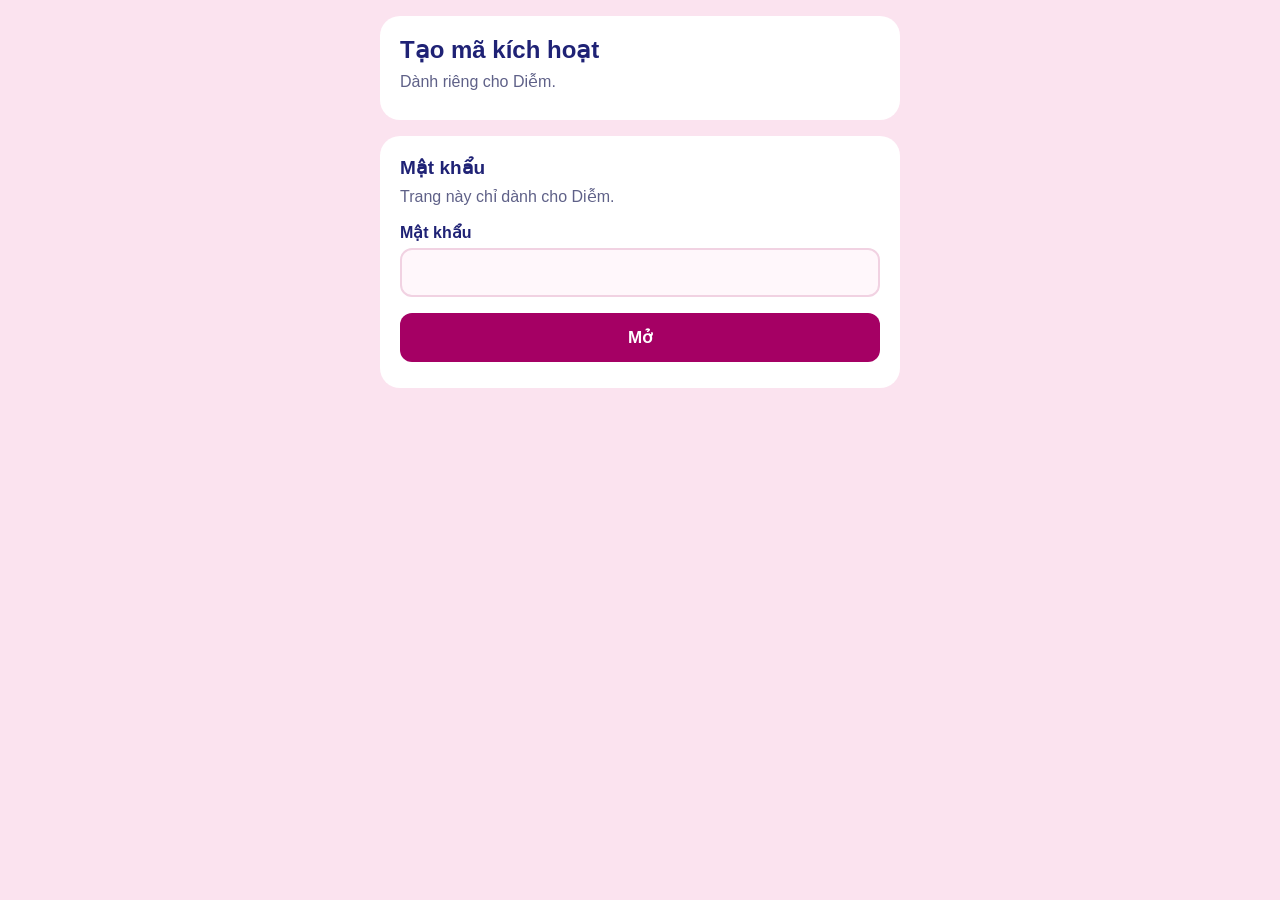
<file: GitHub_phien_ban_1_5_gia_ra_mat/quan-ly-ma.html>
<!doctype html>
<html lang="vi"><head><meta charset="utf-8"><meta name="viewport" content="width=device-width,initial-scale=1">
<title>Tạo mã kích hoạt</title>
<link rel="apple-touch-icon" href="icon-ma.png"><link rel="icon" href="icon-ma.png"><link rel="manifest" href="manifest-ma.json"><meta name="apple-mobile-web-app-title" content="Quản lý mã"><meta name="apple-mobile-web-app-capable" content="yes"><meta name="theme-color" content="#1F2275">
<style>
:root{--bg:#FBE3EF;--panel:#FFFFFF;--ink:#1F2275;--muted:#5F6188;--line:#F1D2E2;--flame:#A50064;--field:#FFF7FB}
@media (prefers-color-scheme: dark){:root:not([data-theme="light"]){--bg:#14164A;--panel:#1C1F5C;--ink:#F6F2FA;--muted:#B4B6DA;--line:#30347A;--flame:#E0549F;--field:#181A52;color-scheme:dark}}
:root[data-theme="dark"]{--bg:#14164A;--panel:#1C1F5C;--ink:#F6F2FA;--muted:#B4B6DA;--line:#30347A;--flame:#E0549F;--field:#181A52;color-scheme:dark}
body{margin:0;background:var(--bg);color:var(--ink);font-family:"Segoe UI",Arial,sans-serif;padding:16px}
[hidden]{display:none!important}
main{max-width:480px;margin:0 auto 16px;background:var(--panel);border-radius:20px;padding:20px}
h1{font-size:24px;margin:0 0 6px}h2{font-size:19px;margin:0 0 4px}p{line-height:1.5;color:var(--muted);margin:6px 0}
label{display:block;font-weight:700;margin:14px 0 6px}
input,select{width:100%;box-sizing:border-box;font-size:18px;padding:12px;border-radius:12px;border:2px solid var(--line);background:var(--field);color:inherit}
input{text-transform:uppercase}
button{font:inherit;font-weight:800;font-size:17px;border:0;border-radius:12px;padding:14px;background:var(--flame);color:#fff;width:100%;margin-top:16px;cursor:pointer}
.ra{margin-top:16px;font-size:15px}.ra b{display:block;font-size:22px;letter-spacing:1px;color:var(--ink);margin:6px 0;word-break:break-all}
.ra .lk{font-size:15px;letter-spacing:0}
.chep{background:none;color:var(--flame);border:2px solid var(--flame);padding:8px;margin-top:6px}
</style></head><body>
<main>
<h1>Tạo mã kích hoạt</h1>
<p>Dành riêng cho Diễm.</p>
</main>
<main id="cong">
<h2>Mật khẩu</h2>
<p>Trang này chỉ dành cho Diễm.</p>
<label for="mk">Mật khẩu</label>
<input id="mk" type="password" autocomplete="current-password" style="text-transform:none">
<button type="button" id="moKhoa">Mở</button>
<p id="mkLoi" style="color:var(--flame);font-weight:700"></p>
</main>
<div id="noiDung" hidden>
<main>
<h2>1. Link dùng thử</h2>
<p>Gửi link này cho khách. Bấm vào là dùng được ngay. Hết thời hạn (tính từ lúc Diễm bấm tạo) thì link không mở được nữa, khách xóa dữ liệu hay vào lại cũng vậy.</p>
<label for="hanThu">Thời hạn dùng thử</label>
<select id="hanThu"><option value="24" selected>24 giờ</option><option value="48">2 ngày</option><option value="72">3 ngày</option><option value="168">7 ngày</option></select>
<button type="button" id="taoThu">Tạo link dùng thử</button>
<div class="ra" id="raThu"></div>
</main>
<main>
<h2>2. Mã kích hoạt cho khách mua</h2>
<p>Khách gửi <b>mã máy</b> (hiện trên màn hình khóa, hoặc bấm "Nhập mã kích hoạt" dưới tiêu đề trang). Diễm dán vào đây, chọn thời hạn rồi gửi lại mã. Để trống mã máy thì ra mã chung, máy nào nhập cũng được (khách có thể chia cho người khác).</p>
<label for="loiNhan">Dán lời nhắn chuyển khoản của khách (nếu có)</label>
<input id="loiNhan" placeholder="VD: XV 7K3M9QXA 1N 0912345678" autocomplete="off" spellcheck="false">
<p id="loiNhanKq" style="font-weight:700"></p>
<label for="may">Mã máy của khách</label>
<input id="may" placeholder="VD: 7K3M-9QXA" autocomplete="off" spellcheck="false">
<label for="han">Thời hạn</label>
<select id="han">
  <option value="24">1 ngày</option><option value="168">7 ngày</option>
  <option value="720" selected>1 tháng</option><option value="2160">3 tháng</option><option value="4320">6 tháng</option>
  <option value="8760">1 năm</option><option value="forever">Vĩnh viễn</option>
</select>
<button type="button" id="tao">Tạo mã</button>
<div class="ra" id="ra"></div>
</main>
<main>
<h2>3. Thông báo khách trên landing</h2>
<p>Có khách thật đăng ký dùng thử hoặc mua gói, bấm nút <b>Ghi lên landing</b> hiện ngay dưới link hoặc mã vừa tạo. Tạo để thử thì đừng bấm. Khoảng 1 tuần 1 lần, bấm <b>Tải file cho landing</b> rồi tải file <b>hoat-dong.json</b> lên thư mục <b>gioi-thieu</b> trên GitHub. Landing chỉ hiện khách trong 30 ngày gần nhất, không hiện tên hay số điện thoại.</p>
<p id="hdDem" style="font-weight:700"></p>
<button type="button" id="hdTai">Tải file cho landing</button>
<button type="button" class="chep" id="hdXoa">Xóa lượt ghi gần nhất (nếu ghi nhầm)</button>
</main>
</div>
<script>window.LOCK_NO_AUTO = true;</script>
<script>
/* qrcode-generator 1.4.4, Kazuhiko Arase, MIT license (vẽ mã QR chuyển tiền, chạy offline) */
var qrcode=function(){var t=function(t,r){var e=t,n=g[r],o=null,i=0,a=null,u=[],f={},c=function(t,r){o=function(t){for(var r=new Array(t),e=0;e<t;e+=1){r[e]=new Array(t);for(var n=0;n<t;n+=1)r[e][n]=null}return r}(i=4*e+17),l(0,0),l(i-7,0),l(0,i-7),s(),h(),d(t,r),e>=7&&v(t),null==a&&(a=p(e,n,u)),w(a,r)},l=function(t,r){for(var e=-1;e<=7;e+=1)if(!(t+e<=-1||i<=t+e))for(var n=-1;n<=7;n+=1)r+n<=-1||i<=r+n||(o[t+e][r+n]=0<=e&&e<=6&&(0==n||6==n)||0<=n&&n<=6&&(0==e||6==e)||2<=e&&e<=4&&2<=n&&n<=4)},h=function(){for(var t=8;t<i-8;t+=1)null==o[t][6]&&(o[t][6]=t%2==0);for(var r=8;r<i-8;r+=1)null==o[6][r]&&(o[6][r]=r%2==0)},s=function(){for(var t=B.getPatternPosition(e),r=0;r<t.length;r+=1)for(var n=0;n<t.length;n+=1){var i=t[r],a=t[n];if(null==o[i][a])for(var u=-2;u<=2;u+=1)for(var f=-2;f<=2;f+=1)o[i+u][a+f]=-2==u||2==u||-2==f||2==f||0==u&&0==f}},v=function(t){for(var r=B.getBCHTypeNumber(e),n=0;n<18;n+=1){var a=!t&&1==(r>>n&1);o[Math.floor(n/3)][n%3+i-8-3]=a}for(n=0;n<18;n+=1){a=!t&&1==(r>>n&1);o[n%3+i-8-3][Math.floor(n/3)]=a}},d=function(t,r){for(var e=n<<3|r,a=B.getBCHTypeInfo(e),u=0;u<15;u+=1){var f=!t&&1==(a>>u&1);u<6?o[u][8]=f:u<8?o[u+1][8]=f:o[i-15+u][8]=f}for(u=0;u<15;u+=1){f=!t&&1==(a>>u&1);u<8?o[8][i-u-1]=f:u<9?o[8][15-u-1+1]=f:o[8][15-u-1]=f}o[i-8][8]=!t},w=function(t,r){for(var e=-1,n=i-1,a=7,u=0,f=B.getMaskFunction(r),c=i-1;c>0;c-=2)for(6==c&&(c-=1);;){for(var g=0;g<2;g+=1)if(null==o[n][c-g]){var l=!1;u<t.length&&(l=1==(t[u]>>>a&1)),f(n,c-g)&&(l=!l),o[n][c-g]=l,-1==(a-=1)&&(u+=1,a=7)}if((n+=e)<0||i<=n){n-=e,e=-e;break}}},p=function(t,r,e){for(var n=A.getRSBlocks(t,r),o=b(),i=0;i<e.length;i+=1){var a=e[i];o.put(a.getMode(),4),o.put(a.getLength(),B.getLengthInBits(a.getMode(),t)),a.write(o)}var u=0;for(i=0;i<n.length;i+=1)u+=n[i].dataCount;if(o.getLengthInBits()>8*u)throw"code length overflow. ("+o.getLengthInBits()+">"+8*u+")";for(o.getLengthInBits()+4<=8*u&&o.put(0,4);o.getLengthInBits()%8!=0;)o.putBit(!1);for(;!(o.getLengthInBits()>=8*u||(o.put(236,8),o.getLengthInBits()>=8*u));)o.put(17,8);return function(t,r){for(var e=0,n=0,o=0,i=new Array(r.length),a=new Array(r.length),u=0;u<r.length;u+=1){var f=r[u].dataCount,c=r[u].totalCount-f;n=Math.max(n,f),o=Math.max(o,c),i[u]=new Array(f);for(var g=0;g<i[u].length;g+=1)i[u][g]=255&t.getBuffer()[g+e];e+=f;var l=B.getErrorCorrectPolynomial(c),h=k(i[u],l.getLength()-1).mod(l);for(a[u]=new Array(l.getLength()-1),g=0;g<a[u].length;g+=1){var s=g+h.getLength()-a[u].length;a[u][g]=s>=0?h.getAt(s):0}}var v=0;for(g=0;g<r.length;g+=1)v+=r[g].totalCount;var d=new Array(v),w=0;for(g=0;g<n;g+=1)for(u=0;u<r.length;u+=1)g<i[u].length&&(d[w]=i[u][g],w+=1);for(g=0;g<o;g+=1)for(u=0;u<r.length;u+=1)g<a[u].length&&(d[w]=a[u][g],w+=1);return d}(o,n)};f.addData=function(t,r){var e=null;switch(r=r||"Byte"){case"Numeric":e=M(t);break;case"Alphanumeric":e=x(t);break;case"Byte":e=m(t);break;case"Kanji":e=L(t);break;default:throw"mode:"+r}u.push(e),a=null},f.isDark=function(t,r){if(t<0||i<=t||r<0||i<=r)throw t+","+r;return o[t][r]},f.getModuleCount=function(){return i},f.make=function(){if(e<1){for(var t=1;t<40;t++){for(var r=A.getRSBlocks(t,n),o=b(),i=0;i<u.length;i++){var a=u[i];o.put(a.getMode(),4),o.put(a.getLength(),B.getLengthInBits(a.getMode(),t)),a.write(o)}var g=0;for(i=0;i<r.length;i++)g+=r[i].dataCount;if(o.getLengthInBits()<=8*g)break}e=t}c(!1,function(){for(var t=0,r=0,e=0;e<8;e+=1){c(!0,e);var n=B.getLostPoint(f);(0==e||t>n)&&(t=n,r=e)}return r}())},f.createTableTag=function(t,r){t=t||2;var e="";e+='<table style="',e+=" border-width: 0px; border-style: none;",e+=" border-collapse: collapse;",e+=" padding: 0px; margin: "+(r=void 0===r?4*t:r)+"px;",e+='">',e+="<tbody>";for(var n=0;n<f.getModuleCount();n+=1){e+="<tr>";for(var o=0;o<f.getModuleCount();o+=1)e+='<td style="',e+=" border-width: 0px; border-style: none;",e+=" border-collapse: collapse;",e+=" padding: 0px; margin: 0px;",e+=" width: "+t+"px;",e+=" height: "+t+"px;",e+=" background-color: ",e+=f.isDark(n,o)?"#000000":"#ffffff",e+=";",e+='"/>';e+="</tr>"}return e+="</tbody>",e+="</table>"},f.createSvgTag=function(t,r,e,n){var o={};"object"==typeof arguments[0]&&(t=(o=arguments[0]).cellSize,r=o.margin,e=o.alt,n=o.title),t=t||2,r=void 0===r?4*t:r,(e="string"==typeof e?{text:e}:e||{}).text=e.text||null,e.id=e.text?e.id||"qrcode-description":null,(n="string"==typeof n?{text:n}:n||{}).text=n.text||null,n.id=n.text?n.id||"qrcode-title":null;var i,a,u,c,g=f.getModuleCount()*t+2*r,l="";for(c="l"+t+",0 0,"+t+" -"+t+",0 0,-"+t+"z ",l+='<svg version="1.1" xmlns="http://www.w3.org/2000/svg"',l+=o.scalable?"":' width="'+g+'px" height="'+g+'px"',l+=' viewBox="0 0 '+g+" "+g+'" ',l+=' preserveAspectRatio="xMinYMin meet"',l+=n.text||e.text?' role="img" aria-labelledby="'+y([n.id,e.id].join(" ").trim())+'"':"",l+=">",l+=n.text?'<title id="'+y(n.id)+'">'+y(n.text)+"</title>":"",l+=e.text?'<description id="'+y(e.id)+'">'+y(e.text)+"</description>":"",l+='<rect width="100%" height="100%" fill="white" cx="0" cy="0"/>',l+='<path d="',a=0;a<f.getModuleCount();a+=1)for(u=a*t+r,i=0;i<f.getModuleCount();i+=1)f.isDark(a,i)&&(l+="M"+(i*t+r)+","+u+c);return l+='" stroke="transparent" fill="black"/>',l+="</svg>"},f.createDataURL=function(t,r){t=t||2,r=void 0===r?4*t:r;var e=f.getModuleCount()*t+2*r,n=r,o=e-r;return I(e,e,(function(r,e){if(n<=r&&r<o&&n<=e&&e<o){var i=Math.floor((r-n)/t),a=Math.floor((e-n)/t);return f.isDark(a,i)?0:1}return 1}))},f.createImgTag=function(t,r,e){t=t||2,r=void 0===r?4*t:r;var n=f.getModuleCount()*t+2*r,o="";return o+="<img",o+=' src="',o+=f.createDataURL(t,r),o+='"',o+=' width="',o+=n,o+='"',o+=' height="',o+=n,o+='"',e&&(o+=' alt="',o+=y(e),o+='"'),o+="/>"};var y=function(t){for(var r="",e=0;e<t.length;e+=1){var n=t.charAt(e);switch(n){case"<":r+="&lt;";break;case">":r+="&gt;";break;case"&":r+="&amp;";break;case'"':r+="&quot;";break;default:r+=n}}return r};return f.createASCII=function(t,r){if((t=t||1)<2)return function(t){t=void 0===t?2:t;var r,e,n,o,i,a=1*f.getModuleCount()+2*t,u=t,c=a-t,g={"██":"█","█ ":"▀"," █":"▄","  ":" "},l={"██":"▀","█ ":"▀"," █":" ","  ":" "},h="";for(r=0;r<a;r+=2){for(n=Math.floor((r-u)/1),o=Math.floor((r+1-u)/1),e=0;e<a;e+=1)i="█",u<=e&&e<c&&u<=r&&r<c&&f.isDark(n,Math.floor((e-u)/1))&&(i=" "),u<=e&&e<c&&u<=r+1&&r+1<c&&f.isDark(o,Math.floor((e-u)/1))?i+=" ":i+="█",h+=t<1&&r+1>=c?l[i]:g[i];h+="\n"}return a%2&&t>0?h.substring(0,h.length-a-1)+Array(a+1).join("▀"):h.substring(0,h.length-1)}(r);t-=1,r=void 0===r?2*t:r;var e,n,o,i,a=f.getModuleCount()*t+2*r,u=r,c=a-r,g=Array(t+1).join("██"),l=Array(t+1).join("  "),h="",s="";for(e=0;e<a;e+=1){for(o=Math.floor((e-u)/t),s="",n=0;n<a;n+=1)i=1,u<=n&&n<c&&u<=e&&e<c&&f.isDark(o,Math.floor((n-u)/t))&&(i=0),s+=i?g:l;for(o=0;o<t;o+=1)h+=s+"\n"}return h.substring(0,h.length-1)},f.renderTo2dContext=function(t,r){r=r||2;for(var e=f.getModuleCount(),n=0;n<e;n++)for(var o=0;o<e;o++)t.fillStyle=f.isDark(n,o)?"black":"white",t.fillRect(n*r,o*r,r,r)},f};t.stringToBytes=(t.stringToBytesFuncs={default:function(t){for(var r=[],e=0;e<t.length;e+=1){var n=t.charCodeAt(e);r.push(255&n)}return r}}).default,t.createStringToBytes=function(t,r){var e=function(){for(var e=S(t),n=function(){var t=e.read();if(-1==t)throw"eof";return t},o=0,i={};;){var a=e.read();if(-1==a)break;var u=n(),f=n()<<8|n();i[String.fromCharCode(a<<8|u)]=f,o+=1}if(o!=r)throw o+" != "+r;return i}(),n="?".charCodeAt(0);return function(t){for(var r=[],o=0;o<t.length;o+=1){var i=t.charCodeAt(o);if(i<128)r.push(i);else{var a=e[t.charAt(o)];"number"==typeof a?(255&a)==a?r.push(a):(r.push(a>>>8),r.push(255&a)):r.push(n)}}return r}};var r,e,n,o,i,a=1,u=2,f=4,c=8,g={L:1,M:0,Q:3,H:2},l=0,h=1,s=2,v=3,d=4,w=5,p=6,y=7,B=(r=[[],[6,18],[6,22],[6,26],[6,30],[6,34],[6,22,38],[6,24,42],[6,26,46],[6,28,50],[6,30,54],[6,32,58],[6,34,62],[6,26,46,66],[6,26,48,70],[6,26,50,74],[6,30,54,78],[6,30,56,82],[6,30,58,86],[6,34,62,90],[6,28,50,72,94],[6,26,50,74,98],[6,30,54,78,102],[6,28,54,80,106],[6,32,58,84,110],[6,30,58,86,114],[6,34,62,90,118],[6,26,50,74,98,122],[6,30,54,78,102,126],[6,26,52,78,104,130],[6,30,56,82,108,134],[6,34,60,86,112,138],[6,30,58,86,114,142],[6,34,62,90,118,146],[6,30,54,78,102,126,150],[6,24,50,76,102,128,154],[6,28,54,80,106,132,158],[6,32,58,84,110,136,162],[6,26,54,82,110,138,166],[6,30,58,86,114,142,170]],e=1335,n=7973,i=function(t){for(var r=0;0!=t;)r+=1,t>>>=1;return r},(o={}).getBCHTypeInfo=function(t){for(var r=t<<10;i(r)-i(e)>=0;)r^=e<<i(r)-i(e);return 21522^(t<<10|r)},o.getBCHTypeNumber=function(t){for(var r=t<<12;i(r)-i(n)>=0;)r^=n<<i(r)-i(n);return t<<12|r},o.getPatternPosition=function(t){return r[t-1]},o.getMaskFunction=function(t){switch(t){case l:return function(t,r){return(t+r)%2==0};case h:return function(t,r){return t%2==0};case s:return function(t,r){return r%3==0};case v:return function(t,r){return(t+r)%3==0};case d:return function(t,r){return(Math.floor(t/2)+Math.floor(r/3))%2==0};case w:return function(t,r){return t*r%2+t*r%3==0};case p:return function(t,r){return(t*r%2+t*r%3)%2==0};case y:return function(t,r){return(t*r%3+(t+r)%2)%2==0};default:throw"bad maskPattern:"+t}},o.getErrorCorrectPolynomial=function(t){for(var r=k([1],0),e=0;e<t;e+=1)r=r.multiply(k([1,C.gexp(e)],0));return r},o.getLengthInBits=function(t,r){if(1<=r&&r<10)switch(t){case a:return 10;case u:return 9;case f:case c:return 8;default:throw"mode:"+t}else if(r<27)switch(t){case a:return 12;case u:return 11;case f:return 16;case c:return 10;default:throw"mode:"+t}else{if(!(r<41))throw"type:"+r;switch(t){case a:return 14;case u:return 13;case f:return 16;case c:return 12;default:throw"mode:"+t}}},o.getLostPoint=function(t){for(var r=t.getModuleCount(),e=0,n=0;n<r;n+=1)for(var o=0;o<r;o+=1){for(var i=0,a=t.isDark(n,o),u=-1;u<=1;u+=1)if(!(n+u<0||r<=n+u))for(var f=-1;f<=1;f+=1)o+f<0||r<=o+f||0==u&&0==f||a==t.isDark(n+u,o+f)&&(i+=1);i>5&&(e+=3+i-5)}for(n=0;n<r-1;n+=1)for(o=0;o<r-1;o+=1){var c=0;t.isDark(n,o)&&(c+=1),t.isDark(n+1,o)&&(c+=1),t.isDark(n,o+1)&&(c+=1),t.isDark(n+1,o+1)&&(c+=1),0!=c&&4!=c||(e+=3)}for(n=0;n<r;n+=1)for(o=0;o<r-6;o+=1)t.isDark(n,o)&&!t.isDark(n,o+1)&&t.isDark(n,o+2)&&t.isDark(n,o+3)&&t.isDark(n,o+4)&&!t.isDark(n,o+5)&&t.isDark(n,o+6)&&(e+=40);for(o=0;o<r;o+=1)for(n=0;n<r-6;n+=1)t.isDark(n,o)&&!t.isDark(n+1,o)&&t.isDark(n+2,o)&&t.isDark(n+3,o)&&t.isDark(n+4,o)&&!t.isDark(n+5,o)&&t.isDark(n+6,o)&&(e+=40);var g=0;for(o=0;o<r;o+=1)for(n=0;n<r;n+=1)t.isDark(n,o)&&(g+=1);return e+=Math.abs(100*g/r/r-50)/5*10},o),C=function(){for(var t=new Array(256),r=new Array(256),e=0;e<8;e+=1)t[e]=1<<e;for(e=8;e<256;e+=1)t[e]=t[e-4]^t[e-5]^t[e-6]^t[e-8];for(e=0;e<255;e+=1)r[t[e]]=e;var n={glog:function(t){if(t<1)throw"glog("+t+")";return r[t]},gexp:function(r){for(;r<0;)r+=255;for(;r>=256;)r-=255;return t[r]}};return n}();function k(t,r){if(void 0===t.length)throw t.length+"/"+r;var e=function(){for(var e=0;e<t.length&&0==t[e];)e+=1;for(var n=new Array(t.length-e+r),o=0;o<t.length-e;o+=1)n[o]=t[o+e];return n}(),n={getAt:function(t){return e[t]},getLength:function(){return e.length},multiply:function(t){for(var r=new Array(n.getLength()+t.getLength()-1),e=0;e<n.getLength();e+=1)for(var o=0;o<t.getLength();o+=1)r[e+o]^=C.gexp(C.glog(n.getAt(e))+C.glog(t.getAt(o)));return k(r,0)},mod:function(t){if(n.getLength()-t.getLength()<0)return n;for(var r=C.glog(n.getAt(0))-C.glog(t.getAt(0)),e=new Array(n.getLength()),o=0;o<n.getLength();o+=1)e[o]=n.getAt(o);for(o=0;o<t.getLength();o+=1)e[o]^=C.gexp(C.glog(t.getAt(o))+r);return k(e,0).mod(t)}};return n}var A=function(){var t=[[1,26,19],[1,26,16],[1,26,13],[1,26,9],[1,44,34],[1,44,28],[1,44,22],[1,44,16],[1,70,55],[1,70,44],[2,35,17],[2,35,13],[1,100,80],[2,50,32],[2,50,24],[4,25,9],[1,134,108],[2,67,43],[2,33,15,2,34,16],[2,33,11,2,34,12],[2,86,68],[4,43,27],[4,43,19],[4,43,15],[2,98,78],[4,49,31],[2,32,14,4,33,15],[4,39,13,1,40,14],[2,121,97],[2,60,38,2,61,39],[4,40,18,2,41,19],[4,40,14,2,41,15],[2,146,116],[3,58,36,2,59,37],[4,36,16,4,37,17],[4,36,12,4,37,13],[2,86,68,2,87,69],[4,69,43,1,70,44],[6,43,19,2,44,20],[6,43,15,2,44,16],[4,101,81],[1,80,50,4,81,51],[4,50,22,4,51,23],[3,36,12,8,37,13],[2,116,92,2,117,93],[6,58,36,2,59,37],[4,46,20,6,47,21],[7,42,14,4,43,15],[4,133,107],[8,59,37,1,60,38],[8,44,20,4,45,21],[12,33,11,4,34,12],[3,145,115,1,146,116],[4,64,40,5,65,41],[11,36,16,5,37,17],[11,36,12,5,37,13],[5,109,87,1,110,88],[5,65,41,5,66,42],[5,54,24,7,55,25],[11,36,12,7,37,13],[5,122,98,1,123,99],[7,73,45,3,74,46],[15,43,19,2,44,20],[3,45,15,13,46,16],[1,135,107,5,136,108],[10,74,46,1,75,47],[1,50,22,15,51,23],[2,42,14,17,43,15],[5,150,120,1,151,121],[9,69,43,4,70,44],[17,50,22,1,51,23],[2,42,14,19,43,15],[3,141,113,4,142,114],[3,70,44,11,71,45],[17,47,21,4,48,22],[9,39,13,16,40,14],[3,135,107,5,136,108],[3,67,41,13,68,42],[15,54,24,5,55,25],[15,43,15,10,44,16],[4,144,116,4,145,117],[17,68,42],[17,50,22,6,51,23],[19,46,16,6,47,17],[2,139,111,7,140,112],[17,74,46],[7,54,24,16,55,25],[34,37,13],[4,151,121,5,152,122],[4,75,47,14,76,48],[11,54,24,14,55,25],[16,45,15,14,46,16],[6,147,117,4,148,118],[6,73,45,14,74,46],[11,54,24,16,55,25],[30,46,16,2,47,17],[8,132,106,4,133,107],[8,75,47,13,76,48],[7,54,24,22,55,25],[22,45,15,13,46,16],[10,142,114,2,143,115],[19,74,46,4,75,47],[28,50,22,6,51,23],[33,46,16,4,47,17],[8,152,122,4,153,123],[22,73,45,3,74,46],[8,53,23,26,54,24],[12,45,15,28,46,16],[3,147,117,10,148,118],[3,73,45,23,74,46],[4,54,24,31,55,25],[11,45,15,31,46,16],[7,146,116,7,147,117],[21,73,45,7,74,46],[1,53,23,37,54,24],[19,45,15,26,46,16],[5,145,115,10,146,116],[19,75,47,10,76,48],[15,54,24,25,55,25],[23,45,15,25,46,16],[13,145,115,3,146,116],[2,74,46,29,75,47],[42,54,24,1,55,25],[23,45,15,28,46,16],[17,145,115],[10,74,46,23,75,47],[10,54,24,35,55,25],[19,45,15,35,46,16],[17,145,115,1,146,116],[14,74,46,21,75,47],[29,54,24,19,55,25],[11,45,15,46,46,16],[13,145,115,6,146,116],[14,74,46,23,75,47],[44,54,24,7,55,25],[59,46,16,1,47,17],[12,151,121,7,152,122],[12,75,47,26,76,48],[39,54,24,14,55,25],[22,45,15,41,46,16],[6,151,121,14,152,122],[6,75,47,34,76,48],[46,54,24,10,55,25],[2,45,15,64,46,16],[17,152,122,4,153,123],[29,74,46,14,75,47],[49,54,24,10,55,25],[24,45,15,46,46,16],[4,152,122,18,153,123],[13,74,46,32,75,47],[48,54,24,14,55,25],[42,45,15,32,46,16],[20,147,117,4,148,118],[40,75,47,7,76,48],[43,54,24,22,55,25],[10,45,15,67,46,16],[19,148,118,6,149,119],[18,75,47,31,76,48],[34,54,24,34,55,25],[20,45,15,61,46,16]],r=function(t,r){var e={};return e.totalCount=t,e.dataCount=r,e},e={};return e.getRSBlocks=function(e,n){var o=function(r,e){switch(e){case g.L:return t[4*(r-1)+0];case g.M:return t[4*(r-1)+1];case g.Q:return t[4*(r-1)+2];case g.H:return t[4*(r-1)+3];default:return}}(e,n);if(void 0===o)throw"bad rs block @ typeNumber:"+e+"/errorCorrectionLevel:"+n;for(var i=o.length/3,a=[],u=0;u<i;u+=1)for(var f=o[3*u+0],c=o[3*u+1],l=o[3*u+2],h=0;h<f;h+=1)a.push(r(c,l));return a},e}(),b=function(){var t=[],r=0,e={getBuffer:function(){return t},getAt:function(r){var e=Math.floor(r/8);return 1==(t[e]>>>7-r%8&1)},put:function(t,r){for(var n=0;n<r;n+=1)e.putBit(1==(t>>>r-n-1&1))},getLengthInBits:function(){return r},putBit:function(e){var n=Math.floor(r/8);t.length<=n&&t.push(0),e&&(t[n]|=128>>>r%8),r+=1}};return e},M=function(t){var r=a,e=t,n={getMode:function(){return r},getLength:function(t){return e.length},write:function(t){for(var r=e,n=0;n+2<r.length;)t.put(o(r.substring(n,n+3)),10),n+=3;n<r.length&&(r.length-n==1?t.put(o(r.substring(n,n+1)),4):r.length-n==2&&t.put(o(r.substring(n,n+2)),7))}},o=function(t){for(var r=0,e=0;e<t.length;e+=1)r=10*r+i(t.charAt(e));return r},i=function(t){if("0"<=t&&t<="9")return t.charCodeAt(0)-"0".charCodeAt(0);throw"illegal char :"+t};return n},x=function(t){var r=u,e=t,n={getMode:function(){return r},getLength:function(t){return e.length},write:function(t){for(var r=e,n=0;n+1<r.length;)t.put(45*o(r.charAt(n))+o(r.charAt(n+1)),11),n+=2;n<r.length&&t.put(o(r.charAt(n)),6)}},o=function(t){if("0"<=t&&t<="9")return t.charCodeAt(0)-"0".charCodeAt(0);if("A"<=t&&t<="Z")return t.charCodeAt(0)-"A".charCodeAt(0)+10;switch(t){case" ":return 36;case"$":return 37;case"%":return 38;case"*":return 39;case"+":return 40;case"-":return 41;case".":return 42;case"/":return 43;case":":return 44;default:throw"illegal char :"+t}};return n},m=function(r){var e=f,n=t.stringToBytes(r),o={getMode:function(){return e},getLength:function(t){return n.length},write:function(t){for(var r=0;r<n.length;r+=1)t.put(n[r],8)}};return o},L=function(r){var e=c,n=t.stringToBytesFuncs.SJIS;if(!n)throw"sjis not supported.";!function(t,r){var e=n("友");if(2!=e.length||38726!=(e[0]<<8|e[1]))throw"sjis not supported."}();var o=n(r),i={getMode:function(){return e},getLength:function(t){return~~(o.length/2)},write:function(t){for(var r=o,e=0;e+1<r.length;){var n=(255&r[e])<<8|255&r[e+1];if(33088<=n&&n<=40956)n-=33088;else{if(!(57408<=n&&n<=60351))throw"illegal char at "+(e+1)+"/"+n;n-=49472}n=192*(n>>>8&255)+(255&n),t.put(n,13),e+=2}if(e<r.length)throw"illegal char at "+(e+1)}};return i},D=function(){var t=[],r={writeByte:function(r){t.push(255&r)},writeShort:function(t){r.writeByte(t),r.writeByte(t>>>8)},writeBytes:function(t,e,n){e=e||0,n=n||t.length;for(var o=0;o<n;o+=1)r.writeByte(t[o+e])},writeString:function(t){for(var e=0;e<t.length;e+=1)r.writeByte(t.charCodeAt(e))},toByteArray:function(){return t},toString:function(){var r="";r+="[";for(var e=0;e<t.length;e+=1)e>0&&(r+=","),r+=t[e];return r+="]"}};return r},S=function(t){var r=t,e=0,n=0,o=0,i={read:function(){for(;o<8;){if(e>=r.length){if(0==o)return-1;throw"unexpected end of file./"+o}var t=r.charAt(e);if(e+=1,"="==t)return o=0,-1;t.match(/^\s$/)||(n=n<<6|a(t.charCodeAt(0)),o+=6)}var i=n>>>o-8&255;return o-=8,i}},a=function(t){if(65<=t&&t<=90)return t-65;if(97<=t&&t<=122)return t-97+26;if(48<=t&&t<=57)return t-48+52;if(43==t)return 62;if(47==t)return 63;throw"c:"+t};return i},I=function(t,r,e){for(var n=function(t,r){var e=t,n=r,o=new Array(t*r),i={setPixel:function(t,r,n){o[r*e+t]=n},write:function(t){t.writeString("GIF87a"),t.writeShort(e),t.writeShort(n),t.writeByte(128),t.writeByte(0),t.writeByte(0),t.writeByte(0),t.writeByte(0),t.writeByte(0),t.writeByte(255),t.writeByte(255),t.writeByte(255),t.writeString(","),t.writeShort(0),t.writeShort(0),t.writeShort(e),t.writeShort(n),t.writeByte(0);var r=a(2);t.writeByte(2);for(var o=0;r.length-o>255;)t.writeByte(255),t.writeBytes(r,o,255),o+=255;t.writeByte(r.length-o),t.writeBytes(r,o,r.length-o),t.writeByte(0),t.writeString(";")}},a=function(t){for(var r=1<<t,e=1+(1<<t),n=t+1,i=u(),a=0;a<r;a+=1)i.add(String.fromCharCode(a));i.add(String.fromCharCode(r)),i.add(String.fromCharCode(e));var f,c,g,l=D(),h=(f=l,c=0,g=0,{write:function(t,r){if(t>>>r!=0)throw"length over";for(;c+r>=8;)f.writeByte(255&(t<<c|g)),r-=8-c,t>>>=8-c,g=0,c=0;g|=t<<c,c+=r},flush:function(){c>0&&f.writeByte(g)}});h.write(r,n);var s=0,v=String.fromCharCode(o[s]);for(s+=1;s<o.length;){var d=String.fromCharCode(o[s]);s+=1,i.contains(v+d)?v+=d:(h.write(i.indexOf(v),n),i.size()<4095&&(i.size()==1<<n&&(n+=1),i.add(v+d)),v=d)}return h.write(i.indexOf(v),n),h.write(e,n),h.flush(),l.toByteArray()},u=function(){var t={},r=0,e={add:function(n){if(e.contains(n))throw"dup key:"+n;t[n]=r,r+=1},size:function(){return r},indexOf:function(r){return t[r]},contains:function(r){return void 0!==t[r]}};return e};return i}(t,r),o=0;o<r;o+=1)for(var i=0;i<t;i+=1)n.setPixel(i,o,e(i,o));var a=D();n.write(a);for(var u=function(){var t=0,r=0,e=0,n="",o={},i=function(t){n+=String.fromCharCode(a(63&t))},a=function(t){if(t<0);else{if(t<26)return 65+t;if(t<52)return t-26+97;if(t<62)return t-52+48;if(62==t)return 43;if(63==t)return 47}throw"n:"+t};return o.writeByte=function(n){for(t=t<<8|255&n,r+=8,e+=1;r>=6;)i(t>>>r-6),r-=6},o.flush=function(){if(r>0&&(i(t<<6-r),t=0,r=0),e%3!=0)for(var o=3-e%3,a=0;a<o;a+=1)n+="="},o.toString=function(){return n},o}(),f=a.toByteArray(),c=0;c<f.length;c+=1)u.writeByte(f[c]);return u.flush(),"data:image/gif;base64,"+u};return t}();qrcode.stringToBytesFuncs["UTF-8"]=function(t){return function(t){for(var r=[],e=0;e<t.length;e++){var n=t.charCodeAt(e);n<128?r.push(n):n<2048?r.push(192|n>>6,128|63&n):n<55296||n>=57344?r.push(224|n>>12,128|n>>6&63,128|63&n):(e++,n=65536+((1023&n)<<10|1023&t.charCodeAt(e)),r.push(240|n>>18,128|n>>12&63,128|n>>6&63,128|63&n))}return r}(t)},function(t){"function"==typeof define&&define.amd?define([],t):"object"==typeof exports&&(module.exports=t())}((function(){return qrcode}));
/* lock.js: trang chỉ dùng được khi có mã (ký HMAC, có giờ hết hạn ghi sẵn trong mã).
   - Link dùng thử: ...?ma=MÃ (mã chung, hết hạn sau 24 giờ kể từ lúc Diễm tạo). Hết giờ thì link vô dụng, xóa dữ liệu trang cũng không dùng lại được.
   - Mã kích hoạt theo máy: khách gửi mã máy, Diễm tạo mã có hạn (hoặc vĩnh viễn).
   Khóa chạy trên máy người dùng nên chỉ chặn người dùng bình thường. */
const LOCK = (() => {
  const H0 = Date.UTC(2026, 0, 1), FOREVER = 0xFFFFFF;   // hạn = số giờ kể từ 1/1/2026
  const CONTACT = "Diễm Nguyễn (Zalo 0938 333 310)";   // ghi trên màn hình khóa: liên hệ ai để nhận mã
  const KEY = "95e3845e10c23e066e35309c7d91b45350666606fc5b8f03";
  const B32 = "0123456789ABCDEFGHJKMNPQRSTVWXYZ";   // không có I L O U cho khỏi nhầm
  const st = { get(k) { try { return localStorage.getItem(k); } catch (e) { return null; } }, set(k, v) { try { localStorage.setItem(k, v); } catch (e) { } } };

  const enc = bytes => { let bits = 0, v = 0, s = ""; for (const b of bytes) { v = (v << 8) | b; bits += 8; while (bits >= 5) { s += B32[(v >>> (bits - 5)) & 31]; bits -= 5; } } if (bits) s += B32[(v << (5 - bits)) & 31]; return s; };
  const dec = s => { const out = []; let bits = 0, v = 0; for (const c of s) { const i = B32.indexOf(c); if (i < 0) return null; v = (v << 5) | i; bits += 5; if (bits >= 8) { out.push((v >>> (bits - 8)) & 255); bits -= 8; } } return out; };
  const norm = s => (s || "").toUpperCase().replace(/[^0-9A-Z]/g, "").replace(/O/g, "0").replace(/[IL]/g, "1");
  const group = s => s.match(/.{1,4}/g).join("-");

  async function tag(device, hour) {
    const k = await crypto.subtle.importKey("raw", new TextEncoder().encode(KEY), { name: "HMAC", hash: "SHA-256" }, false, ["sign"]);
    return new Uint8Array(await crypto.subtle.sign("HMAC", k, new TextEncoder().encode(norm(device) + ":h" + hour))).slice(0, 6);
  }
  // mã cho 1 máy (device rỗng = mã chung, máy nào nhập cũng được), dùng được tới giờ `hour` (FOREVER = vĩnh viễn)
  async function makeCode(device, hour) { return group(enc([hour >> 16, (hour >> 8) & 255, hour & 255, ...(await tag(device, hour))])); }
  // mã đúng -> giờ hết hạn (số), sai -> null
  async function check(device, code) { const r = await checkFull(device, code); return r ? r.hour : null; }
  // như check, kèm trial = true nếu là link dùng thử (mã tạo cho "máy" THU: chữ U không có trong mã máy thật)
  const TRIAL_DEV = "THU";
  async function checkFull(device, code) {
    const b = dec(norm(code)); if (!b || b.length < 9) return null;
    const hour = (b[0] << 16) | (b[1] << 8) | b[2];
    for (const d of [device, "", TRIAL_DEV]) { const t = await tag(d, hour); if (t.every((x, i) => x === b[3 + i])) return { hour, trial: d === TRIAL_DEV }; }
    return null;
  }
  // bản dùng thử (mã chung có hạn): mở hết tính năng, video có chữ ở góc, tối đa TRIAL_MAX video
  const TRIAL_MAX = 10;
  let cur = { ok: false };
  const trialKey = () => "xv_thu_" + (st.get("xv_ma") || "");
  const isTrial = () => !!cur.trial;
  const trialUsed = () => +st.get(trialKey()) || 0;
  const trialLeft = () => Math.max(0, TRIAL_MAX - trialUsed());
  function trialCount() { st.set(trialKey(), String(trialUsed() + 1)); if (cur.ok) banner(cur); }
  const hourEnd = h => H0 + h * 3600e3;
  const hourNow = () => Math.floor((Date.now() - H0) / 3600e3);
  const untilText = h => h === FOREVER ? "vĩnh viễn" : new Date(hourEnd(h)).toLocaleString("vi-VN", { hour: "2-digit", minute: "2-digit", day: "numeric", month: "numeric", year: "numeric" });

  function deviceId() {
    let id = st.get("xv_may");
    if (!id) { id = group(enc(crypto.getRandomValues(new Uint8Array(5)))); st.set("xv_may", id); }
    return id;
  }

  // trạng thái: { ok, until (giờ hết hạn), left (ms) }
  async function status() {
    const now = Date.now(), dev = deviceId();
    const seen = +st.get("xv_lan_cuoi") || 0;
    const back = seen && now < seen - 3600e3;            // chỉnh lùi đồng hồ máy
    if (!back) st.set("xv_lan_cuoi", String(Math.max(now, seen)));
    // mã đi kèm link (?ma=...) hoặc mã đã nhập trước đó
    const fromLink = new URLSearchParams(location.search).get("ma");
    for (const code of [fromLink, st.get("xv_ma")]) {
      if (!code) continue;
      const r = await checkFull(dev, code);
      if (!r) continue;
      const h = r.hour;
      if (h === FOREVER || (now < hourEnd(h) && !back)) { st.set("xv_ma", norm(code)); return (cur = { ok: true, until: h, left: hourEnd(h) - now, trial: r.trial && h !== FOREVER }); }
    }
    return (cur = { ok: false, expired: !!(fromLink || st.get("xv_ma")) });
  }

  // khoa = true: không đóng được (chưa có mã / hết hạn); false: tự mở ra để nhập mã khác
  function overlay(dev, khoa, expired) {
    const el = document.createElement("div");
    el.id = "khoa";
    el.innerHTML = `<div class="khoa-hop">
      ${khoa ? "" : '<button type="button" id="khoaDong" aria-label="Đóng">✕</button>'}
      <h2>${!khoa ? "Nhập mã kích hoạt" : expired ? "Hết thời gian dùng" : "Cần mã để dùng"}</h2>
      <p>${khoa ? (expired ? "Mã hoặc link dùng thử của bạn đã hết hạn. " : "") + "Để dùng, gửi" : "Gửi"} <b>mã máy</b> dưới đây cho ${CONTACT} để nhận mã kích hoạt.</p>
      <p class="khoa-may">Mã máy: <b id="khoaMay">${dev}</b> <button type="button" id="khoaCopy">Sao chép</button></p>
      <p class="khoa-lh"><button type="button" id="khoaMua">Mua gói (MoMo)</button><a href="https://zalo.me/0938333310" target="_blank" rel="noopener">Nhắn Zalo</a><a href="https://www.facebook.com/profile.php?id=61585588883230" target="_blank" rel="noopener">Fanpage</a></p>
      <input id="khoaMa" placeholder="Nhập mã kích hoạt" autocomplete="off" autocapitalize="characters" spellcheck="false">
      <button type="button" id="khoaMo">Kích hoạt</button>
      <p id="khoaLoi" class="khoa-loi"></p></div>`;
    document.body.appendChild(el);
    if (!khoa) el.querySelector("#khoaDong").onclick = () => el.remove();
    el.querySelector("#khoaMua").onclick = buy;
    el.querySelector("#khoaCopy").onclick = () => { try { navigator.clipboard.writeText(dev); el.querySelector("#khoaCopy").textContent = "Đã chép"; } catch (e) { } };
    el.querySelector("#khoaMo").onclick = async () => {
      const v = el.querySelector("#khoaMa").value, h = await check(dev, v), err = el.querySelector("#khoaLoi");
      if (h == null) { err.textContent = "Mã kích hoạt không đúng. Kiểm tra lại từng chữ."; return; }
      if (h !== FOREVER && Date.now() >= hourEnd(h)) { err.textContent = "Mã này đã hết hạn (" + untilText(h) + ")."; return; }
      st.set("xv_ma", norm(v)); el.remove(); guard();
    };
  }
  // ---------------------------------------------------------------- mua gói: MoMo, lời nhắn tự điền mã máy + gói
  const PAY = { momo: "0938 333 310", name: "NGUYỄN NGỌC DIỄM", plans: [["1THANG", "1 tháng", 99000, "1T", 129000], ["1NAM", "1 năm", 499000, "1N", 690000], ["VINHVIEN", "Vĩnh viễn", 990000, "VV", 1490000]] };
  // giá ra mắt đến 23:59 ngày 30/11/2026 (giờ VN), sau đó tự lên giá sau ra mắt
  const LAUNCH_END = Date.UTC(2026, 10, 30, 16, 59, 59), isLaunch = () => Date.now() <= LAUNCH_END;
  const price = p => isLaunch() ? p[2] : p[4];
  const planPrice = code => { const p = PAY.plans.find(x => x[0] === code || x[3] === code); return p ? price(p) : 0; };
  const vnd = n => n.toLocaleString("vi-VN") + "đ";
  // VietQR của ví MoMo (Diễm gửi): thêm số tiền (54) và lời nhắn (62/08) rồi tính lại mã kiểm CRC
  const QR_ACC = "0010A000000727013300069710250119PSP26302142000001010208QRIBFTTA", QR_REF = "0515MOMOW2W123605830622hmzpXQJ_XugcfvJpcmNlsg";
  const tlv = (id, v) => id + String(v.length).padStart(2, "0") + v;
  function crc16(t) { let c = 0xFFFF; for (let i = 0; i < t.length; i++) { c ^= t.charCodeAt(i) << 8; for (let j = 0; j < 8; j++) c = c & 0x8000 ? ((c << 1) ^ 0x1021) & 0xFFFF : (c << 1) & 0xFFFF; } return c.toString(16).toUpperCase().padStart(4, "0"); }
  function vietqr(amount, note) {
    const body = "000201" + "010212" + tlv("38", QR_ACC) + "5303704" + tlv("54", String(amount)) + "5802VN" + tlv("62", QR_REF + tlv("08", note)) + "6304";
    return body + crc16(body);
  }
  function qrCanvas(text, px) {
    const q = qrcode(0, "M"); q.addData(text); q.make();
    const n = q.getModuleCount(), m = 3, cell = Math.floor(px / (n + 2 * m)), size = cell * (n + 2 * m), c = document.createElement("canvas");
    c.width = c.height = size; const g = c.getContext("2d"); g.fillStyle = "#fff"; g.fillRect(0, 0, size, size); g.fillStyle = "#111";
    for (let r = 0; r < n; r++) for (let k = 0; k < n; k++) if (q.isDark(r, k)) g.fillRect((k + m) * cell, (r + m) * cell, cell, cell);
    return c;
  }
  const IC = {
    x: '<path d="M18 6 6 18M6 6l12 12"/>',
    shield: '<path d="M20 13c0 5-3.5 7.5-7.66 8.95a1 1 0 0 1-.67-.01C7.5 20.5 4 18 4 13V6a1 1 0 0 1 1-1c2 0 4.5-1.2 6.24-2.72a1.17 1.17 0 0 1 1.52 0C14.51 3.81 17 5 19 5a1 1 0 0 1 1 1z"/><path d="m9 12 2 2 4-4"/>',
    copy: '<rect x="9" y="9" width="13" height="13" rx="2"/><path d="M5 15H4a2 2 0 0 1-2-2V4a2 2 0 0 1 2-2h9a2 2 0 0 1 2 2v1"/>',
    dl: '<path d="M21 15v4a2 2 0 0 1-2 2H5a2 2 0 0 1-2-2v-4"/><path d="m7 10 5 5 5-5"/><path d="M12 15V3"/>',
    msg: '<path d="M7.9 20A9 9 0 1 0 4 16.1L2 22Z"/>',
    phone: '<path d="M22 16.92v3a2 2 0 0 1-2.18 2 19.79 19.79 0 0 1-8.63-3.07 19.5 19.5 0 0 1-6-6 19.79 19.79 0 0 1-3.07-8.67A2 2 0 0 1 4.11 2h3a2 2 0 0 1 2 1.72c.13.96.36 1.9.7 2.81a2 2 0 0 1-.45 2.11L8.09 9.91a16 16 0 0 0 6 6l1.27-1.27a2 2 0 0 1 2.11-.45c.91.34 1.85.57 2.81.7A2 2 0 0 1 22 16.92z"/>',
    key: '<path d="m15.5 7.5 2.3 2.3a1 1 0 0 0 1.4 0l2.1-2.1a1 1 0 0 0 0-1.4L19 4"/><path d="m21 2-9.6 9.6"/><circle cx="7.5" cy="15.5" r="5.5"/>'
  };
  const ic = n => `<svg viewBox="0 0 24 24" width="18" height="18" fill="none" stroke="currentColor" stroke-width="2" stroke-linecap="round" stroke-linejoin="round" aria-hidden="true">${IC[n]}</svg>`;
  function buy() {
    if (document.getElementById("mua")) return;
    const dev = deviceId(), el = document.createElement("div"); el.id = "mua";
    const tag = ["", "Tiết kiệm nhất", "Dùng mãi"];
    el.innerHTML = `<div class="mua-hop" role="dialog" aria-modal="true" aria-labelledby="muaTd">
      <button type="button" id="muaDong" aria-label="Đóng">${ic("x")}</button>
      <h2 id="muaTd">Mua Xưởng video</h2>
      <p class="mua-sub">Thanh toán qua MoMo, nhận mã kích hoạt trong ngày.${isLaunch() ? " <b class=\"mua-ram\">Giá ra mắt đến hết 30/11</b>" : ""}</p>
      <div class="mua-goi" role="radiogroup" aria-label="Chọn gói">${PAY.plans.map((p, i) => `<label${i === 1 ? ' class="hot"' : ""}><input type="radio" name="muaGoi" value="${i}"${i === 1 ? " checked" : ""}>${tag[i] ? `<em>${tag[i]}</em>` : ""}<b>${p[1]}</b><span>${vnd(price(p))}</span>${isLaunch() ? `<s>${vnd(p[4])}</s>` : ""}</label>`).join("")}</div>
      <label class="mua-zl" for="muaZalo"><span>Số Zalo của bạn <i>(để nhận mã, nên ghi)</i></span>
        <input id="muaZalo" type="tel" inputmode="numeric" autocomplete="tel" placeholder="09xx xxx xxx" maxlength="14"></label>
      <div class="mua-qr">
        <div class="mua-qrimg" id="muaQr"></div>
        <div class="mua-qrtxt"><b>Quét mã để chuyển</b><span>Dùng app MoMo hoặc app ngân hàng quét mã. Số tiền và lời nhắn đã điền sẵn. Đang mua trên điện thoại thì lưu ảnh mã, rồi mở app chọn quét ảnh có sẵn.</span>
          <button type="button" class="mua-nut2" id="muaLuu">${ic("dl")}Lưu ảnh mã QR</button></div>
      </div>
      <p class="mua-hoac">Hoặc chuyển tay vào MoMo</p>
      <div class="mua-tt">
        <div><span>Người nhận</span><b>${PAY.name}</b></div>
        <div><span>Số MoMo</span><b>${PAY.momo}</b><button type="button" class="mua-chep" data-chep="${PAY.momo.replace(/\s/g, "")}" aria-label="Chép số MoMo">${ic("copy")}</button></div>
        <div><span>Số tiền</span><b id="muaTien"></b><button type="button" class="mua-chep" id="chepTien" aria-label="Chép số tiền">${ic("copy")}</button></div>
        <div><span>Lời nhắn</span><b id="muaNhan"></b><button type="button" class="mua-chep" id="chepNhan" aria-label="Chép lời nhắn">${ic("copy")}</button></div>
      </div>
      <div class="mua-an">${ic("shield")}<p>Chỉ chuyển vào MoMo tên <b>${PAY.name}</b>, số <b>${PAY.momo}</b>. Xưởng video không nhờ ai thu hộ. Còn phân vân thì nhắn Zalo hoặc Fanpage hỏi trước khi chuyển.</p></div>
      <p class="mua-nho">Chuyển xong là xong: mình đối soát giao dịch theo lời nhắn và gửi mã kích hoạt qua Zalo số bạn ghi, trong ngày. Nhắn Zalo kèm ảnh giao dịch thì nhận mã nhanh hơn.</p>
      <div class="mua-xong">
        <a class="mua-nut" href="https://zalo.me/0938333310" target="_blank" rel="noopener">${ic("msg")}Đã chuyển, nhắn Zalo nhận mã</a>
        <button type="button" class="mua-nut2" id="muaNhap">${ic("key")}Nhập mã kích hoạt</button>
      </div>
      <div class="mua-cskh"><div><span>Heartline chăm sóc khách hàng</span><a href="tel:0938333310">${ic("phone")}0938 333 310</a></div>
        <p><a href="https://zalo.me/0938333310" target="_blank" rel="noopener">Zalo</a><a href="https://www.facebook.com/profile.php?id=61585588883230" target="_blank" rel="noopener">Fanpage</a></p></div>
    </div>`;
    document.body.appendChild(el);
    let qr = null;
    const upd = () => {
      const p = PAY.plans[+el.querySelector("input[name=muaGoi]:checked").value], zl = zalo();
      const nhan = "XV " + dev.replace("-", "") + " " + p[3] + (zl ? " " + zl : "");
      el.querySelector("#muaTien").textContent = vnd(price(p)); el.querySelector("#chepTien").dataset.chep = String(price(p));
      el.querySelector("#muaNhan").textContent = nhan; el.querySelector("#chepNhan").dataset.chep = nhan;
      const box = el.querySelector("#muaQr"); box.textContent = "";
      try { qr = qrCanvas(vietqr(price(p), nhan), 480); qr.setAttribute("role", "img"); qr.setAttribute("aria-label", "Mã QR chuyển " + vnd(price(p)) + " vào MoMo " + PAY.name); box.append(qr); el.dataset.goi = p[0]; } catch (e) { qr = null; box.textContent = "Không tạo được mã QR, chuyển tay theo thông tin bên dưới."; }
    };
    // số Zalo hợp lệ (10 số, bắt đầu bằng 0) mới ghi vào lời nhắn; nhớ trên máy cho lần sau
    const zIn = el.querySelector("#muaZalo"); zIn.value = st.get("xv_zalo") || "";
    function zalo() { let d = zIn.value.replace(/\D/g, ""); if (d.startsWith("84")) d = "0" + d.slice(2); return /^0\d{9}$/.test(d) ? d : ""; }
    zIn.addEventListener("input", () => { st.set("xv_zalo", zIn.value); upd(); });
    el.querySelectorAll("input[name=muaGoi]").forEach(r => r.addEventListener("change", upd)); upd();
    el.addEventListener("click", e => {
      const b = e.target.closest("button[data-chep]"); if (!b) return;
      try { navigator.clipboard.writeText(b.dataset.chep); b.classList.add("ok"); setTimeout(() => b.classList.remove("ok"), 1500); } catch (err) { }
    });
    el.querySelector("#muaLuu").onclick = () => {
      if (!qr) return;
      qr.toBlob(async bl => {
        const name = "QR_MoMo_XuongVideo_" + el.dataset.goi + ".png", f = new File([bl], name, { type: "image/png" });
        if (navigator.canShare && /iPhone|iPad|Android/i.test(navigator.userAgent) && navigator.canShare({ files: [f] })) { try { await navigator.share({ files: [f] }); return; } catch (err) { if (err && err.name === "AbortError") return; } }
        const u = URL.createObjectURL(f), a = document.createElement("a"); a.href = u; a.download = name; document.body.append(a); a.click(); a.remove(); setTimeout(() => URL.revokeObjectURL(u), 30000);
      }, "image/png");
    };
    el.querySelector("#muaNhap").onclick = () => { el.remove(); document.getElementById("khoa") || overlay(deviceId(), false); };
    el.querySelector("#muaDong").onclick = () => el.remove();
    el.addEventListener("click", e => { if (e.target === el) el.remove(); });
  }

  function banner(s) {
    const b = document.getElementById("khoaBan") || document.createElement("p");
    b.id = "khoaBan"; b.className = "khoa-ban";
    if (s.until === FOREVER) { b.remove(); return; }
    const hl = Math.max(1, Math.ceil(s.left / 3600e3));
    b.innerHTML = (s.trial ? "<b>Bản dùng thử</b>: còn " + hl + " giờ, còn " + trialLeft() + "/" + TRIAL_MAX + " video. Video dùng thử có chữ nhỏ ở góc, mua gói thì video sạch." :
      "Dùng được đến " + untilText(s.until) + (hl <= 72 ? " (còn " + hl + " giờ)." : ".")) +
      ' <button type="button" class="khoa-link">Nhập mã kích hoạt</button> <button type="button" class="khoa-link mua-link">Mua gói</button>';
    b.querySelector("button").onclick = () => document.getElementById("khoa") || overlay(deviceId(), false);
    b.querySelector(".mua-link").onclick = buy;
    const h = document.querySelector("header"); (h || document.body).insertAdjacentElement(h ? "afterend" : "afterbegin", b);
  }
  async function guard() {
    const s = await status();
    if (s.ok) { banner(s); if (s.until !== FOREVER) setTimeout(guard, Math.min(s.left + 1000, 3600e3)); return; }
    const b = document.getElementById("khoaBan"); if (b) b.remove();
    document.getElementById("khoa") || overlay(deviceId(), true, s.expired);
  }

  const css = document.createElement("style");
  css.textContent = `#khoa{position:fixed;inset:0;z-index:9999;background:rgba(18,20,46,.92);display:flex;align-items:center;justify-content:center;padding:16px}
  .khoa-hop{background:var(--panel,#fff);color:var(--ink,#1F2275);border-radius:20px;padding:22px;max-width:420px;width:100%;font-family:var(--body,sans-serif)}
  .khoa-hop h2{margin:0 0 8px}.khoa-hop p{line-height:1.5}.khoa-may b{font-size:20px;letter-spacing:1px}
  .khoa-hop input{width:100%;box-sizing:border-box;font-size:18px;padding:12px;border-radius:12px;border:2px solid var(--line,#ddd);background:var(--field,#fff);color:inherit;text-transform:uppercase;margin:8px 0}
  .khoa-hop button{font:inherit;font-weight:800;border:0;border-radius:12px;padding:10px 14px;background:var(--flame,#E8471B);color:#fff;cursor:pointer}
  #khoaCopy{padding:6px 10px;font-size:14px;margin-left:6px}#khoaMo{width:100%;padding:14px}
  .khoa-lh{display:flex;gap:8px;flex-wrap:wrap}.khoa-lh a{flex:1;text-align:center;font-weight:800;text-decoration:none;padding:10px;border-radius:12px;border:2px solid var(--flame,#E8471B);color:var(--flame,#E8471B)}
  .khoa-loi{color:var(--flame,#E8471B);font-weight:700;min-height:1.2em}
  .khoa-ban{margin:8px 0 0;font-size:13px;color:var(--muted,#6A6B8F);text-align:center}
  .khoa-link{font:inherit;font-weight:700;background:none;border:0;color:var(--flame,#E8471B);text-decoration:underline;cursor:pointer;padding:4px}
  .khoa-hop{position:relative}#khoaDong,#muaDong{position:absolute;top:10px;right:10px;background:none;color:inherit;font-size:20px;padding:6px 10px}
  #khoaMua{flex:1 1 100%}
  #mua{position:fixed;inset:0;z-index:10000;background:rgba(18,20,46,.82);display:flex;align-items:flex-start;justify-content:center;padding:16px;overflow:auto;font-family:var(--body,sans-serif)}
  .mua-hop{position:relative;margin:auto;background:#fff;color:#1F2275;border-radius:22px;padding:22px 18px 18px;max-width:440px;width:100%;box-shadow:0 20px 60px rgba(0,0,0,.35)}
  .mua-hop h2{margin:0;font:800 22px var(--display,sans-serif);padding-right:36px}.mua-sub{margin:4px 0 14px;color:#6A6B8F;font-size:14.5px}
  .mua-hop button,.mua-hop a{font:inherit}
  #muaDong{position:absolute;top:12px;right:12px;width:36px;height:36px;border-radius:50%;border:0;background:#F4F1FA;color:#1F2275;display:grid;place-items:center;cursor:pointer;padding:0}
  .mua-goi{display:grid;grid-template-columns:repeat(3,1fr);gap:8px}
  .mua-goi label{position:relative;display:flex;flex-direction:column;align-items:center;gap:2px;border:1.5px solid #E6E1EF;border-radius:14px;padding:16px 4px 10px;cursor:pointer;text-align:center;background:#fff;transition:border-color .15s,box-shadow .15s}
  .mua-goi input{position:absolute;opacity:0;pointer-events:none}
  .mua-goi b{font-size:14px;font-weight:700;color:#6A6B8F}.mua-goi s{font-size:12px;color:#8A8CB0}.mua-ram{display:inline-block;margin-top:4px;font-weight:700;color:#A50064}.mua-goi span{font:800 17px var(--display,sans-serif);color:#1F2275}
  .mua-goi em{position:absolute;top:-9px;left:50%;transform:translateX(-50%);white-space:nowrap;font:700 10.5px var(--body,sans-serif);font-style:normal;background:#1F2275;color:#fff;border-radius:99px;padding:2px 8px}
  .mua-goi label:has(input:checked){border-color:#A50064;box-shadow:0 0 0 3px rgba(165,0,100,.12);background:#FFF7FB}
  .mua-goi label:has(input:checked) b{color:#A50064}
  .mua-goi label:has(input:focus-visible){outline:3px solid #FFC21A;outline-offset:2px}
  .mua-qr{display:flex;flex-direction:column;gap:12px;align-items:center;text-align:center;margin-top:16px;padding:16px 14px;border-radius:18px;background:linear-gradient(160deg,#FCEAF4,#F8E1EE)}
  .mua-qrimg{flex:none;width:200px;height:200px;background:#fff;border-radius:14px;padding:6px;box-sizing:border-box;display:grid;place-items:center;font-size:12px;text-align:center;border:2px solid #F3B5D6}
  .mua-qrimg canvas{width:100%;height:100%;image-rendering:pixelated;display:block}
  .mua-qrtxt{display:flex;flex-direction:column;align-items:center;gap:6px;min-width:0;max-width:300px}.mua-qrtxt b{font-size:16px;color:#A50064}.mua-qrtxt span{font-size:13.5px;line-height:1.45;color:#4A3550}
  .mua-hoac{margin:16px 0 6px;font-size:13px;font-weight:700;color:#6A6B8F;text-transform:uppercase;letter-spacing:.6px}
  .mua-tt{border:1.5px solid #ECE8F2;border-radius:14px;overflow:hidden}
  .mua-tt>div{display:flex;align-items:center;gap:10px;padding:10px 12px;min-height:26px}.mua-tt>div+div{border-top:1px solid #F0EDF5}
  .mua-tt span{flex:none;width:84px;font-size:13.5px;color:#6A6B8F}.mua-tt b{flex:1;min-width:0;font-size:15.5px;overflow-wrap:anywhere}
  .mua-chep{flex:none;width:34px;height:34px;border-radius:10px;border:0;background:#F4F1FA;color:#1F2275;display:grid;place-items:center;cursor:pointer;padding:0}
  .mua-chep.ok{background:#E3F5EA;color:#2F8F5B}
  .mua-an{display:flex;gap:10px;align-items:flex-start;margin-top:12px;padding:12px;border-radius:14px;background:#F1F7F3;color:#24533A}
  .mua-an svg{flex:none;margin-top:2px;color:#2F8F5B}.mua-an p{margin:0;font-size:13.5px;line-height:1.5}
  .mua-xong{display:grid;gap:8px;margin-top:14px}
  .mua-nut,.mua-nut2{display:flex;align-items:center;justify-content:center;gap:8px;border-radius:14px;padding:12px 14px;font-weight:800;text-decoration:none;cursor:pointer}
  .mua-nut{background:#A50064;color:#fff;border:0}.mua-nut2{background:#fff;color:#1F2275;border:1.5px solid #E1DCEB}
  .mua-qrtxt .mua-nut2{padding:8px 10px;font-size:13.5px;border-radius:10px;background:#fff;border-color:#F3B5D6;color:#A50064}
  .mua-nho{margin:14px 2px 0;font-size:13.5px;line-height:1.55;color:#4A4C7A}
  .mua-zl{display:block;margin-top:14px}.mua-zl span{display:block;font-size:13.5px;font-weight:700;margin-bottom:6px}.mua-zl i{font-style:normal;font-weight:400;color:#6A6B8F}
  .mua-zl input{width:100%;box-sizing:border-box;font:inherit;font-size:17px;padding:11px 14px;border-radius:12px;border:1.5px solid #E1DCEB;background:#fff;color:#1F2275;margin:0}
  .mua-zl input:focus{outline:none;border-color:#A50064;box-shadow:0 0 0 3px rgba(165,0,100,.12)}
  .mua-cskh{margin-top:14px;padding:14px;border-radius:14px;background:linear-gradient(160deg,#20246F,#171A55);color:#F8F5FF;display:flex;flex-wrap:wrap;align-items:center;justify-content:space-between;gap:10px}
  .mua-cskh span{display:block;font-size:11.5px;letter-spacing:.12em;text-transform:uppercase;color:#F4AFD3;font-weight:700}
  .mua-cskh a{color:#fff;text-decoration:none;font-weight:800}
  .mua-cskh>div>a{display:flex;align-items:center;gap:8px;font-size:20px;margin-top:2px}
  .mua-cskh p{margin:0;display:flex;gap:8px}.mua-cskh p a{font-size:13.5px;border:1px solid rgba(255,255,255,.35);border-radius:999px;padding:7px 14px}
  @media (max-width:370px){.mua-hop{padding:20px 14px 16px}.mua-goi{gap:6px}.mua-goi span{font-size:15px}.mua-goi b{font-size:13px}.mua-tt span{width:72px}}`;
  document.head.appendChild(css);
  if (typeof window !== "undefined" && !window.LOCK_NO_AUTO) (document.readyState === "loading" ? document.addEventListener("DOMContentLoaded", guard) : guard());

  return { buy, isLaunch, LAUNCH_END, planPrice, TRIAL_DEV, makeCode, check, checkFull, status, deviceId, untilText, hourNow, FOREVER, norm, isTrial, trialLeft, trialCount, TRIAL_MAX };
})();

</script>
<script>
const LINK = "https://waoacademy1-web.github.io/xuong-video/";
// mật khẩu: so mã băm PBKDF2 (không ghi mật khẩu trong trang)
const SALT = "e5feaf90e0e89ddb", HASH = "5b07cc28bfbab0e383b9d50bb43953ca1ddcfc7bc67705884133b26a39d54c57";
async function hashPw(pw) {
  const k = await crypto.subtle.importKey("raw", new TextEncoder().encode(pw), "PBKDF2", false, ["deriveBits"]);
  const b = await crypto.subtle.deriveBits({ name: "PBKDF2", salt: new TextEncoder().encode(SALT), iterations: 200000, hash: "SHA-256" }, k, 256);
  return [...new Uint8Array(b)].map(x => x.toString(16).padStart(2, "0")).join("");
}
const open_ = () => { document.getElementById("cong").hidden = true; document.getElementById("noiDung").hidden = false; };
try { if (sessionStorage.getItem("xv_mk") === HASH) open_(); } catch (e) { }
document.getElementById("moKhoa").onclick = async () => {
  const h = await hashPw(document.getElementById("mk").value);
  if (h !== HASH) { document.getElementById("mkLoi").textContent = "Sai mật khẩu."; return; }
  try { sessionStorage.setItem("xv_mk", h); } catch (e) { }
  open_();
};
document.getElementById("mk").addEventListener("keydown", e => { if (e.key === "Enter") document.getElementById("moKhoa").click(); });
const copyBtn = (id, text) => { document.getElementById(id).onclick = () => { try { navigator.clipboard.writeText(text); document.getElementById(id).textContent = "Đã chép"; } catch (e) { } }; };
document.getElementById("taoThu").onclick = async () => {
  const h = LOCK.hourNow() + (+document.getElementById("hanThu").value);
  const url = LINK + "?ma=" + LOCK.norm(await LOCK.makeCode(LOCK.TRIAL_DEV, h));   // mã dùng thử: có chữ ở góc video, tối đa 10 video
  document.getElementById("raThu").innerHTML = `Link dùng thử, mở được đến ${LOCK.untilText(h)}:<b class="lk" id="link">${url}</b><button type="button" class="chep" id="chepThu">Sao chép link</button>`;
  copyBtn("chepThu", url);
  hdNut(document.getElementById("raThu"), "THU");
};
// lời nhắn MoMo "XV <mã máy> <gói>" -> tự điền mã máy và thời hạn
document.getElementById("loiNhan").addEventListener("input", e => {
  const m = /XV\W*([0-9A-Z]{4})\W?([0-9A-Z]{4})\W+(1\s*THANG|1\s*NAM|VINH\s*VIEN|1T|1N|VV)\b(?:\D+((?:\+?84|0)\d{9}))?/i.exec(e.target.value.normalize("NFD").replace(/[\u0300-\u036f]/g, "").replace(/đ/gi, "d"));
  const kq = document.getElementById("loiNhanKq");
  if (!m) { kq.textContent = e.target.value.trim() ? "Chưa đọc được. Lời nhắn đúng có dạng: XV 7K3M9QXA 1N 0912345678 (số Zalo có thể không có)" : ""; return; }
  const goi = ({ "1T": "1THANG", "1N": "1NAM", "VV": "VINHVIEN" })[m[3].toUpperCase()] || m[3].toUpperCase().replace(/\s/g, ""), han = { "1THANG": "720", "1NAM": "8760", "VINHVIEN": "forever" }[goi];
  document.getElementById("may").value = m[1].toUpperCase() + "-" + m[2].toUpperCase();
  document.getElementById("han").value = han;
  kq.textContent = "Đã điền: máy " + m[1].toUpperCase() + "-" + m[2].toUpperCase() + ", gói " + ({ "1THANG": "1 tháng", "1NAM": "1 năm", "VINHVIEN": "vĩnh viễn" }[goi]) + ", phải nhận đủ " + LOCK.planPrice(goi).toLocaleString("vi-VN") + "đ" + ". Mở app MoMo, xem Lịch sử giao dịch thấy tiền đã vào đủ rồi mới bấm Tạo mã. Đừng tin ảnh chụp màn hình khách gửi, ảnh có thể bị làm giả.";
  const zl = m[4] ? m[4].replace(/^\+?84/, "0") : "";
  if (zl) { const a = document.createElement("a"); a.href = "https://zalo.me/" + zl; a.target = "_blank"; a.rel = "noopener"; a.textContent = "Zalo khách: " + zl + " (bấm để nhắn gửi mã)"; a.style.display = "block"; a.style.marginTop = "6px"; kq.append(a); }
});
document.getElementById("tao").onclick = async () => {
  const may = LOCK.norm(document.getElementById("may").value), ra = document.getElementById("ra"), v = document.getElementById("han").value;
  if (may && may.length !== 8) { ra.innerHTML = "<p>Mã máy phải có 8 ký tự (dạng XXXX-XXXX). Kiểm tra lại, hoặc để trống để tạo mã chung.</p>"; return; }
  const h = v === "forever" ? LOCK.FOREVER : LOCK.hourNow() + (+v);
  const code = await LOCK.makeCode(may, h);
  ra.innerHTML = `${may ? "Mã kích hoạt cho máy " + may.slice(0, 4) + "-" + may.slice(4) : "Mã chung (máy nào nhập cũng được)"}, dùng đến ${LOCK.untilText(h)}:<b id="ma">${code}</b><button type="button" class="chep" id="chep">Sao chép mã</button>`;
  copyBtn("chep", code);
  const g = { "720": "1T", "8760": "1N", forever: "VV" }[v]; if (g) hdNut(ra, g);
};

// ghi lượt khách thật để landing hiện thông báo (chỉ loại gói và ngày, không tên, không số điện thoại)
const HD = "xv_hd", HD_TEN = { THU: "dùng thử", "1T": "1 tháng", "1N": "1 năm", VV: "vĩnh viễn" };
const hdDoc = () => { try { return JSON.parse(localStorage.getItem(HD) || "[]"); } catch (e) { return []; } };
const hdLuu = a => { try { localStorage.setItem(HD, JSON.stringify(a)); } catch (e) { } hdDem(); };
const ngayVN = () => new Date(Date.now() + 7 * 3600e3).toISOString().slice(0, 10);
const hdGan = () => { const tu = new Date(Date.now() + 7 * 3600e3 - 30 * 864e5).toISOString().slice(0, 10); return hdDoc().filter(x => x.ngay >= tu); };
function hdDem() {
  const a = hdGan(), dem = {}; a.forEach(x => dem[x.goi] = (dem[x.goi] || 0) + 1);
  document.getElementById("hdDem").textContent = a.length ? "Đã ghi " + a.length + " khách trong 30 ngày: " + Object.keys(dem).map(k => dem[k] + (k === "THU" ? " dùng thử" : " gói " + HD_TEN[k])).join(", ") + "." : "Chưa ghi lượt khách nào trong 30 ngày.";
}
function hdNut(hop, goi) {
  const b = document.createElement("button"); b.type = "button"; b.className = "chep"; b.textContent = "Ghi lên landing: 1 khách " + (goi === "THU" ? "đăng ký dùng thử" : "mua gói " + HD_TEN[goi]);
  b.onclick = () => { const a = hdDoc(); a.push({ goi, ngay: ngayVN() }); hdLuu(a); b.textContent = "Đã ghi"; b.disabled = true; };
  hop.append(b);
}
document.getElementById("hdTai").onclick = async () => {
  const txt = JSON.stringify({ cap_nhat: ngayVN(), luot: hdGan() }, null, 1), f = new File([txt], "hoat-dong.json", { type: "application/json" });
  if (navigator.canShare && navigator.canShare({ files: [f] }) && /iPhone|iPad|Android/i.test(navigator.userAgent)) { try { await navigator.share({ files: [f] }); return; } catch (e) { } }
  const a = document.createElement("a"); a.href = URL.createObjectURL(f); a.download = "hoat-dong.json"; document.body.append(a); a.click(); a.remove();
};
document.getElementById("hdXoa").onclick = () => { const a = hdDoc(); if (!a.length) return; a.pop(); hdLuu(a); };
hdDem();
</script>
</body></html>
</file>
